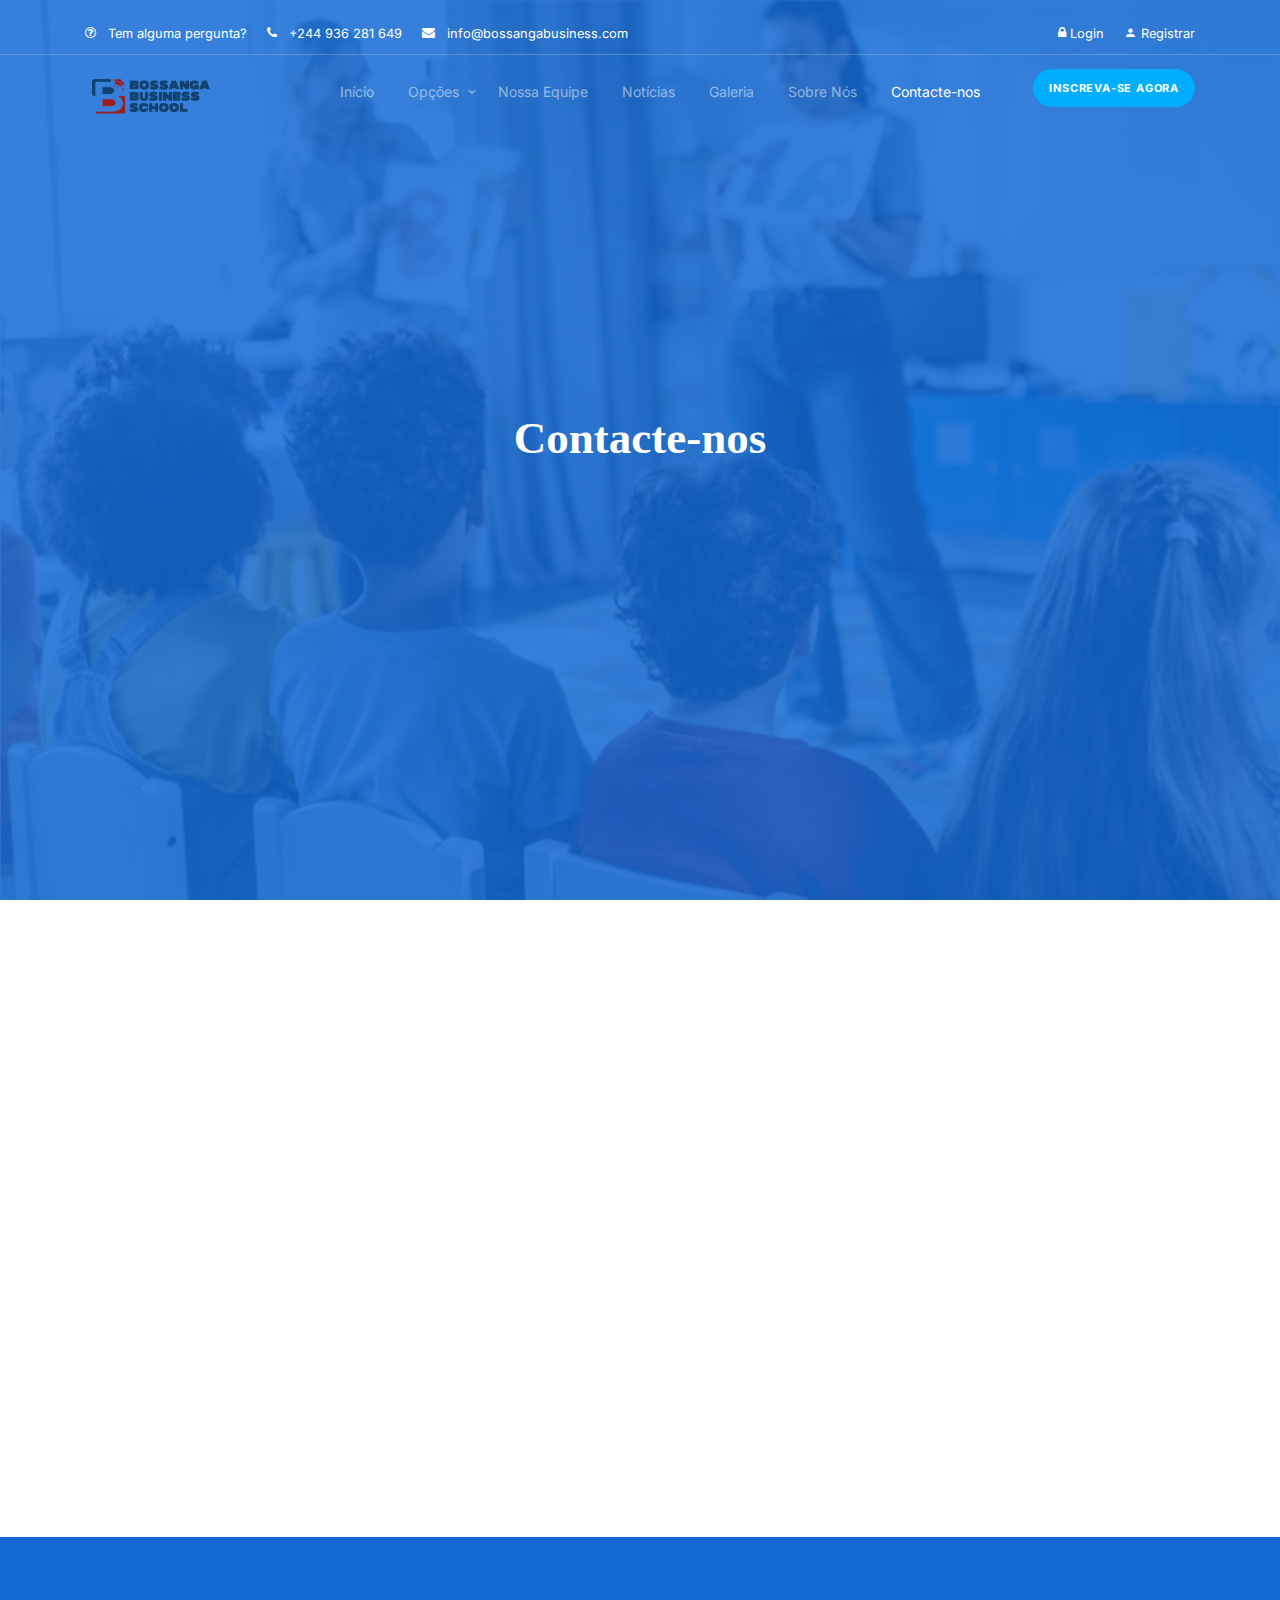
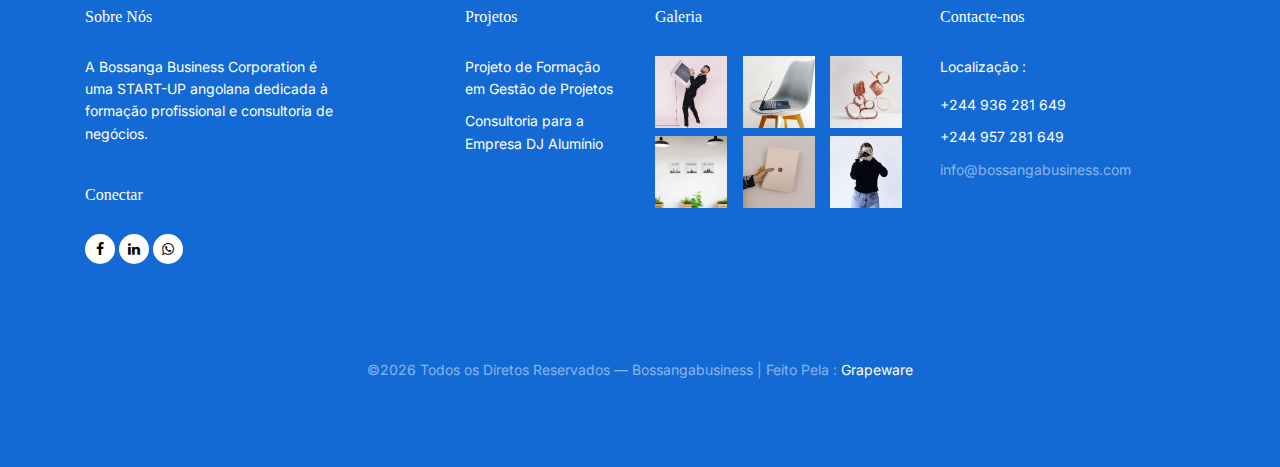
<file: contact.html>
<!doctype html>
<html lang="PT-pt">
<head>
  <meta charset="utf-8">
  <meta name="viewport" content="width=device-width, initial-scale=1, shrink-to-fit=no">
  <meta name="author" content="">
  <link rel="shortcut icon" href="images/3.png">

  <meta name="description" content="" />
  <meta name="keywords" content="bootstrap, bootstrap4" />

  <link href="https://fonts.googleapis.com/css2?family=Display+Playfair:wght@400;700&family=Inter:wght@400;700&display=swap" rel="stylesheet">


  <link rel="stylesheet" href="css/bootstrap.min.css">
  <link rel="stylesheet" href="css/animate.min.css">
  <link rel="stylesheet" href="css/owl.carousel.min.css">
  <link rel="stylesheet" href="css/owl.theme.default.min.css">
  <link rel="stylesheet" href="css/jquery.fancybox.min.css">
  <link rel="stylesheet" href="fonts/icomoon/style.css">
  <link rel="stylesheet" href="fonts/flaticon/font/flaticon.css">
  <link rel="stylesheet" href="css/aos.css">
  <link rel="stylesheet" href="css/style.css">

  <title> Bossanga Business Corporation</title>
</head>

<body>

  <div class="site-mobile-menu">
    <div class="site-mobile-menu-header">
      <div class="site-mobile-menu-close">
        <span class="icofont-close js-menu-toggle"></span>
      </div>
    </div>
    <div class="site-mobile-menu-body"></div>
  </div>


 
  <nav class="site-nav mb-5" >
    <div class="pb-2 top-bar mb-3">
      <div class="container">
        <div class="row align-items-center">

          <div class="col-6 col-lg-9">
            <a href="#" class="small mr-3"><span class="icon-question-circle-o mr-2"></span> <span class="d-none d-lg-inline-block">Tem alguma pergunta?</span></a> 
            <a href="#" class="small mr-3"><span class="icon-phone mr-2"></span> <span class="d-none d-lg-inline-block">+244 936 281 649 </span></a> 
            <a href="#" class="small mr-3"><span class="icon-envelope mr-2"></span> <span class="d-none d-lg-inline-block">info@bossangabusiness.com</span></a> 
          </div>

          <div class="col-6 col-lg-3 text-right">
            <a href="login.html" class="small mr-3">
              <span class="icon-lock"></span>
              Login
            </a>
            <a href="register.html" class="small">
              <span class="icon-person"></span>
              Registrar
            </a>
          </div>

        </div>
      </div>
    </div>
    <div class="sticky-nav js-sticky-header">
      <div class="container position-relative">
        <div class="site-navigation text-center">
          <a href="index.html" class="logo menu-absolute m-0"><img  src="images/1.png" alt="" style="height:50px"></a>

          <ul class="js-clone-nav d-none d-lg-inline-block site-menu">
            <li ><a href="index.html">Início</a></li>
            <li class="has-children">
              <a href="#">Opções</a>
              <ul class="dropdown">
                <li><a href="elements.html">Elements</a></li>
                <li class="has-children">
                  <a href="#">Menu Dois</a>
                  <ul class="dropdown">
                    <li><a href="#">Sub Menu Um</a></li>
                    <li><a href="#">Sub Menu Dois</a></li>
                    <li><a href="#">Sub Menu Três</a></li>
                  </ul>
                </li>
                <li><a href="#">Menu Três</a></li>
              </ul>
            </li>
            <li ><a href="staff.html">Nossa Equipe</a></li>
            <li ><a href="news.html">Notícias</a></li>
            <li ><a href="gallery.html">Galeria</a></li>
            <li ><a href="about.html">Sobre Nós</a></li>
            <li class="active"><a href="contact.html">Contacte-nos</a></li>
          </ul>


          <a href="#" class="btn-book btn btn-secondary btn-sm menu-absolute">INSCREVA-SE AGORA</a>

          <a href="#" class="burger ml-auto float-right site-menu-toggle js-menu-toggle d-inline-block d-lg-none light" data-toggle="collapse" data-target="#main-navbar">
            <span></span>
          </a>

        </div>
      </div>
    </div>
  </nav>
  
  <div class="untree_co-hero overlay" style="background-image: url('images/img-school-2-min.jpg');">
    <div class="container">
      <div class="row align-items-center justify-content-center">
        <div class="col-12">
          <div class="row justify-content-center ">
            <div class="col-lg-6 text-center ">
              <h1 class="mb-4 heading text-white" data-aos="fade-up" data-aos-delay="100">Contacte-nos</h1>
            </div>


          </div>

        </div>

      </div> <!-- /.row -->
    </div> <!-- /.container -->

  </div> 




  <div class="untree_co-section">
    <div class="container">

      <div class="row mb-5">
        <div class="col-lg-4 mb-5 order-2 mb-lg-0" data-aos="fade-up" data-aos-delay="100">
          <div class="contact-info">

            <div class="address mt-4">
              <i class="icon-room"></i>
              <h4 class="mb-2">
                Localização:</h4>
              <p>-------------</p>
            </div>

            <div class="open-hours mt-4">
              <i class="icon-clock-o"></i>
              <h4 class="mb-2">
                Horário de funcionamento:</h4>
              <p>
                Segunda-Sexta:<br>
                8:00 Manhã - 18:00 Noite
              </p>
            </div>

            <div class="email mt-4">
              <i class="icon-envelope"></i>
              <h4 class="mb-2">Email:</h4>
              <p>info@bossangabusiness.com</p>
            </div>

            <div class="phone mt-4">
              <i class="icon-phone"></i>
              <h4 class="mb-2">Telefone:</h4>
              <p> +244 936 281 649</p>
            </div>

          </div>
        </div>
        <div class="col-lg-7 mr-auto order-1" data-aos="fade-up" data-aos-delay="200">
          <form action="#">
            <div class="row">
              <div class="col-6 mb-3">
                <input type="text" class="form-control" placeholder="Seu Nome">
              </div>
              <div class="col-6 mb-3">
                <input type="email" class="form-control" placeholder="Seu Email">
              </div>
              <div class="col-12 mb-3">
                <input type="text" class="form-control" placeholder="Assunto">
              </div>
              <div class="col-12 mb-3">
                <textarea name="" id="" cols="30" rows="7" class="form-control" placeholder="Mensagem"></textarea>
              </div>

              <div class="col-12">
                <input type="submit" value="Enviar Mensagem" class="btn btn-primary">
              </div>
            </div>
          </form>
        </div>
      </div>

      
    </div>
  </div> 


  <div class="site-footer">


    <div class="container">

      <div class="row">
        <div class="col-lg-3 mr-auto">
          <div class="widget">
            <h3>Sobre Nós<span class="text-primary">.</span> </h3>
            <p>A Bossanga Business Corporation é uma START-UP angolana dedicada à formação profissional e consultoria de negócios.</p>
          </div> <!-- /.widget -->
          <div class="widget">
            <h3>Conectar</h3>
            <ul class="list-unstyled social">
              <li><a href="#"><span class="icon-facebook"></span></a></li>
              <li><a href="#"><span class="icon-linkedin"></span></a></li>
              <li><a href="#"><span class="icon-whatsapp"></span></a></li>
            </ul>
          </div> <!-- /.widget -->
        </div> <!-- /.col-lg-3 -->

        <div class="col-lg-2 ml-auto">
          <div class="widget">
            <h3>Projetos</h3>
            <ul class="list-unstyled float-left links">
              <li><a href="#"></a>Projeto de Formação em Gestão de Projetos</li>
              <li><a href="#"></a>Consultoria para a Empresa DJ Alumínio</li>
              <li><a href="#"></a></li>
              <li><a href="#"></a></li>
              <li><a href="#"></a></li>
            </ul>
          </div> <!-- /.widget -->
        </div> <!-- /.col-lg-3 -->

        <div class="col-lg-3">
          <div class="widget">
            <h3>Galeria</h3>
            <ul class="instafeed instagram-gallery list-unstyled">
              <li><a class="instagram-item" href="images/gal_1.jpg" data-fancybox="gal"><img src="images/gal_1.jpg" alt="" width="72" height="72"></a>
              </li>
              <li><a class="instagram-item" href="images/gal_2.jpg" data-fancybox="gal"><img src="images/gal_2.jpg" alt="" width="72" height="72"></a>
              </li>
              <li><a class="instagram-item" href="images/gal_3.jpg" data-fancybox="gal"><img src="images/gal_3.jpg" alt="" width="72" height="72"></a>
              </li>
              <li><a class="instagram-item" href="images/gal_4.jpg" data-fancybox="gal"><img src="images/gal_4.jpg" alt="" width="72" height="72"></a>
              </li>
              <li><a class="instagram-item" href="images/gal_5.jpg" data-fancybox="gal"><img src="images/gal_5.jpg" alt="" width="72" height="72"></a>
              </li>
              <li><a class="instagram-item" href="images/gal_6.jpg" data-fancybox="gal"><img src="images/gal_6.jpg" alt="" width="72" height="72"></a>
              </li>
            </ul>
          </div> <!-- /.widget -->
        </div> <!-- /.col-lg-3 -->


        <div class="col-lg-3">
          <div class="widget">
            <h3>Contacte-nos</h3>
            <address>Localização : </address>
            <ul class="list-unstyled links mb-4">
              <li>+244 936 281 649</li>
              <li>+244 957 281 649</li>
              <li><a href="mailto:info@bossangabusiness.com">info@bossangabusiness.com</a></li>
            </ul>
          </div> <!-- /.widget -->
        </div> <!-- /.col-lg-3 -->

      </div> <!-- /.row -->

      <div class="row mt-5">
        <div class="col-12 text-center">
          <p class="copyright">&copy;<script>document.write(new Date().getFullYear());</script> Todos os Diretos Reservados &mdash; Bossangabusiness | Feito Pela : <a href="#"> Grapeware</a> 
          </div>
        </div>
      </div> <!-- /.container -->
    </div> <!-- /.site-footer -->

    <div id="overlayer"></div>
    <div class="loader">
      <div class="spinner-border" role="status">
        <span class="sr-only">Loading...</span>
      </div>
    </div>

    <script src="js/jquery-3.4.1.min.js"></script>
    <script src="js/popper.min.js"></script>
    <script src="js/bootstrap.min.js"></script>
    <script src="js/owl.carousel.min.js"></script>
    <script src="js/jquery.animateNumber.min.js"></script>
    <script src="js/jquery.waypoints.min.js"></script>
    <script src="js/jquery.fancybox.min.js"></script>
    <script src="js/jquery.sticky.js"></script>
    <script src="js/aos.js"></script>
    <script src="js/custom.js"></script>

  </body>

  </html>
</file>
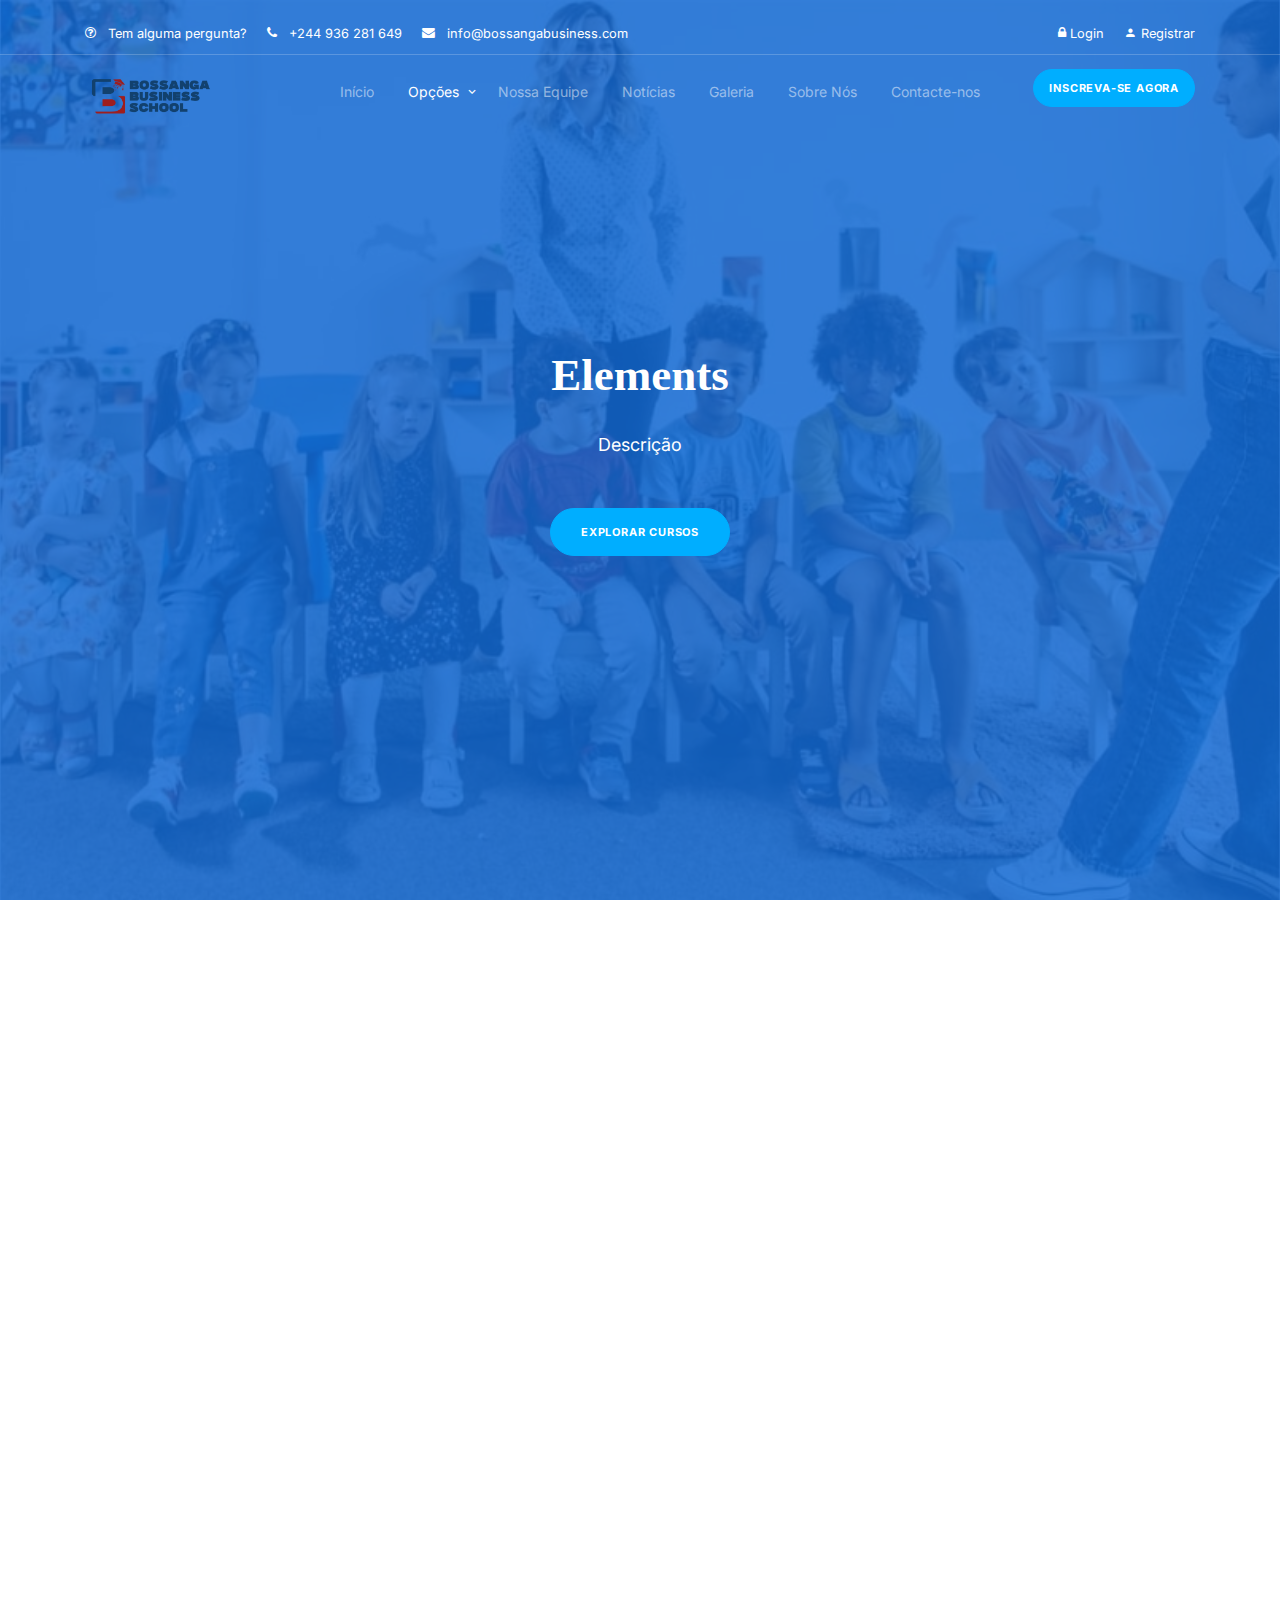
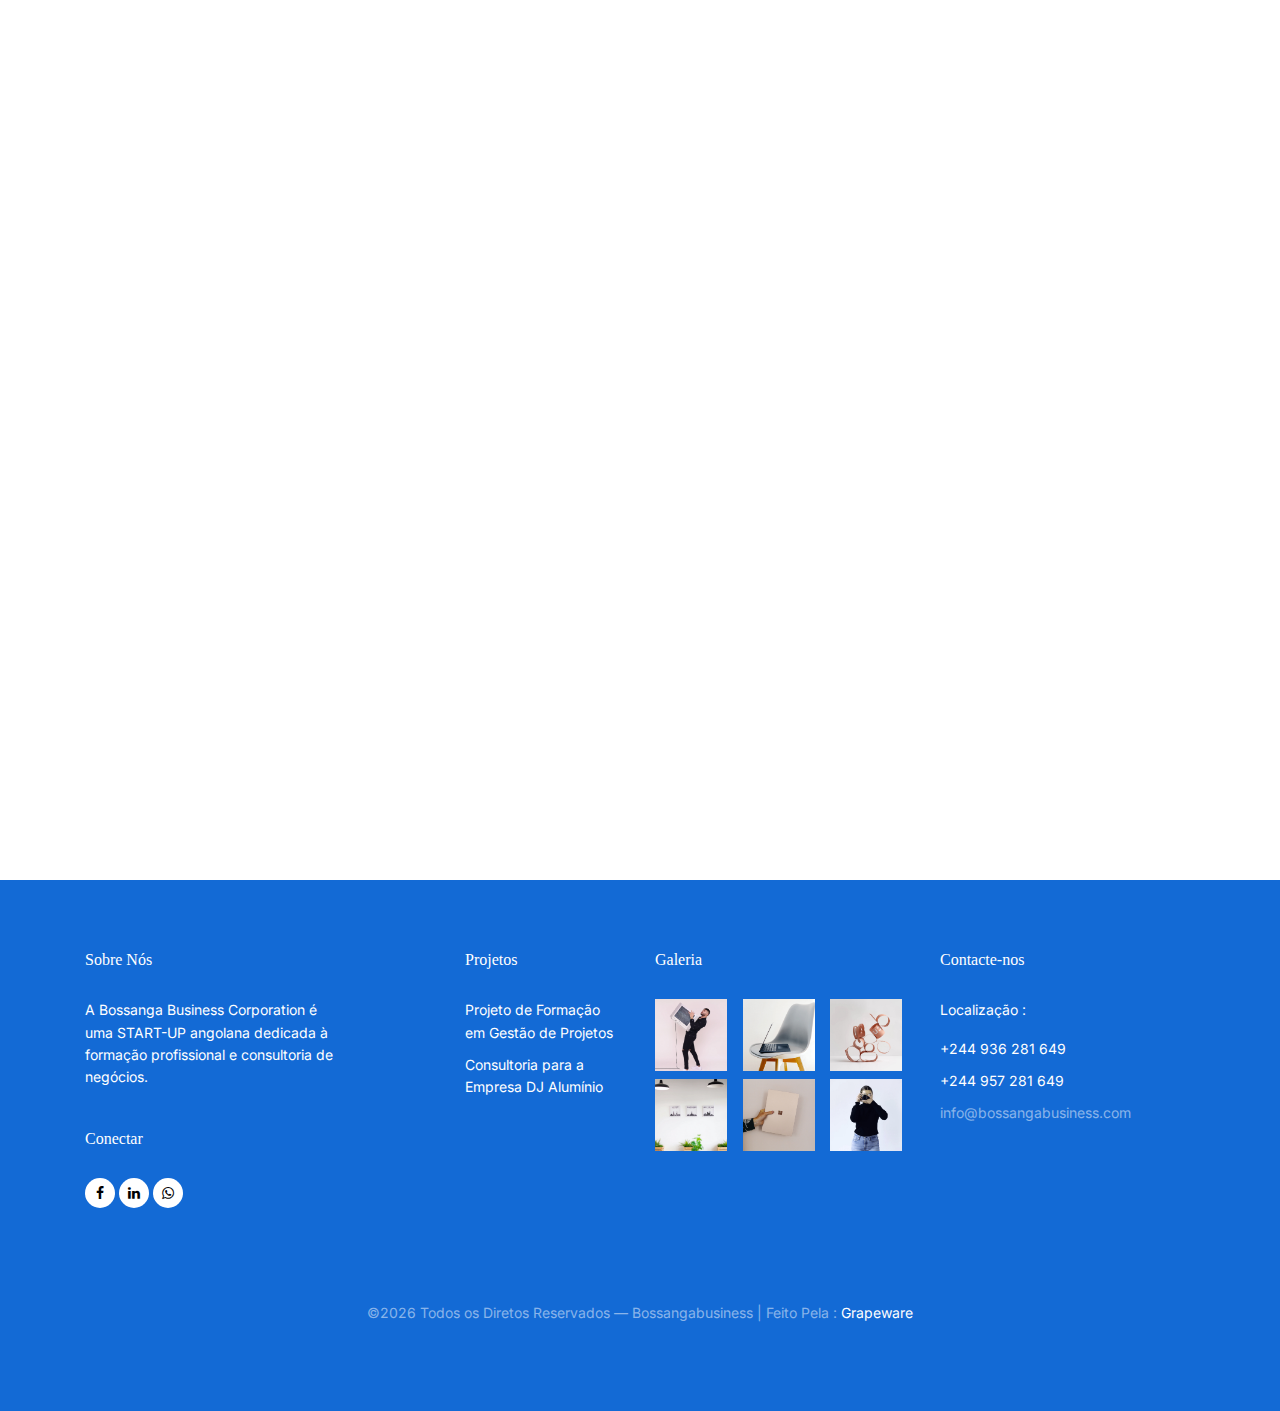
<file: elements.html>
<!doctype html>
<html lang="PT-pt">
<head>
  <meta charset="utf-8">
  <meta name="viewport" content="width=device-width, initial-scale=1, shrink-to-fit=no">
  <meta name="author" content="">
  <link rel="shortcut icon" href="images/3.png">

  <meta name="description" content="" />
  <meta name="keywords" content="bootstrap, bootstrap4" />

  <link href="https://fonts.googleapis.com/css2?family=Display+Playfair:wght@400;700&family=Inter:wght@400;700&display=swap" rel="stylesheet">


  <link rel="stylesheet" href="css/bootstrap.min.css">
  <link rel="stylesheet" href="css/animate.min.css">
  <link rel="stylesheet" href="css/owl.carousel.min.css">
  <link rel="stylesheet" href="css/owl.theme.default.min.css">
  <link rel="stylesheet" href="css/jquery.fancybox.min.css">
  <link rel="stylesheet" href="fonts/icomoon/style.css">
  <link rel="stylesheet" href="fonts/flaticon/font/flaticon.css">
  <link rel="stylesheet" href="css/aos.css">
  <link rel="stylesheet" href="css/style.css">

  <title> Bossanga Business Corporation</title>
</head>

<body>

  <div class="site-mobile-menu">
    <div class="site-mobile-menu-header">
      <div class="site-mobile-menu-close">
        <span class="icofont-close js-menu-toggle"></span>
      </div>
    </div>
    <div class="site-mobile-menu-body"></div>
  </div>


  
  <nav class="site-nav mb-5">
    <div class="pb-2 top-bar mb-3">
      <div class="container">
        <div class="row align-items-center">

          <div class="col-6 col-lg-9">
            <a href="#" class="small mr-3"><span class="icon-question-circle-o mr-2"></span> <span class="d-none d-lg-inline-block">Tem alguma pergunta?</span></a> 
            <a href="#" class="small mr-3"><span class="icon-phone mr-2"></span> <span class="d-none d-lg-inline-block">+244 936 281 649 </span></a> 
            <a href="#" class="small mr-3"><span class="icon-envelope mr-2"></span> <span class="d-none d-lg-inline-block">info@bossangabusiness.com</span></a> 
          </div>

          <div class="col-6 col-lg-3 text-right">
            <a href="login.html" class="small mr-3">
              <span class="icon-lock"></span>
              Login
            </a>
            <a href="register.html" class="small">
              <span class="icon-person"></span>
              Registrar
            </a>
          </div>

        </div>
      </div>
    </div>
    <div class="sticky-nav js-sticky-header">
      <div class="container position-relative">
        <div class="site-navigation text-center">
          <a href="index.html" class="logo menu-absolute m-0"><img  src="images/1.png" alt="" style="height:50px"></a>

          <ul class="js-clone-nav d-none d-lg-inline-block site-menu">
            <li><a href="index.html">Início</a></li>
            <li class="has-children active">
              <a href="#">Opções</a>
              <ul class="dropdown">
                <li class="active"><a href="elements.html">Elements</a></li>
                <li class="has-children">
                  <a href="#">Menu Dois</a>
                  <ul class="dropdown">
                    <li><a href="#">Sub Menu Um</a></li>
                    <li><a href="#">Sub Menu Dois</a></li>
                    <li><a href="#">Sub Menu Três</a></li>
                  </ul>
                </li>
                <li><a href="#">Menu Três</a></li>
              </ul>
            </li>
            <li><a href="staff.html">Nossa Equipe</a></li>
            <li><a href="news.html">Notícias</a></li>
            <li><a href="gallery.html">Galeria</a></li>
            <li ><a href="about.html">Sobre Nós</a></li>
            <li><a href="contact.html">Contacte-nos</a></li>
          </ul>


          <a href="#" class="btn-book btn btn-secondary btn-sm menu-absolute">INSCREVA-SE AGORA</a>

          <a href="#" class="burger ml-auto float-right site-menu-toggle js-menu-toggle d-inline-block d-lg-none light" data-toggle="collapse" data-target="#main-navbar">
            <span></span>
          </a>

        </div>
      </div>
    </div>
  </nav>
  


  <div class="untree_co-hero overlay" style="background-image: url('images/img-school-3-min.jpg');">
    <div class="container">
      <div class="row align-items-center justify-content-center">
        <div class="col-12">
          <div class="row justify-content-center ">
            <div class="col-lg-6 text-center ">
              <h1 class="mb-4 heading text-white" data-aos="fade-up" data-aos-delay="100">Elements</h1>
              <div class="mb-5 text-white desc mx-auto" data-aos="fade-up" data-aos-delay="200">
                <p>Descrição</p>
              </div>

              <p class="mb-0" data-aos="fade-up" data-aos-delay="300"><a href="#" class="btn btn-secondary">Explorar cursos</a></p>

            </div>


          </div>

        </div>

      </div> <!-- /.row -->
    </div> <!-- /.container -->

  </div> 




  <div class="untree_co-section">
    <div class="container">
      <div class="row">
        <div class="col-lg-6">
          <div class="custom-block" data-aos="fade-up">
            <h2 class="section-title">Accordion</h2>
            <div class="custom-accordion" id="accordion_1">
              <div class="accordion-item">
                <h2 class="mb-0">
                  <button class="btn btn-link" type="button" data-toggle="collapse" data-target="#collapseOne" aria-expanded="true" aria-controls="collapseOne">How to download and register?</button>
                </h2>

                <div id="collapseOne" class="collapse show" aria-labelledby="headingOne" data-parent="#accordion_1">
                  <div class="accordion-body">
                    Far far away, behind the word mountains, far from the countries Vokalia and Consonantia, there live the blind texts. Separated they live in Bookmarksgrove right at the coast of the Semantics, a large language ocean.
                  </div>
                </div>
              </div> <!-- .accordion-item -->

              <div class="accordion-item">
                <h2 class="mb-0">
                  <button class="btn btn-link collapsed" type="button" data-toggle="collapse" data-target="#collapseTwo" aria-expanded="false" aria-controls="collapseTwo">How to create your paypal account?</button>
                </h2>
                <div id="collapseTwo" class="collapse" aria-labelledby="headingTwo" data-parent="#accordion_1">
                  <div class="accordion-body">
                    A small river named Duden flows by their place and supplies it with the necessary regelialia. It is a paradisematic country, in which roasted parts of sentences fly into your mouth.
                  </div>
                </div>
              </div> <!-- .accordion-item -->
              <div class="accordion-item">
                <h2 class="mb-0">
                  <button class="btn btn-link collapsed" type="button" data-toggle="collapse" data-target="#collapseThree" aria-expanded="false" aria-controls="collapseThree">How to link your paypal and bank account?</button>
                </h2>

                <div id="collapseThree" class="collapse" aria-labelledby="headingThree" data-parent="#accordion_1">
                  <div class="accordion-body">
                    When she reached the first hills of the Italic Mountains, she had a last view back on the skyline of her hometown Bookmarksgrove, the headline of Alphabet Village and the subline of her own road, the Line Lane. Pityful a rethoric question ran over her cheek, then she continued her way.
                  </div>
                </div>

              </div> <!-- .accordion-item -->

            </div>
          </div> <!-- END .custom-block -->
          <div class="custom-block" data-aos="fade-up">
            <h2 class="section-title">Galeria</h2>
            <div class="row gutter-v2 gallery">
              <div class="col-4">
                <a href="images/gal_1.jpg" class="gal-item" data-fancybox="gal"><img src="images/gal_1.jpg" alt="Image" class="img-fluid"></a>
              </div>
              <div class="col-4">
                <a href="images/gal_2.jpg" class="gal-item" data-fancybox="gal"><img src="images/gal_2.jpg" alt="Image" class="img-fluid"></a>
              </div>
              <div class="col-4">
                <a href="images/gal_3.jpg" class="gal-item" data-fancybox="gal"><img src="images/gal_3.jpg" alt="Image" class="img-fluid"></a>
              </div>
              <div class="col-4">
                <a href="images/gal_4.jpg" class="gal-item" data-fancybox="gal"><img src="images/gal_4.jpg" alt="Image" class="img-fluid"></a>
              </div>
              <div class="col-4">
                <a href="images/gal_5.jpg" class="gal-item" data-fancybox="gal"><img src="images/gal_5.jpg" alt="Image" class="img-fluid"></a>
              </div>
              <div class="col-4">
                <a href="images/gal_6.jpg" class="gal-item" data-fancybox="gal"><img src="images/gal_6.jpg" alt="Image" class="img-fluid"></a>
              </div>
            </div>
          </div> <!-- END .custom-block -->

          <div class="custom-block" data-aos="fade-up">
            <h2 class="section-title">Video</h2>

            <a href="https://vimeo.com/342333493" data-fancybox class="video-wrap">
              <span class="play-wrap"><span class="icon-play"></span></span>
              <img src="images/hero_bg.jpg" alt="Image" class="img-fluid rounded">
            </a>
          </div> <!-- END .custom-block -->

          <div class="custom-block" data-aos="fade-up">
            <h2 class="section-title mb-3">Check Unordered List</h2>

            <ul class="list-unstyled ul-check primary">
              <li>Far far away, behind the word</li>
              <li>Far from the countries Vokalia</li>
              <li>Separated they live in Bookmarksgrove</li>
            </ul>

          </div> <!-- END .custom-block -->

        </div> <!-- /.col-lg-6 -->
        <div class="col-lg-6">
          <div class="custom-block" data-aos="fade-up" data-aos-delay="100">
            <h2 class="section-title"></h2>
            <form class="contact-form">
              <div class="row">
                <div class="col-md-6">
                  <div class="form-group">
                    <label class="" for="fname">Primeiro Nome</label>
                    <input type="text" class="form-control" id="fname" required>
                  </div>
                </div>
                <div class="col-md-6">
                  <div class="form-group">
                    <label class="" for="lname">Last Name</label>
                    <input type="text" class="form-control" id="lname" required>
                  </div>
                </div>
              </div>
              <div class="form-group">
                <label class="" for="email">Endereço do Email</label>
                <input type="email" class="form-control" id="email" aria-describedby="emailHelp" required>
                <small id="emailHelp" class="form-text text-muted">We'll never share your email with anyone else.</small>
              </div>
              <div class="form-group">
                <label class="" for="password">Palavra-Passe</label>
                <input type="password" class="form-control" id="password" required>
              </div>
              <div class="form-group">
                <label class="" for="message">Mensagem</label>
                <textarea name="" class="form-control" id="message" cols="30" rows="5" required></textarea>
              </div>
              <div class="form-group">
                <label class="" for="select">Selecionar curso</label>

                <select name="" id="select" class="custom-select">
                  <option value="">Untree.co</option>
                  <option value="">Offers high quality free template</option>
                </select>

              </div>
              <div class="form-group">
                <label class="control control--checkbox">
                  <span class="caption">Custom checkbox</span>
                  <input type="checkbox" checked="checked" />
                  <div class="control__indicator"></div>
                </label>
              </div>
              <button type="submit" class="btn btn-primary">Enviar</button>
            </form>
          </div>

          <div class="custom-block" data-aos="fade-up">
            <h2 class="section-title">Social Icons</h2>
            <ul class="list-unstyled social-icons light">
              <li><a href="#"><span class="icon-facebook"></span></a></li>
              <li><a href="#"><span class="icon-twitter"></span></a></li>
              <li><a href="#"><span class="icon-linkedin"></span></a></li>
              <li><a href="#"><span class="icon-google"></span></a></li>
              <li><a href="#"><span class="icon-play"></span></a></li>
            </ul>
          </div> <!-- END .custom-block -->

          <div class="custom-block" data-aos="fade-up" data-aos-delay="100">
            <h2 class="section-title text-center">Slider</h2>
            <div class="owl-single owl-carousel no-nav">
              <div class="testimonial mx-auto">
                <figure class="img-wrap">
                  <img src="images/person_2.jpg" alt="Image" class="img-fluid">
                </figure>
                <h3 class="name text-black">Adam Aderson</h3>
                <blockquote>
                  <p>&ldquo;There live the blind texts. Separated they live in Bookmarksgrove right at the coast of the Semantics, a large language ocean.&rdquo;</p>
                </blockquote>
              </div>

              <div class="testimonial mx-auto">
                <figure class="img-wrap">
                  <img src="images/person_3.jpg" alt="Image" class="img-fluid">
                </figure>
                <h3 class="name text-black">Lukas Devlin</h3>
                <blockquote>
                  <p>&ldquo;There live the blind texts. Separated they live in Bookmarksgrove right at the coast of the Semantics, a large language ocean.&rdquo;</p>
                </blockquote>
              </div>

              <div class="testimonial mx-auto">
                <figure class="img-wrap">
                  <img src="images/person_4.jpg" alt="Image" class="img-fluid">
                </figure>
                <h3 class="name text-black">Kayla Bryant</h3>
                <blockquote>
                  <p>&ldquo;There live the blind texts. Separated they live in Bookmarksgrove right at the coast of the Semantics, a large language ocean.&rdquo;</p>
                </blockquote>
              </div>

            </div>
          </div>
        </div> <!-- /.col-lg-6 -->
      </div> <!-- /.row -->    
    </div> <!-- /.container -->  
  </div> <!-- /.untree_co-section -->


  <div class="site-footer">


    <div class="container">

      <div class="row">
        <div class="col-lg-3 mr-auto">
          <div class="widget">
            <h3>Sobre Nós<span class="text-primary">.</span> </h3>
            <p>A Bossanga Business Corporation é uma START-UP angolana dedicada à formação profissional e consultoria de negócios.</p>
          </div> <!-- /.widget -->
          <div class="widget">
            <h3>Conectar</h3>
            <ul class="list-unstyled social">
              <li><a href="#"><span class="icon-facebook"></span></a></li>
              <li><a href="#"><span class="icon-linkedin"></span></a></li>
              <li><a href="#"><span class="icon-whatsapp"></span></a></li>
            </ul>
          </div> <!-- /.widget -->
        </div> <!-- /.col-lg-3 -->

        <div class="col-lg-2 ml-auto">
          <div class="widget">
            <h3>Projetos</h3>
            <ul class="list-unstyled float-left links">
              <li><a href="#"></a>Projeto de Formação em Gestão de Projetos</li>
              <li><a href="#"></a>Consultoria para a Empresa DJ Alumínio</li>
              <li><a href="#"></a></li>
              <li><a href="#"></a></li>
              <li><a href="#"></a></li>
            </ul>
          </div> <!-- /.widget -->
        </div> <!-- /.col-lg-3 -->

        <div class="col-lg-3">
          <div class="widget">
            <h3>Galeria</h3>
            <ul class="instafeed instagram-gallery list-unstyled">
              <li><a class="instagram-item" href="images/gal_1.jpg" data-fancybox="gal"><img src="images/gal_1.jpg" alt="" width="72" height="72"></a>
              </li>
              <li><a class="instagram-item" href="images/gal_2.jpg" data-fancybox="gal"><img src="images/gal_2.jpg" alt="" width="72" height="72"></a>
              </li>
              <li><a class="instagram-item" href="images/gal_3.jpg" data-fancybox="gal"><img src="images/gal_3.jpg" alt="" width="72" height="72"></a>
              </li>
              <li><a class="instagram-item" href="images/gal_4.jpg" data-fancybox="gal"><img src="images/gal_4.jpg" alt="" width="72" height="72"></a>
              </li>
              <li><a class="instagram-item" href="images/gal_5.jpg" data-fancybox="gal"><img src="images/gal_5.jpg" alt="" width="72" height="72"></a>
              </li>
              <li><a class="instagram-item" href="images/gal_6.jpg" data-fancybox="gal"><img src="images/gal_6.jpg" alt="" width="72" height="72"></a>
              </li>
            </ul>
          </div> <!-- /.widget -->
        </div> <!-- /.col-lg-3 -->


        <div class="col-lg-3">
          <div class="widget">
            <h3>Contacte-nos</h3>
            <address>Localização : </address>
            <ul class="list-unstyled links mb-4">
              <li>+244 936 281 649</li>
              <li>+244 957 281 649</li>
              <li><a href="mailto:info@bossangabusiness.com">info@bossangabusiness.com</a></li>
            </ul>
          </div> <!-- /.widget -->
        </div> <!-- /.col-lg-3 -->

      </div> <!-- /.row -->

      <div class="row mt-5">
        <div class="col-12 text-center">
          <p class="copyright">&copy;<script>document.write(new Date().getFullYear());</script> Todos os Diretos Reservados &mdash; Bossangabusiness | Feito Pela : <a href="#"> Grapeware</a> 
          </div>
        </div>
      </div> <!-- /.container -->
    </div> <!-- /.site-footer -->

    <div id="overlayer"></div>
    <div class="loader">
      <div class="spinner-border" role="status">
        <span class="sr-only">Loading...</span>
      </div>
    </div>

    <script src="js/jquery-3.4.1.min.js"></script>
    <script src="js/popper.min.js"></script>
    <script src="js/bootstrap.min.js"></script>
    <script src="js/owl.carousel.min.js"></script>
    <script src="js/jquery.animateNumber.min.js"></script>
    <script src="js/jquery.waypoints.min.js"></script>
    <script src="js/jquery.fancybox.min.js"></script>
    <script src="js/jquery.sticky.js"></script>
    <script src="js/aos.js"></script>
    <script src="js/custom.js"></script>

  </body>

  </html>
</file>
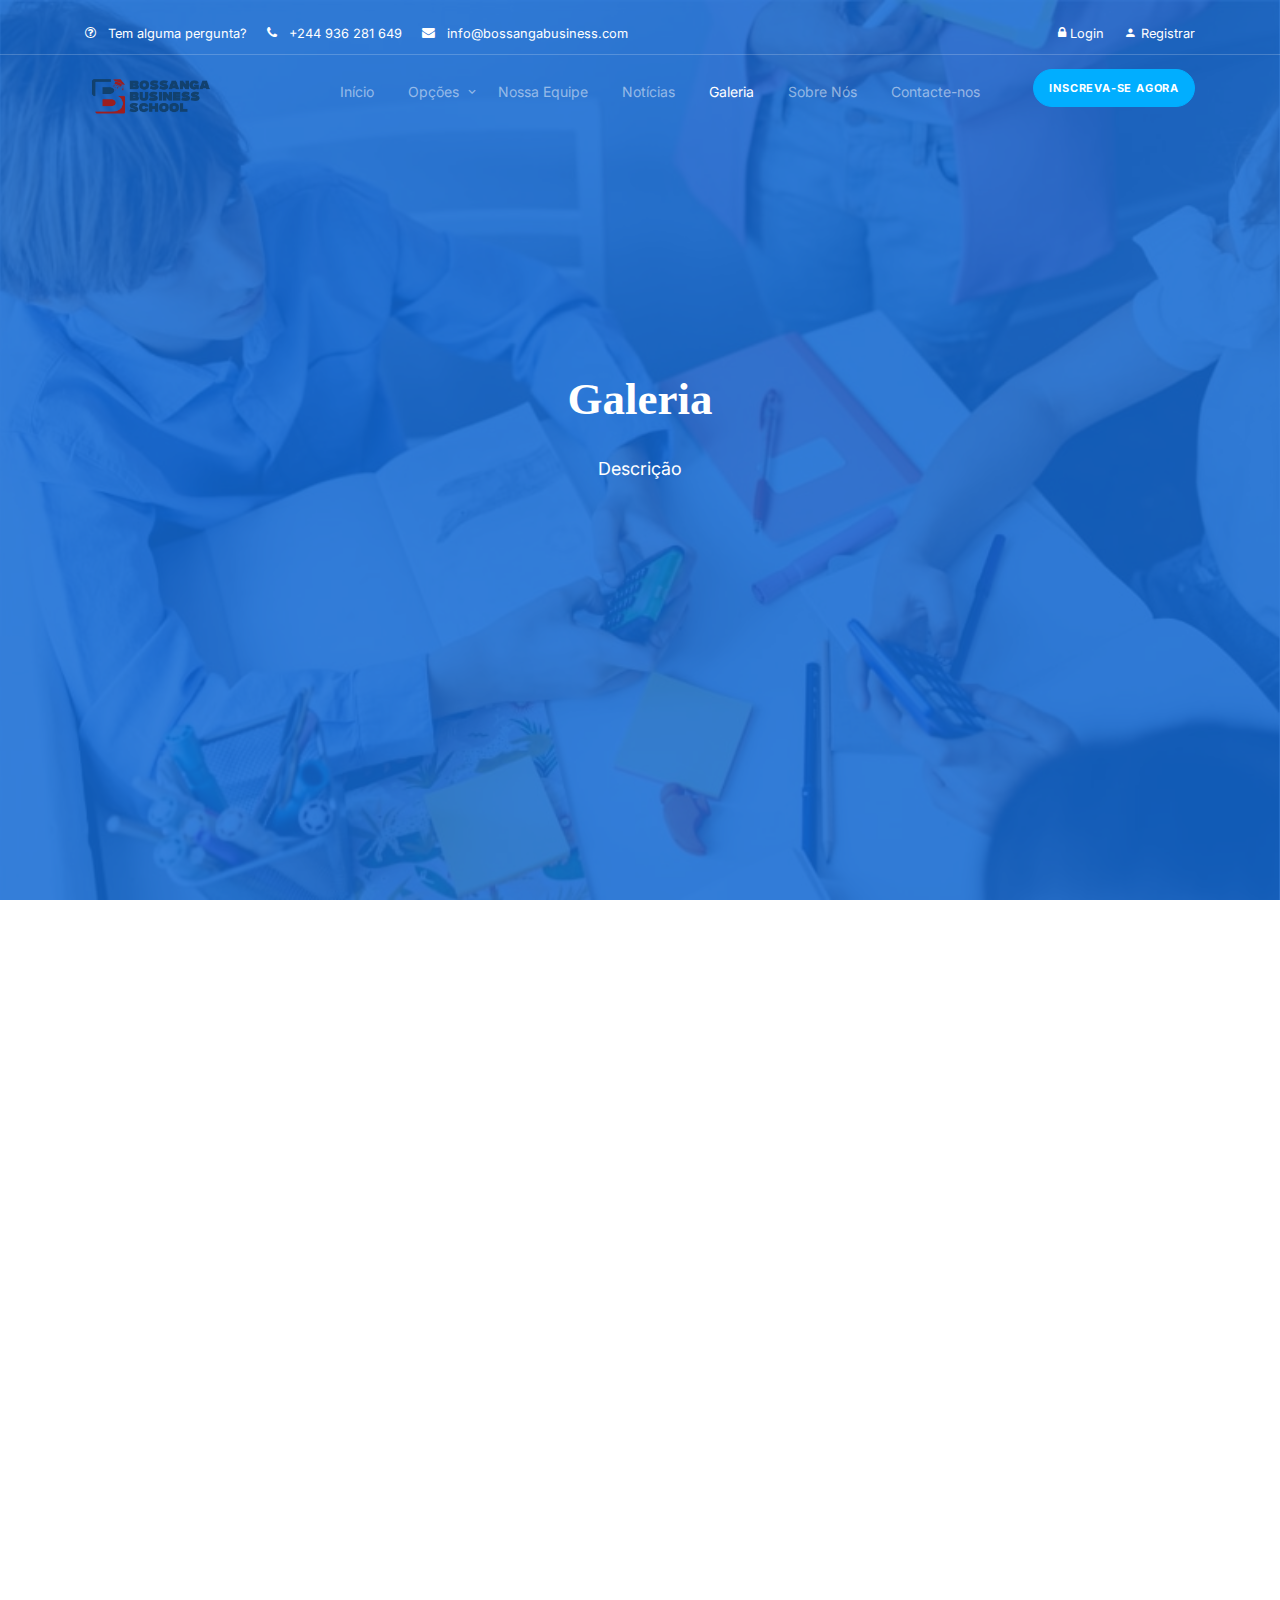
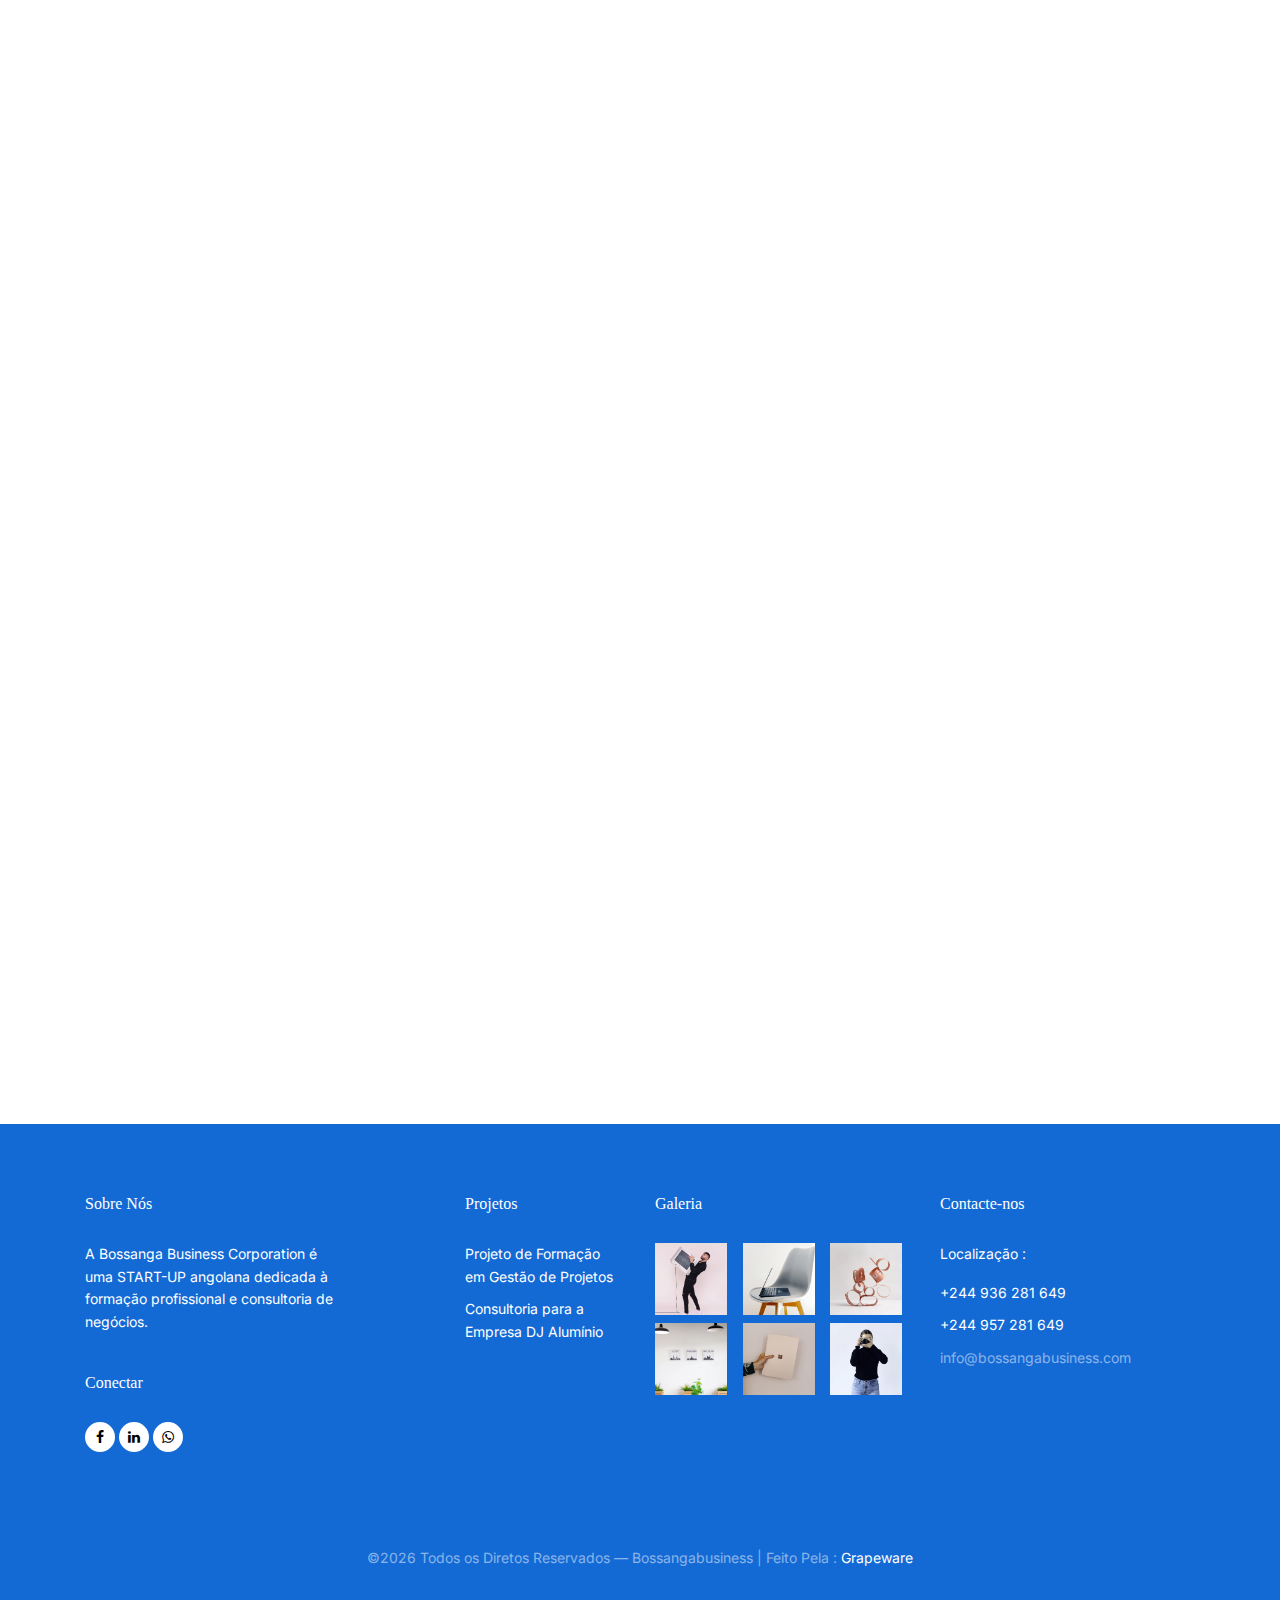
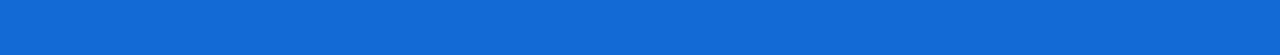
<file: gallery.html>
<!doctype html>
<html lang="PT-pt">
<head>
  <meta charset="utf-8">
  <meta name="viewport" content="width=device-width, initial-scale=1, shrink-to-fit=no">
  <meta name="author" content="">
  <link rel="shortcut icon" href="images/3.png">

  <meta name="description" content="" />
  <meta name="keywords" content="bootstrap, bootstrap4" />

  <link href="https://fonts.googleapis.com/css2?family=Display+Playfair:wght@400;700&family=Inter:wght@400;700&display=swap" rel="stylesheet">


  <link rel="stylesheet" href="css/bootstrap.min.css">
  <link rel="stylesheet" href="css/animate.min.css">
  <link rel="stylesheet" href="css/owl.carousel.min.css">
  <link rel="stylesheet" href="css/owl.theme.default.min.css">
  <link rel="stylesheet" href="css/jquery.fancybox.min.css">
  <link rel="stylesheet" href="fonts/icomoon/style.css">
  <link rel="stylesheet" href="fonts/flaticon/font/flaticon.css">
  <link rel="stylesheet" href="css/aos.css">
  <link rel="stylesheet" href="css/style.css">

  <title> Bossanga Business Corporation</title>
</head>

<body>

  <div class="site-mobile-menu">
    <div class="site-mobile-menu-header">
      <div class="site-mobile-menu-close">
        <span class="icofont-close js-menu-toggle"></span>
      </div>
    </div>
    <div class="site-mobile-menu-body"></div>
  </div>


 
  <nav class="site-nav mb-5" >
    <div class="pb-2 top-bar mb-3">
      <div class="container">
        <div class="row align-items-center">

          <div class="col-6 col-lg-9">
            <a href="#" class="small mr-3"><span class="icon-question-circle-o mr-2"></span> <span class="d-none d-lg-inline-block">Tem alguma pergunta?</span></a> 
            <a href="#" class="small mr-3"><span class="icon-phone mr-2"></span> <span class="d-none d-lg-inline-block">+244 936 281 649 </span></a> 
            <a href="#" class="small mr-3"><span class="icon-envelope mr-2"></span> <span class="d-none d-lg-inline-block">info@bossangabusiness.com</span></a> 
          </div>

          <div class="col-6 col-lg-3 text-right">
            <a href="login.html" class="small mr-3">
              <span class="icon-lock"></span>
              Login
            </a>
            <a href="register.html" class="small">
              <span class="icon-person"></span>
              Registrar
            </a>
          </div>

        </div>
      </div>
    </div>
    <div class="sticky-nav js-sticky-header">
      <div class="container position-relative">
        <div class="site-navigation text-center">
          <a href="index.html" class="logo menu-absolute m-0"><img  src="images/1.png" alt="" style="height:50px"></a>

          <ul class="js-clone-nav d-none d-lg-inline-block site-menu">
            <li ><a href="index.html">Início</a></li>
            <li class="has-children">
              <a href="#">Opções</a>
              <ul class="dropdown">
                <li><a href="elements.html">Elements</a></li>
                <li class="has-children">
                  <a href="#">Menu Dois</a>
                  <ul class="dropdown">
                    <li><a href="#">Sub Menu Um</a></li>
                    <li><a href="#">Sub Menu Dois</a></li>
                    <li><a href="#">Sub Menu Três</a></li>
                  </ul>
                </li>
                <li><a href="#">Menu Três</a></li>
              </ul>
            </li>
            <li ><a href="staff.html">Nossa Equipe</a></li>
            <li ><a href="news.html">Notícias</a></li>
            <li class="active"><a href="gallery.html">Galeria</a></li>
            <li ><a href="about.html">Sobre Nós</a></li>
            <li><a href="contact.html">Contacte-nos</a></li>
          </ul>


          <a href="#" class="btn-book btn btn-secondary btn-sm menu-absolute">INSCREVA-SE AGORA</a>

          <a href="#" class="burger ml-auto float-right site-menu-toggle js-menu-toggle d-inline-block d-lg-none light" data-toggle="collapse" data-target="#main-navbar">
            <span></span>
          </a>

        </div>
      </div>
    </div>
  </nav>
  

  <div class="untree_co-hero overlay" style="background-image: url('images/img-school-4-min.jpg');">
    <div class="container">
      <div class="row align-items-center justify-content-center">
        <div class="col-12">
          <div class="row justify-content-center ">
            <div class="col-lg-6 text-center ">
              <h1 class="mb-4 heading text-white" data-aos="fade-up" data-aos-delay="100">Galeria</h1>
              <div class="mb-5 text-white desc mx-auto" data-aos="fade-up" data-aos-delay="200">
                <p>Descrição</p>
              </div>
            </div>


          </div>

        </div>

      </div> <!-- /.row -->
    </div> <!-- /.container -->

  </div> <!-- /.untree_co-hero -->




  <div class="untree_co-section">
    <div class="container">
      <div class="row">
        <div class="col-md-6 col-lg-4 item">
          <a href="images/img-school-5-min.jpg" class="item-wrap fancybox mb-4" data-fancybox="gal" data-aos="fade-up" data-aos-delay="0">
            <span class="icon-search2"></span>
            <img class="img-fluid" src="images/img-school-5-min.jpg">
          </a>
          <a href="images/img_1.jpg" class="item-wrap fancybox mb-4" data-fancybox="gal" data-aos="fade-up" data-aos-delay="0">
            <span class="icon-search2"></span>
            <img class="img-fluid" src="images/img_1.jpg">
          </a>
          <a href="images/img_2.jpg" class="item-wrap fancybox mb-4" data-fancybox="gal" data-aos="fade-up" data-aos-delay="100">
            <span class="icon-search2"></span>
            <img class="img-fluid" src="images/img_2.jpg">
          </a>
          <a href="images/img_3.jpg" class="item-wrap fancybox mb-4" data-fancybox="gal" data-aos="fade-up" data-aos-delay="200">
            <span class="icon-search2"></span>
            <img class="img-fluid" src="images/img_3.jpg">
          </a>

        </div>
        <div class="col-md-6 col-lg-4 item">
          <a href="images/img-school-1-min.jpg" class="item-wrap fancybox mb-4" data-fancybox="gal" data-aos="fade-up" data-aos-delay="0">
            <span class="icon-search2"></span>
            <img class="img-fluid" src="images/img-school-1-min.jpg">
          </a>
          <a href="images/img_1.jpg" class="item-wrap fancybox mb-4" data-fancybox="gal" data-aos="fade-up" data-aos-delay="0">
            <span class="icon-search2"></span>
            <img class="img-fluid" src="images/img_4.jpg">
          </a>
          <a href="images/img_5.jpg" class="item-wrap fancybox mb-4" data-fancybox="gal" data-aos="fade-up" data-aos-delay="100">
            <span class="icon-search2"></span>
            <img class="img-fluid" src="images/img_5.jpg">
          </a>
          <a href="images/img_8.jpg" class="item-wrap fancybox mb-4" data-fancybox="gal" data-aos="fade-up" data-aos-delay="200">
            <span class="icon-search2"></span>
            <img class="img-fluid" src="images/img_8.jpg">
          </a>
        </div>
        <div class="col-md-6 col-lg-4 item">
          <a href="images/img-school-2-min.jpg" class="item-wrap fancybox mb-4" data-fancybox="gal" data-aos="fade-up" data-aos-delay="0">
            <span class="icon-search2"></span>
            <img class="img-fluid" src="images/img-school-2-min.jpg">
          </a>
          <a href="images/img_9.jpg" class="item-wrap fancybox mb-4" data-fancybox="gal" data-aos="fade-up" data-aos-delay="0">
            <span class="icon-search2"></span>
            <img class="img-fluid" src="images/img_9.jpg">
          </a>
          <a href="images/img_6.jpg" class="item-wrap fancybox mb-4" data-fancybox="gal" data-aos="fade-up" data-aos-delay="100">
            <span class="icon-search2"></span>
            <img class="img-fluid" src="images/img_6.jpg">
          </a>
          <a href="images/img_7.jpg" class="item-wrap fancybox mb-4" data-fancybox="gal" data-aos="fade-up" data-aos-delay="200">
            <span class="icon-search2"></span>
            <img class="img-fluid" src="images/img_7.jpg">
          </a>
          <a href="images/img_10.jpg" class="item-wrap fancybox mb-4" data-fancybox="gal" data-aos="fade-up" data-aos-delay="0">
            <span class="icon-search2"></span>
            <img class="img-fluid" src="images/img_10.jpg">
          </a>

        </div>
      </div>
    </div>
  </div> 


  <div class="site-footer">


    <div class="container">

      <div class="row">
        <div class="col-lg-3 mr-auto">
          <div class="widget">
            <h3>Sobre Nós<span class="text-primary">.</span> </h3>
            <p>A Bossanga Business Corporation é uma START-UP angolana dedicada à formação profissional e consultoria de negócios.</p>
          </div> <!-- /.widget -->
          <div class="widget">
            <h3>Conectar</h3>
            <ul class="list-unstyled social">
              <li><a href="#"><span class="icon-facebook"></span></a></li>
              <li><a href="#"><span class="icon-linkedin"></span></a></li>
              <li><a href="#"><span class="icon-whatsapp"></span></a></li>
            </ul>
          </div> <!-- /.widget -->
        </div> <!-- /.col-lg-3 -->

        <div class="col-lg-2 ml-auto">
          <div class="widget">
            <h3>Projetos</h3>
            <ul class="list-unstyled float-left links">
              <li><a href="#"></a>Projeto de Formação em Gestão de Projetos</li>
              <li><a href="#"></a>Consultoria para a Empresa DJ Alumínio</li>
              <li><a href="#"></a></li>
              <li><a href="#"></a></li>
              <li><a href="#"></a></li>
            </ul>
          </div> <!-- /.widget -->
        </div> <!-- /.col-lg-3 -->

        <div class="col-lg-3">
          <div class="widget">
            <h3>Galeria</h3>
            <ul class="instafeed instagram-gallery list-unstyled">
              <li><a class="instagram-item" href="images/gal_1.jpg" data-fancybox="gal"><img src="images/gal_1.jpg" alt="" width="72" height="72"></a>
              </li>
              <li><a class="instagram-item" href="images/gal_2.jpg" data-fancybox="gal"><img src="images/gal_2.jpg" alt="" width="72" height="72"></a>
              </li>
              <li><a class="instagram-item" href="images/gal_3.jpg" data-fancybox="gal"><img src="images/gal_3.jpg" alt="" width="72" height="72"></a>
              </li>
              <li><a class="instagram-item" href="images/gal_4.jpg" data-fancybox="gal"><img src="images/gal_4.jpg" alt="" width="72" height="72"></a>
              </li>
              <li><a class="instagram-item" href="images/gal_5.jpg" data-fancybox="gal"><img src="images/gal_5.jpg" alt="" width="72" height="72"></a>
              </li>
              <li><a class="instagram-item" href="images/gal_6.jpg" data-fancybox="gal"><img src="images/gal_6.jpg" alt="" width="72" height="72"></a>
              </li>
            </ul>
          </div> <!-- /.widget -->
        </div> <!-- /.col-lg-3 -->


        <div class="col-lg-3">
          <div class="widget">
            <h3>Contacte-nos</h3>
            <address>Localização : </address>
            <ul class="list-unstyled links mb-4">
              <li>+244 936 281 649</li>
              <li>+244 957 281 649</li>
              <li><a href="mailto:info@bossangabusiness.com">info@bossangabusiness.com</a></li>
            </ul>
          </div> <!-- /.widget -->
        </div> <!-- /.col-lg-3 -->

      </div> <!-- /.row -->

      <div class="row mt-5">
        <div class="col-12 text-center">
          <p class="copyright">&copy;<script>document.write(new Date().getFullYear());</script> Todos os Diretos Reservados &mdash; Bossangabusiness | Feito Pela : <a href="#"> Grapeware</a> 
          </div>
        </div>
      </div> <!-- /.container -->
    </div> <!-- /.site-footer -->

    <div id="overlayer"></div>
    <div class="loader">
      <div class="spinner-border" role="status">
        <span class="sr-only">Loading...</span>
      </div>
    </div>

    <script src="js/jquery-3.4.1.min.js"></script>
    <script src="js/popper.min.js"></script>
    <script src="js/bootstrap.min.js"></script>
    <script src="js/owl.carousel.min.js"></script>
    <script src="js/jquery.animateNumber.min.js"></script>
    <script src="js/jquery.waypoints.min.js"></script>
    <script src="js/jquery.fancybox.min.js"></script>
    <script src="js/jquery.sticky.js"></script>
    <script src="js/aos.js"></script>
    <script src="js/custom.js"></script>

  </body>

  </html>
</file>
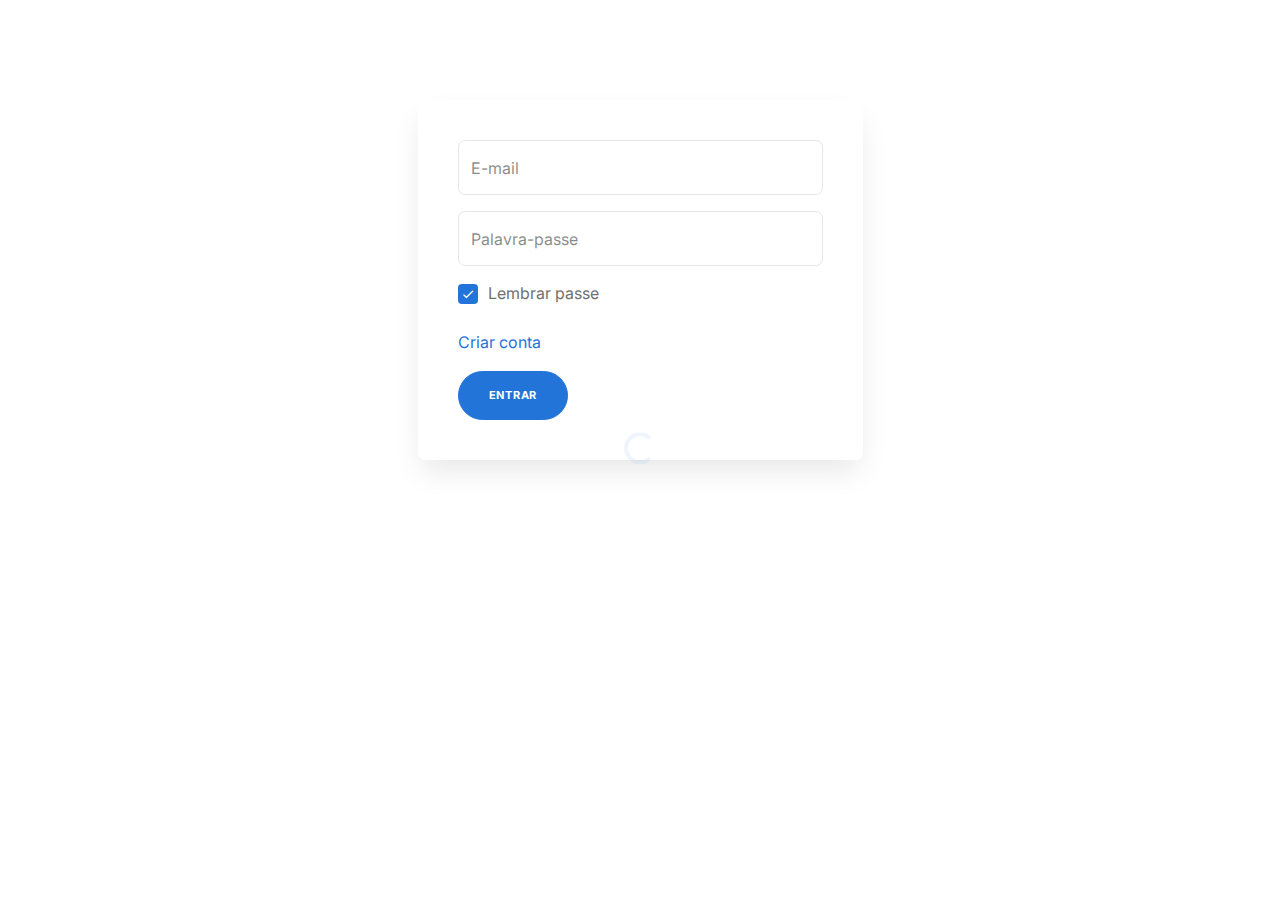
<file: login.html>
<!doctype html>
<html lang="PT-pt">
<head>
  <meta charset="utf-8">
  <meta name="viewport" content="width=device-width, initial-scale=1, shrink-to-fit=no">
  <meta name="author" content="Untree.co">
  <link rel="shortcut icon" href="favicon.png">

  <meta name="description" content="" />
  <meta name="keywords" content="bootstrap, bootstrap4" />

  <link href="https://fonts.googleapis.com/css2?family=Display+Playfair:wght@400;700&family=Inter:wght@400;700&display=swap" rel="stylesheet">


  <link rel="stylesheet" href="https://unicons.iconscout.com/release/v4.0.0/css/line.css">

  <link rel="stylesheet" href="css/bootstrap.min.css">
  <link rel="stylesheet" href="css/animate.min.css">
  <link rel="stylesheet" href="css/owl.carousel.min.css">
  <link rel="stylesheet" href="css/owl.theme.default.min.css">
  <link rel="stylesheet" href="css/jquery.fancybox.min.css">
  <link rel="stylesheet" href="fonts/icomoon/style.css">
  <link rel="stylesheet" href="fonts/flaticon/font/flaticon.css">
  <link rel="stylesheet" href="css/aos.css">
  <link rel="stylesheet" href="css/style.css">

  <title> Bossanga Business Corporation</title>
</head>

<body>

  <div class="untree_co-section" id="center-form">
    <div class="container">

      <div class="row mb-5 ">
        <div class="col-lg-5 mx-auto order-1" data-aos="fade-up" data-aos-delay="200">
          <form action="#" class="form-box">
            <div class="row">
              <div class="col-12 mb-3">
                <input type="text" class="form-control" placeholder="E-mail">
              </div>
              <div class="col-12 mb-3">
                <input type="password" class="form-control" placeholder="Palavra-passe">
              </div>

              <div class="col-12 mb-1">
                <label class="control control--checkbox">
                  <span class="caption">Lembrar passe</span>
                  <input type="checkbox" checked="checked" />
                  <div class="control__indicator"></div>
                </label>
              </div>

              <div class="col-12 mb-3">
                  <span class="caption"><a href="register.html">Criar conta</a></span>
              </div>

              <div class="col-12">
                <input type="submit" value="Entrar" class="btn btn-primary">
              </div>
            </div>
          </form>
        </div>
      </div>

      
    </div>
  </div> <!-- /.untree_co-section -->


    <div id="overlayer"></div>
    <div class="loader">
      <div class="spinner-border" role="status">
        <span class="sr-only">Loading...</span>
      </div>
    </div>

    <script src="js/jquery-3.4.1.min.js"></script>
    <script src="js/popper.min.js"></script>
    <script src="js/bootstrap.min.js"></script>
    <script src="js/owl.carousel.min.js"></script>
    <script src="js/jquery.animateNumber.min.js"></script>
    <script src="js/jquery.waypoints.min.js"></script>
    <script src="js/jquery.fancybox.min.js"></script>
    <script src="js/jquery.sticky.js"></script>
    <script src="js/aos.js"></script>
    <script src="js/custom.js"></script>

  </body>

  </html>
</file>
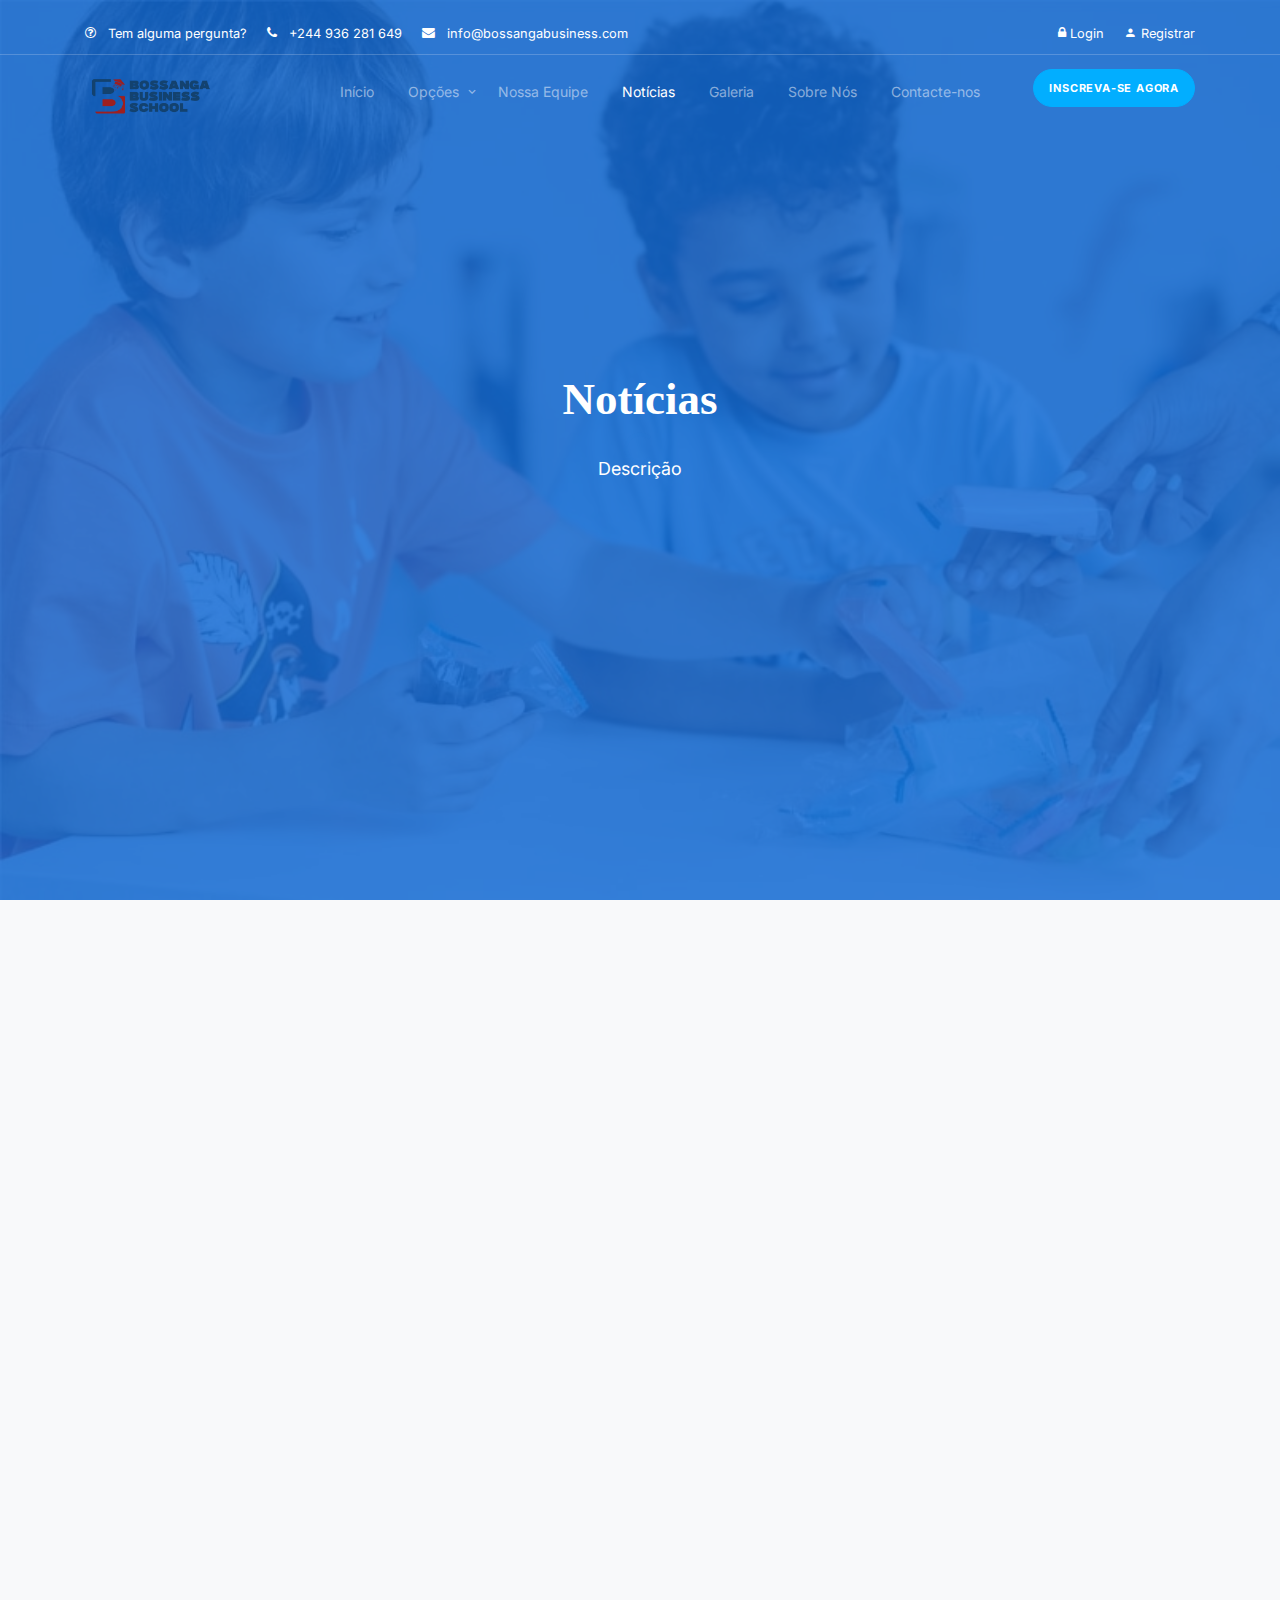
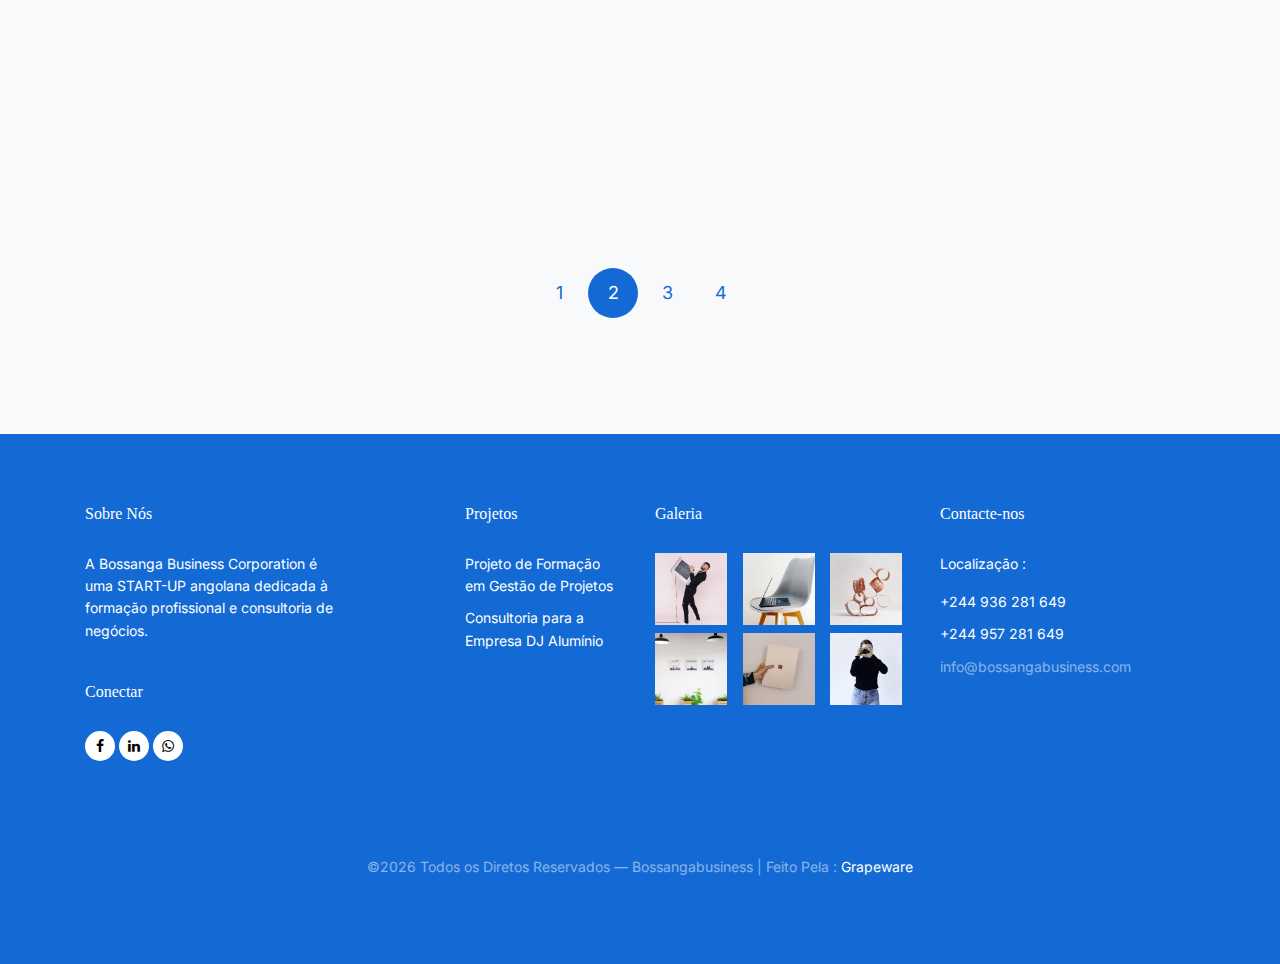
<file: news.html>
<!doctype html>
<html lang="PT-pt">
<head>
  <meta charset="utf-8">
  <meta name="viewport" content="width=device-width, initial-scale=1, shrink-to-fit=no">
  <meta name="author" content="">
  <link rel="shortcut icon" href="images/3.png">

  <meta name="description" content="" />
  <meta name="keywords" content="bootstrap, bootstrap4" />

  <link href="https://fonts.googleapis.com/css2?family=Display+Playfair:wght@400;700&family=Inter:wght@400;700&display=swap" rel="stylesheet">


  <link rel="stylesheet" href="css/bootstrap.min.css">
  <link rel="stylesheet" href="css/animate.min.css">
  <link rel="stylesheet" href="css/owl.carousel.min.css">
  <link rel="stylesheet" href="css/owl.theme.default.min.css">
  <link rel="stylesheet" href="css/jquery.fancybox.min.css">
  <link rel="stylesheet" href="fonts/icomoon/style.css">
  <link rel="stylesheet" href="fonts/flaticon/font/flaticon.css">
  <link rel="stylesheet" href="css/aos.css">
  <link rel="stylesheet" href="css/style.css">

  <title> Bossanga Business Corporation</title>
</head>

<body>

  <div class="site-mobile-menu">
    <div class="site-mobile-menu-header">
      <div class="site-mobile-menu-close">
        <span class="icofont-close js-menu-toggle"></span>
      </div>
    </div>
    <div class="site-mobile-menu-body"></div>
  </div>


 
  <nav class="site-nav mb-5" >
    <div class="pb-2 top-bar mb-3">
      <div class="container">
        <div class="row align-items-center">

          <div class="col-6 col-lg-9">
            <a href="#" class="small mr-3"><span class="icon-question-circle-o mr-2"></span> <span class="d-none d-lg-inline-block">Tem alguma pergunta?</span></a> 
            <a href="#" class="small mr-3"><span class="icon-phone mr-2"></span> <span class="d-none d-lg-inline-block">+244 936 281 649 </span></a> 
            <a href="#" class="small mr-3"><span class="icon-envelope mr-2"></span> <span class="d-none d-lg-inline-block">info@bossangabusiness.com</span></a> 
          </div>

          <div class="col-6 col-lg-3 text-right">
            <a href="login.html" class="small mr-3">
              <span class="icon-lock"></span>
              Login
            </a>
            <a href="register.html" class="small">
              <span class="icon-person"></span>
              Registrar
            </a>
          </div>

        </div>
      </div>
    </div>
    <div class="sticky-nav js-sticky-header">
      <div class="container position-relative">
        <div class="site-navigation text-center">
          <a href="index.html" class="logo menu-absolute m-0"><img  src="images/1.png" alt="" style="height:50px"></a>

          <ul class="js-clone-nav d-none d-lg-inline-block site-menu">
            <li ><a href="index.html">Início</a></li>
            <li class="has-children">
              <a href="#">Opções</a>
              <ul class="dropdown">
                <li><a href="elements.html">Elements</a></li>
                <li class="has-children">
                  <a href="#">Menu Dois</a>
                  <ul class="dropdown">
                    <li><a href="#">Sub Menu Um</a></li>
                    <li><a href="#">Sub Menu Dois</a></li>
                    <li><a href="#">Sub Menu Três</a></li>
                  </ul>
                </li>
                <li><a href="#">Menu Três</a></li>
              </ul>
            </li>
            <li ><a href="staff.html">Nossa Equipe</a></li>
            <li class="active"><a href="news.html">Notícias</a></li>
            <li><a href="gallery.html">Galeria</a></li>
            <li ><a href="about.html">Sobre Nós</a></li>
            <li><a href="contact.html">Contacte-nos</a></li>
          </ul>


          <a href="#" class="btn-book btn btn-secondary btn-sm menu-absolute">INSCREVA-SE AGORA</a>

          <a href="#" class="burger ml-auto float-right site-menu-toggle js-menu-toggle d-inline-block d-lg-none light" data-toggle="collapse" data-target="#main-navbar">
            <span></span>
          </a>

        </div>
      </div>
    </div>
  </nav>
  


  <div class="untree_co-hero overlay" style="background-image: url('images/img-school-6-min.jpg');">
    <div class="container">
      <div class="row align-items-center justify-content-center">
        <div class="col-12">
          <div class="row justify-content-center ">
            <div class="col-lg-6 text-center ">
              <h1 class="mb-4 heading text-white" data-aos="fade-up" data-aos-delay="100">Notícias</h1>
              <div class="mb-5 text-white desc mx-auto" data-aos="fade-up" data-aos-delay="200">
                <p>Descrição</p>
              </div>
            </div>


          </div>

        </div>

      </div> <!-- /.row -->
    </div> <!-- /.container -->

  </div> <!-- /.untree_co-hero -->




  <div class="untree_co-section bg-light">
    <div class="container">
      <div class="row align-items-stretch">
        <div class="col-lg-6 mb-4"  data-aos="fade-up" data-aos-delay="100">
          <div class="media-h d-flex h-100">
            <figure>
              <img src="images/img-school-4-min.jpg" alt="Image">
            </figure>
            <div class="media-h-body">
              <h2 class="mb-3"><a href="#">Education for Tomorrow's Leaders</a></h2>
              <div class="meta "><span class="icon-calendar mr-2"></span><span>June 22, 2020</span>  <span class="icon-person mr-2"></span>Untree.co</div>
              <p>Far far away, behind the word mountains, far from the countries Vokalia and Consonantia, there live the blind texts.</p>
            </div>
          </div>
        </div>
        <div class="col-lg-6 mb-4"  data-aos="fade-up" data-aos-delay="200">
          <div class="media-h d-flex h-100">
            <figure>
              <img src="images/img-school-3-min.jpg" alt="Image">
            </figure>
            <div class="media-h-body">
              <h2 class="mb-3"><a href="#">Enroll Your Kids This Summer to get 30% off</a></h2>
              <div class="meta "><span class="icon-calendar mr-2"></span><span>June 22, 2020</span>  <span class="icon-person mr-2"></span>Untree.co</div>
              <p>Far far away, behind the word mountains, far from the countries Vokalia and Consonantia, there live the blind texts.</p>
            </div>
          </div>
        </div>

        <div class="col-lg-6 mb-4"  data-aos="fade-up" data-aos-delay="100">
          <div class="media-h d-flex h-100">
            <figure>
              <img src="images/img-school-2-min.jpg" alt="Image">
            </figure>
            <div class="media-h-body">
              <h2 class="mb-3"><a href="#">Education for Tomorrow's Leaders</a></h2>
              <div class="meta "><span class="icon-calendar mr-2"></span><span>June 22, 2020</span>  <span class="icon-person mr-2"></span>Untree.co</div>
              <p>Far far away, behind the word mountains, far from the countries Vokalia and Consonantia, there live the blind texts.</p>
            </div>
          </div>
        </div>
        <div class="col-lg-6 mb-4"  data-aos="fade-up" data-aos-delay="200">
          <div class="media-h d-flex h-100">
            <figure>
              <img src="images/img-school-1-min.jpg" alt="Image">
            </figure>
            <div class="media-h-body">
              <h2 class="mb-3"><a href="#">Enroll Your Kids This Summer to get 30% off</a></h2>
              <div class="meta "><span class="icon-calendar mr-2"></span><span>June 22, 2020</span>  <span class="icon-person mr-2"></span>Untree.co</div>
              <p>Far far away, behind the word mountains, far from the countries Vokalia and Consonantia, there live the blind texts.</p>
            </div>
          </div>
        </div>


        <div class="col-lg-6 mb-4"  data-aos="fade-up" data-aos-delay="100">
          <div class="media-h d-flex h-100">
            <figure>
              <img src="images/img-school-5-min.jpg" alt="Image">
            </figure>
            <div class="media-h-body">
              <h2 class="mb-3"><a href="#">Education for Tomorrow's Leaders</a></h2>
              <div class="meta "><span class="icon-calendar mr-2"></span><span>June 22, 2020</span>  <span class="icon-person mr-2"></span>Untree.co</div>
              <p>Far far away, behind the word mountains, far from the countries Vokalia and Consonantia, there live the blind texts.</p>
            </div>
          </div>
        </div>
        <div class="col-lg-6 mb-4"  data-aos="fade-up" data-aos-delay="200">
          <div class="media-h d-flex h-100">
            <figure>
              <img src="images/img-school-6-min.jpg" alt="Image">
            </figure>
            <div class="media-h-body">
              <h2 class="mb-3"><a href="#">Enroll Your Kids This Summer to get 30% off</a></h2>
              <div class="meta "><span class="icon-calendar mr-2"></span><span>June 22, 2020</span>  <span class="icon-person mr-2"></span>Untree.co</div>
              <p>Far far away, behind the word mountains, far from the countries Vokalia and Consonantia, there live the blind texts.</p>
            </div>
          </div>
        </div>

      </div>

      <div class="row mt-5">
        <div class="col-12 text-center">
          <ul class="list-unstyled custom-pagination">
            <li><a href="#">1</a></li>
            <li class="active"><a href="#">2</a></li>
            <li><a href="#">3</a></li>
            <li><a href="#">4</a></li>
          </ul>
        </div>
      </div>
    </div>
  </div> 


  <div class="site-footer">


    <div class="container">

      <div class="row">
        <div class="col-lg-3 mr-auto">
          <div class="widget">
            <h3>Sobre Nós<span class="text-primary">.</span> </h3>
            <p>A Bossanga Business Corporation é uma START-UP angolana dedicada à formação profissional e consultoria de negócios.</p>
          </div> <!-- /.widget -->
          <div class="widget">
            <h3>Conectar</h3>
            <ul class="list-unstyled social">
              <li><a href="#"><span class="icon-facebook"></span></a></li>
              <li><a href="#"><span class="icon-linkedin"></span></a></li>
              <li><a href="#"><span class="icon-whatsapp"></span></a></li>
            </ul>
          </div> <!-- /.widget -->
        </div> <!-- /.col-lg-3 -->

        <div class="col-lg-2 ml-auto">
          <div class="widget">
            <h3>Projetos</h3>
            <ul class="list-unstyled float-left links">
              <li><a href="#"></a>Projeto de Formação em Gestão de Projetos</li>
              <li><a href="#"></a>Consultoria para a Empresa DJ Alumínio</li>
              <li><a href="#"></a></li>
              <li><a href="#"></a></li>
              <li><a href="#"></a></li>
            </ul>
          </div> <!-- /.widget -->
        </div> <!-- /.col-lg-3 -->

        <div class="col-lg-3">
          <div class="widget">
            <h3>Galeria</h3>
            <ul class="instafeed instagram-gallery list-unstyled">
              <li><a class="instagram-item" href="images/gal_1.jpg" data-fancybox="gal"><img src="images/gal_1.jpg" alt="" width="72" height="72"></a>
              </li>
              <li><a class="instagram-item" href="images/gal_2.jpg" data-fancybox="gal"><img src="images/gal_2.jpg" alt="" width="72" height="72"></a>
              </li>
              <li><a class="instagram-item" href="images/gal_3.jpg" data-fancybox="gal"><img src="images/gal_3.jpg" alt="" width="72" height="72"></a>
              </li>
              <li><a class="instagram-item" href="images/gal_4.jpg" data-fancybox="gal"><img src="images/gal_4.jpg" alt="" width="72" height="72"></a>
              </li>
              <li><a class="instagram-item" href="images/gal_5.jpg" data-fancybox="gal"><img src="images/gal_5.jpg" alt="" width="72" height="72"></a>
              </li>
              <li><a class="instagram-item" href="images/gal_6.jpg" data-fancybox="gal"><img src="images/gal_6.jpg" alt="" width="72" height="72"></a>
              </li>
            </ul>
          </div> <!-- /.widget -->
        </div> <!-- /.col-lg-3 -->


        <div class="col-lg-3">
          <div class="widget">
            <h3>Contacte-nos</h3>
            <address>Localização : </address>
            <ul class="list-unstyled links mb-4">
              <li>+244 936 281 649</li>
              <li>+244 957 281 649</li>
              <li><a href="mailto:info@bossangabusiness.com">info@bossangabusiness.com</a></li>
            </ul>
          </div> <!-- /.widget -->
        </div> <!-- /.col-lg-3 -->

      </div> <!-- /.row -->

      <div class="row mt-5">
        <div class="col-12 text-center">
          <p class="copyright">&copy;<script>document.write(new Date().getFullYear());</script> Todos os Diretos Reservados &mdash; Bossangabusiness | Feito Pela : <a href="#"> Grapeware</a> 
          </div>
        </div>
      </div> <!-- /.container -->
    </div> <!-- /.site-footer -->

    <div id="overlayer"></div>
    <div class="loader">
      <div class="spinner-border" role="status">
        <span class="sr-only">Loading...</span>
      </div>
    </div>

    <script src="js/jquery-3.4.1.min.js"></script>
    <script src="js/popper.min.js"></script>
    <script src="js/bootstrap.min.js"></script>
    <script src="js/owl.carousel.min.js"></script>
    <script src="js/jquery.animateNumber.min.js"></script>
    <script src="js/jquery.waypoints.min.js"></script>
    <script src="js/jquery.fancybox.min.js"></script>
    <script src="js/jquery.sticky.js"></script>
    <script src="js/aos.js"></script>
    <script src="js/custom.js"></script>

  </body>

  </html>
</file>
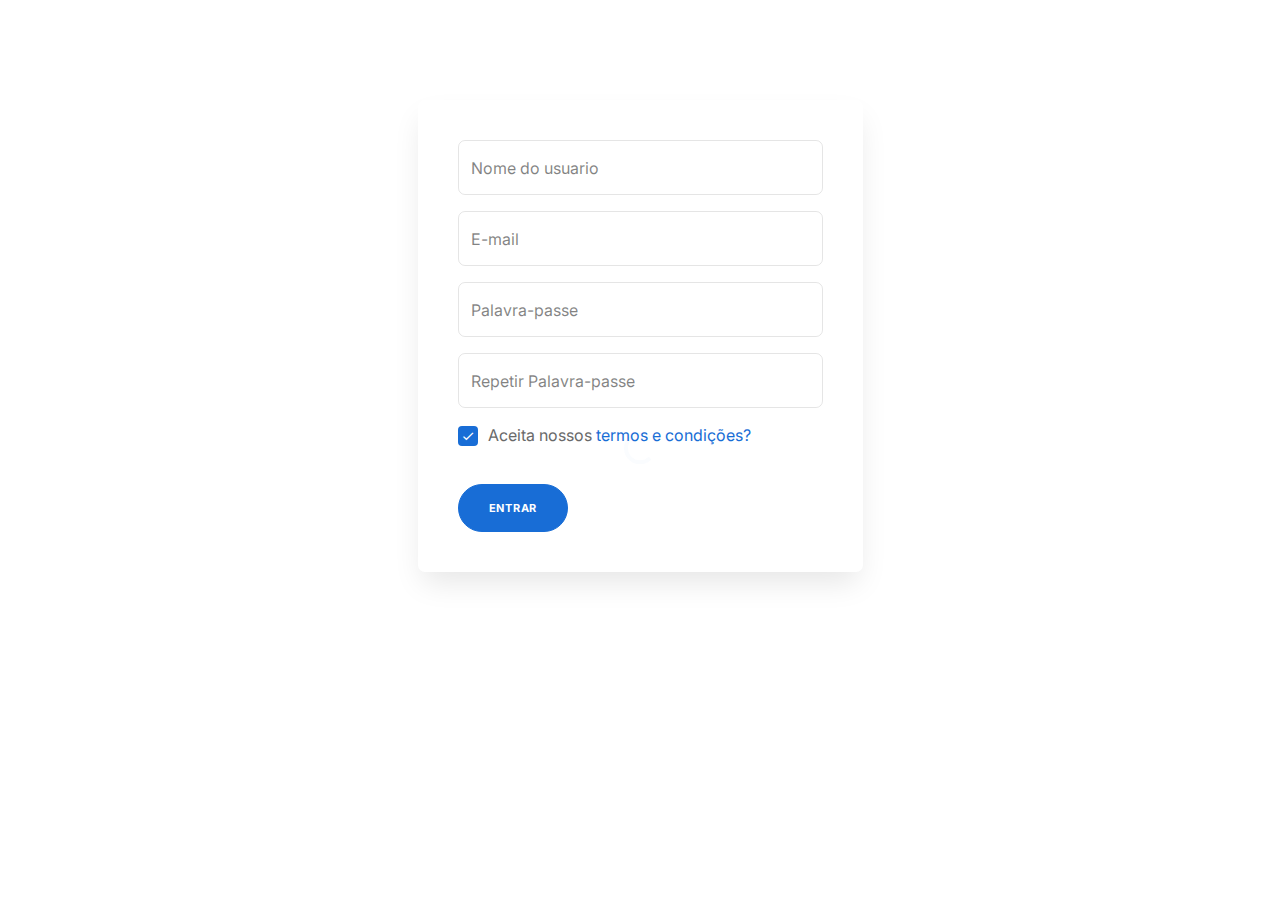
<file: register.html>
<!doctype html>
<html lang="PT-pt">
<head>
  <meta charset="utf-8">
  <meta name="viewport" content="width=device-width, initial-scale=1, shrink-to-fit=no">
  <meta name="author" content="Untree.co">
  <link rel="shortcut icon" href="favicon.png">

  <meta name="description" content="" />
  <meta name="keywords" content="bootstrap, bootstrap4" />

  <link href="https://fonts.googleapis.com/css2?family=Display+Playfair:wght@400;700&family=Inter:wght@400;700&display=swap" rel="stylesheet">


  <link rel="stylesheet" href="https://unicons.iconscout.com/release/v4.0.0/css/line.css">

  <link rel="stylesheet" href="css/bootstrap.min.css">
  <link rel="stylesheet" href="css/animate.min.css">
  <link rel="stylesheet" href="css/owl.carousel.min.css">
  <link rel="stylesheet" href="css/owl.theme.default.min.css">
  <link rel="stylesheet" href="css/jquery.fancybox.min.css">
  <link rel="stylesheet" href="fonts/icomoon/style.css">
  <link rel="stylesheet" href="fonts/flaticon/font/flaticon.css">
  <link rel="stylesheet" href="css/aos.css">
  <link rel="stylesheet" href="css/style.css">

  <title> Bossanga Business Corporation</title>
</head>

<body>

  <div class="site-mobile-menu">
    <div class="site-mobile-menu-header">
      <div class="site-mobile-menu-close">
        <span class="icofont-close js-menu-toggle"></span>
      </div>
    </div>
    <div class="site-mobile-menu-body"></div>
  </div>



  <div class="untree_co-section" id="center-form">
    <div class="container">

      <div class="row mb-5 justify-content-center">
        <div class="col-lg-5 mx-auto order-1" data-aos="fade-up" data-aos-delay="200">
          <form action="#" class="form-box">
            <div class="row">
              <div class="col-12 mb-3">
                <input type="text" class="form-control" placeholder="Nome do usuario">
              </div>
              <div class="col-12 mb-3">
                <input type="text" class="form-control" placeholder="E-mail">
              </div>
              <div class="col-12 mb-3">
                <input type="password" class="form-control" placeholder="Palavra-passe">
              </div>
              <div class="col-12 mb-3">
                <input type="password" class="form-control" placeholder="Repetir Palavra-passe">
              </div>

              <div class="col-12 mb-3">
                <label class="control control--checkbox">
                  <span class="caption">Aceita nossos <a href="#">termos e condições?</a></span>
                  <input type="checkbox" checked="checked" />
                  <div class="control__indicator"></div>
                </label>
              </div>

              <div class="col-12">
                <input type="submit" value="Entrar" class="btn btn-primary">
              </div>
            </div>
          </form>
        </div>
      </div>

      
    </div>
  </div> <!-- /.untree_co-section -->

    <div id="overlayer"></div>
    <div class="loader">
      <div class="spinner-border" role="status">
        <span class="sr-only">Loading...</span>
      </div>
    </div>

    <script src="js/jquery-3.4.1.min.js"></script>
    <script src="js/popper.min.js"></script>
    <script src="js/bootstrap.min.js"></script>
    <script src="js/owl.carousel.min.js"></script>
    <script src="js/jquery.animateNumber.min.js"></script>
    <script src="js/jquery.waypoints.min.js"></script>
    <script src="js/jquery.fancybox.min.js"></script>
    <script src="js/jquery.sticky.js"></script>
    <script src="js/aos.js"></script>
    <script src="js/custom.js"></script>

  </body>

  </html>
</file>
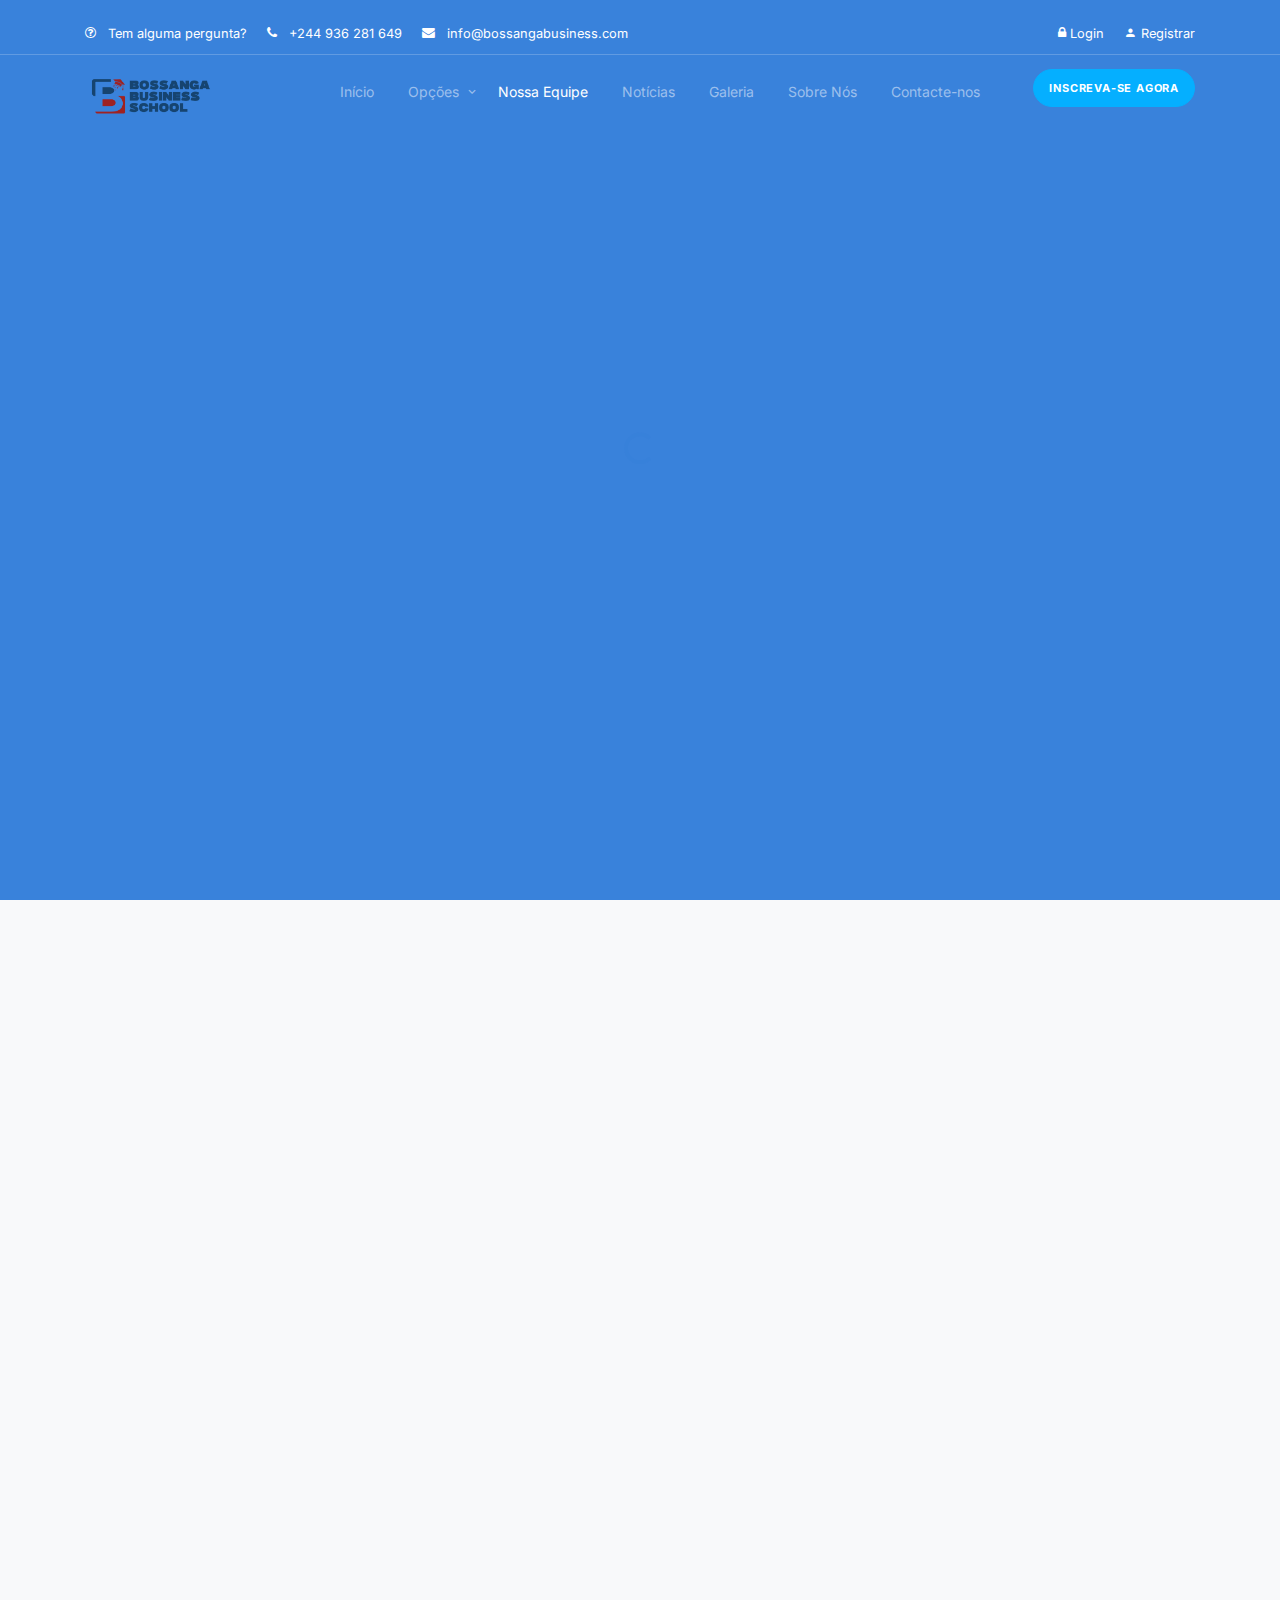
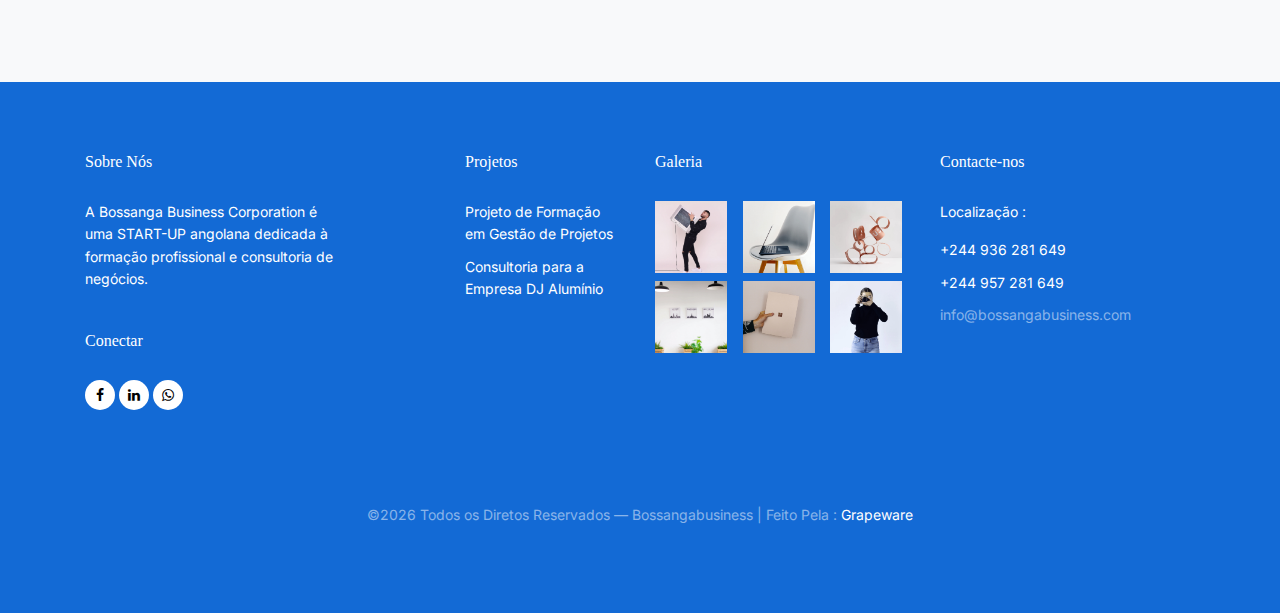
<file: staff.html>
<!doctype html>
<html lang="PT-pt">
<head>
  <meta charset="utf-8">
  <meta name="viewport" content="width=device-width, initial-scale=1, shrink-to-fit=no">
  <meta name="author" content="">
  <link rel="shortcut icon" href="images/3.png">

  <meta name="description" content="" />
  <meta name="keywords" content="bootstrap, bootstrap4" />

  <link href="https://fonts.googleapis.com/css2?family=Display+Playfair:wght@400;700&family=Inter:wght@400;700&display=swap" rel="stylesheet">


  <link rel="stylesheet" href="css/bootstrap.min.css">
  <link rel="stylesheet" href="css/animate.min.css">
  <link rel="stylesheet" href="css/owl.carousel.min.css">
  <link rel="stylesheet" href="css/owl.theme.default.min.css">
  <link rel="stylesheet" href="css/jquery.fancybox.min.css">
  <link rel="stylesheet" href="fonts/icomoon/style.css">
  <link rel="stylesheet" href="fonts/flaticon/font/flaticon.css">
  <link rel="stylesheet" href="css/aos.css">
  <link rel="stylesheet" href="css/style.css">

  <title> Bossanga Business Corporation</title>
</head>

<body>

  <div class="site-mobile-menu">
    <div class="site-mobile-menu-header">
      <div class="site-mobile-menu-close">
        <span class="icofont-close js-menu-toggle"></span>
      </div>
    </div>
    <div class="site-mobile-menu-body"></div>
  </div>


 
  <nav class="site-nav mb-5" >
    <div class="pb-2 top-bar mb-3">
      <div class="container">
        <div class="row align-items-center">

          <div class="col-6 col-lg-9">
            <a href="#" class="small mr-3"><span class="icon-question-circle-o mr-2"></span> <span class="d-none d-lg-inline-block">Tem alguma pergunta?</span></a> 
            <a href="#" class="small mr-3"><span class="icon-phone mr-2"></span> <span class="d-none d-lg-inline-block">+244 936 281 649 </span></a> 
            <a href="#" class="small mr-3"><span class="icon-envelope mr-2"></span> <span class="d-none d-lg-inline-block">info@bossangabusiness.com</span></a> 
          </div>

          <div class="col-6 col-lg-3 text-right">
            <a href="login.html" class="small mr-3">
              <span class="icon-lock"></span>
              Login
            </a>
            <a href="register.html" class="small">
              <span class="icon-person"></span>
              Registrar
            </a>
          </div>

        </div>
      </div>
    </div>
    <div class="sticky-nav js-sticky-header">
      <div class="container position-relative">
        <div class="site-navigation text-center">
          <a href="index.html" class="logo menu-absolute m-0"><img  src="images/1.png" alt="" style="height:50px"></a>

          <ul class="js-clone-nav d-none d-lg-inline-block site-menu">
            <li ><a href="index.html">Início</a></li>
            <li class="has-children">
              <a href="#">Opções</a>
              <ul class="dropdown">
                <li><a href="elements.html">Elements</a></li>
                <li class="has-children">
                  <a href="#">Menu Dois</a>
                  <ul class="dropdown">
                    <li><a href="#">Sub Menu Um</a></li>
                    <li><a href="#">Sub Menu Dois</a></li>
                    <li><a href="#">Sub Menu Três</a></li>
                  </ul>
                </li>
                <li><a href="#">Menu Três</a></li>
              </ul>
            </li>
            <li class="active"><a href="staff.html">Nossa Equipe</a></li>
            <li><a href="news.html">Notícias</a></li>
            <li><a href="gallery.html">Galeria</a></li>
            <li ><a href="about.html">Sobre Nós</a></li>
            <li><a href="contact.html">Contacte-nos</a></li>
          </ul>


          <a href="#" class="btn-book btn btn-secondary btn-sm menu-absolute">INSCREVA-SE AGORA</a>

          <a href="#" class="burger ml-auto float-right site-menu-toggle js-menu-toggle d-inline-block d-lg-none light" data-toggle="collapse" data-target="#main-navbar">
            <span></span>
          </a>

        </div>
      </div>
    </div>
  </nav>
  

  <div class="untree_co-hero overlay" >
    <div class="container" >
      <div class="row align-items-center justify-content-center">
        <div class="col-12">

        </div>

      </div> <!-- /.row -->
    </div> <!-- /.container -->

  </div> 

  <div class="untree_co-section bg-light">
    <div class="container">
      <div class="row justify-content-center mb-5">
        <div class="col-lg-7 text-center" data-aos="fade-up" data-aos-delay="0">
          <h2 class="line-bottom text-center mb-4">Nossa Equipe</h2>
          <p></p>
        </div>
      </div>
      <div class="row">
        <div class="col-12 col-sm-6 col-md-6 mb-4 mb-lg-0 col-lg-4" data-aos="fade-up" data-aos-delay="0">
          <div class="staff text-center">
            <div class="mb-4"><img src="images/staff_1.jpg" alt="Image" class="img-fluid"></div>
            <div class="staff-body">
              <h3 class="staff-name">Lectícia Lopes</h3>
              <span class="d-block position mb-4">Cargo: Diretora Geral</span>
              <p class="mb-4">Experiência: 3 anos em gestão de empresa.</p>
              <div class="social">
                <a href="#" class="mx-2"><span class="icon-facebook"></span></a>
                <a href="#" class="mx-2"><span class="icon-twitter"></span></a>
                <a href="#" class="mx-2"><span class="icon-linkedin"></span></a>
              </div>
            </div>
          </div>
        </div>
        <div class="col-12 col-sm-6 col-md-6 mb-4 mb-lg-0 col-lg-4" data-aos="fade-up" data-aos-delay="100">
          <div class="staff text-center">
            <div class="mb-4"><img src="images/staff_3.jpg" alt="Image" class="img-fluid"></div>
            <div class="staff-body">
              <h3 class="staff-name">Adelina Domingos </h3>
              <span class="d-block position mb-4">Cargo: Assistente Administrativa</span>
              <p class="mb-4">Experiência: 10 anos em consultoria estratégica.</p>
              <div class="social">
                <a href="#" class="mx-2"><span class="icon-facebook"></span></a>
                <a href="#" class="mx-2"><span class="icon-twitter"></span></a>
                <a href="#" class="mx-2"><span class="icon-linkedin"></span></a>
              </div>
            </div>
          </div>
        </div>
        <div class="col-12 col-sm-6 col-md-6 mb-4 mb-lg-0 col-lg-4" data-aos="fade-up" data-aos-delay="200">
          <div class="staff text-center">
            <div class="mb-4"><img src="images/staff_2.jpg" alt="Image" class="img-fluid"></div>
            <div class="staff-body">
              <h3 class="staff-name">Yuri Quiala</h3>
              <span class="d-block position mb-4">Cargo: Formador, Consultor e Idealizador de Negócios
              </span>
              <p class="mb-4">Experiência: 12 anos em formação profissional e consultoria estratégica.</p>
              <div class="social">
                <a href="#" class="mx-2"><span class="icon-facebook"></span></a>
                <a href="#" class="mx-2"><span class="icon-twitter"></span></a>
                <a href="#" class="mx-2"><span class="icon-linkedin"></span></a>
              </div>
            </div>
          </div>
        </div>
      </div>
    </div>
  </div> 


  <div class="site-footer">


    <div class="container">

      <div class="row">
        <div class="col-lg-3 mr-auto">
          <div class="widget">
            <h3>Sobre Nós<span class="text-primary">.</span> </h3>
            <p>A Bossanga Business Corporation é uma START-UP angolana dedicada à formação profissional e consultoria de negócios.</p>
          </div> <!-- /.widget -->
          <div class="widget">
            <h3>Conectar</h3>
            <ul class="list-unstyled social">
              <li><a href="#"><span class="icon-facebook"></span></a></li>
              <li><a href="#"><span class="icon-linkedin"></span></a></li>
              <li><a href="#"><span class="icon-whatsapp"></span></a></li>
            </ul>
          </div> <!-- /.widget -->
        </div> <!-- /.col-lg-3 -->

        <div class="col-lg-2 ml-auto">
          <div class="widget">
            <h3>Projetos</h3>
            <ul class="list-unstyled float-left links">
              <li><a href="#"></a>Projeto de Formação em Gestão de Projetos</li>
              <li><a href="#"></a>Consultoria para a Empresa DJ Alumínio</li>
              <li><a href="#"></a></li>
              <li><a href="#"></a></li>
              <li><a href="#"></a></li>
            </ul>
          </div> <!-- /.widget -->
        </div> <!-- /.col-lg-3 -->

        <div class="col-lg-3">
          <div class="widget">
            <h3>Galeria</h3>
            <ul class="instafeed instagram-gallery list-unstyled">
              <li><a class="instagram-item" href="images/gal_1.jpg" data-fancybox="gal"><img src="images/gal_1.jpg" alt="" width="72" height="72"></a>
              </li>
              <li><a class="instagram-item" href="images/gal_2.jpg" data-fancybox="gal"><img src="images/gal_2.jpg" alt="" width="72" height="72"></a>
              </li>
              <li><a class="instagram-item" href="images/gal_3.jpg" data-fancybox="gal"><img src="images/gal_3.jpg" alt="" width="72" height="72"></a>
              </li>
              <li><a class="instagram-item" href="images/gal_4.jpg" data-fancybox="gal"><img src="images/gal_4.jpg" alt="" width="72" height="72"></a>
              </li>
              <li><a class="instagram-item" href="images/gal_5.jpg" data-fancybox="gal"><img src="images/gal_5.jpg" alt="" width="72" height="72"></a>
              </li>
              <li><a class="instagram-item" href="images/gal_6.jpg" data-fancybox="gal"><img src="images/gal_6.jpg" alt="" width="72" height="72"></a>
              </li>
            </ul>
          </div> <!-- /.widget -->
        </div> <!-- /.col-lg-3 -->


        <div class="col-lg-3">
          <div class="widget">
            <h3>Contacte-nos</h3>
            <address>Localização : </address>
            <ul class="list-unstyled links mb-4">
              <li>+244 936 281 649</li>
              <li>+244 957 281 649</li>
              <li><a href="mailto:info@bossangabusiness.com">info@bossangabusiness.com</a></li>
            </ul>
          </div> <!-- /.widget -->
        </div> <!-- /.col-lg-3 -->

      </div> <!-- /.row -->

      <div class="row mt-5">
        <div class="col-12 text-center">
          <p class="copyright">&copy;<script>document.write(new Date().getFullYear());</script> Todos os Diretos Reservados &mdash; Bossangabusiness | Feito Pela : <a href="#"> Grapeware</a> 
          </div>
        </div>
      </div> <!-- /.container -->
    </div> <!-- /.site-footer -->

    <div id="overlayer"></div>
    <div class="loader">
      <div class="spinner-border" role="status">
        <span class="sr-only">Loading...</span>
      </div>
    </div>

    <script src="js/jquery-3.4.1.min.js"></script>
    <script src="js/popper.min.js"></script>
    <script src="js/bootstrap.min.js"></script>
    <script src="js/owl.carousel.min.js"></script>
    <script src="js/jquery.animateNumber.min.js"></script>
    <script src="js/jquery.waypoints.min.js"></script>
    <script src="js/jquery.fancybox.min.js"></script>
    <script src="js/jquery.sticky.js"></script>
    <script src="js/aos.js"></script>
    <script src="js/custom.js"></script>

  </body>

  </html>
</file>
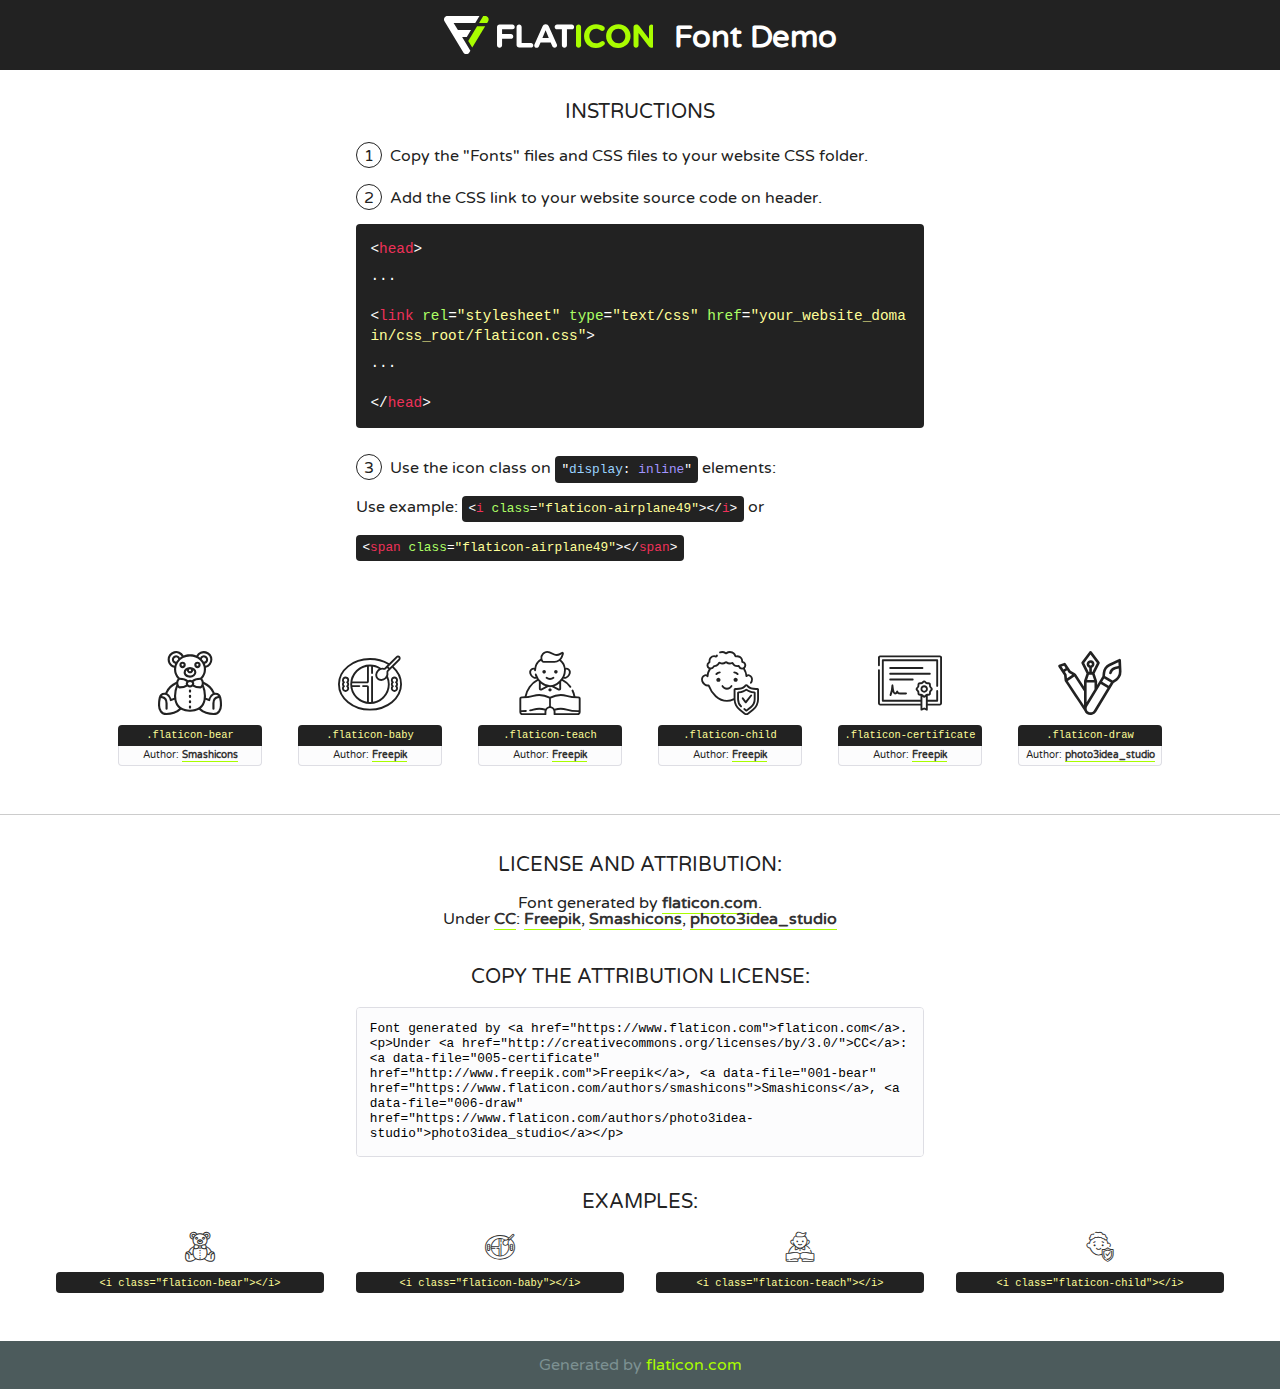
<file: fonts/flaticon/font/flaticon.html>
<!DOCTYPE html>
<!--
  Flaticon icon font: Flaticon
  Creation date: 22/06/2020 05:16
-->
<html>
<!DOCTYPE html>
<html>

<head>
    <title>Flaticon WebFont</title>
    <link href="http://fonts.googleapis.com/css?family=Varela+Round" rel="stylesheet" type="text/css" />
    <link rel="stylesheet" type="text/css" href="flaticon.css">
    <meta charset="UTF-8">
    <style>
    html, body, div, span, applet, object, iframe,
    h1, h2, h3, h4, h5, h6, p, blockquote, pre,
    a, abbr, acronym, address, big, cite, code,
    del, dfn, em, img, ins, kbd, q, s, samp,
    small, strike, strong, sub, sup, tt, var,
    b, u, i, center,
    dl, dt, dd, ol, ul, li,
    fieldset, form, label, legend,
    table, caption, tbody, tfoot, thead, tr, th, td,
    article, aside, canvas, details, embed, 
    figure, figcaption, footer, header, hgroup, 
    menu, nav, output, ruby, section, summary,
    time, mark, audio, video {
        margin: 0;
        padding: 0;
        border: 0;
        font-size: 100%;
        font: inherit;
        vertical-align: baseline;
    }
    /* HTML5 display-role reset for older browsers */
    article, aside, details, figcaption, figure, 
    footer, header, hgroup, menu, nav, section {
        display: block;
    }
    body {
        line-height: 1;
    }
    ol, ul {
        list-style: none;
    }
    blockquote, q {
        quotes: none;
    }
    blockquote:before, blockquote:after,
    q:before, q:after {
        content: '';
        content: none;
    }
    table {
        border-collapse: collapse;
        border-spacing: 0;
    }
    body {
        font-family: 'Varela Round', Helvetica, Arial, sans-serif;
        font-size: 16px;
        color: #222;
    }
    a {
        color: #333;
        border-bottom: 1px solid #a9fd00;
        font-weight: bold;
        text-decoration: none;
    }
    * {
        -moz-box-sizing: border-box;
        -webkit-box-sizing: border-box;
        box-sizing: border-box;
        margin: 0;
        padding: 0;
    }
    [class^="flaticon-"]:before, [class*=" flaticon-"]:before, [class^="flaticon-"]:after, [class*=" flaticon-"]:after {
        font-family: Flaticon;
        font-size: 30px;
        font-style: normal;
        margin-left: 20px;
        color: #333;
    }
    .wrapper {
        max-width: 600px;
        margin: auto;
        padding: 0 1em;
    }
    .title {
        font-size: 1.25em;
        text-align: center;
        margin-bottom: 1em;
        text-transform: uppercase;
    }
    header {
        text-align: center;
        background-color: #222;
        color: #fff;
        padding: 1em;
    }
    header .logo {
        width: 210px;
        height: 38px;
        display: inline-block;
        vertical-align: middle;
        margin-right: 1em;
        border: none;
    }
    header strong {
        font-size: 1.95em;
        font-weight: bold;
        vertical-align: middle;
        margin-top: 5px;
        display: inline-block;
    }
    .demo {
        margin: 2em auto;
        line-height: 1.25em;
    }
    .demo ul li {
        margin-bottom: 1em;
    }
    .demo ul li .num {
        color: #222;
        border-radius: 20px;
        display: inline-block;
        width: 26px;
        padding: 3px;
        height: 26px;
        text-align: center;
        margin-right: 0.5em;
        border: 1px solid #222;
    }
    .demo ul li code {
        background-color: #222;
        border-radius: 4px;
        padding: 0.25em 0.5em;
        display: inline-block;
        color: #fff;
        font-family: Consolas,Monaco,Lucida Console,Liberation Mono,DejaVu Sans Mono,Bitstream Vera Sans Mono,Courier New, monospace;
        font-weight: lighter;
        margin-top: 1em;
        font-size: 0.8em;
        word-break: break-all;
    }
    .demo ul li code.big {
        padding: 1em;
        font-size: 0.9em;
    }
    .demo ul li code .red {
        color: #EF3159;
    }
    .demo ul li code .green {
        color: #ACFF65;
    }
    .demo ul li code .yellow {
        color: #FFFF99;
    }
    .demo ul li code .blue {
        color: #99D3FF;
    }
    .demo ul li code .purple {
        color: #A295FF;
    }
    .demo ul li code .dots {
        margin-top: 0.5em;
        display: block;
    }
    #glyphs {
        border-bottom: 1px solid #ccc;
        padding: 2em 0;
        text-align: center;
    }
    .glyph {
        display: inline-block;
        width: 9em;
        margin: 1em;
        text-align: center;
        vertical-align: top;
        background: #FFF;
    }
    .glyph .glyph-icon {
        padding: 10px;
        display: block;
        font-family:"Flaticon";
        font-size: 64px;
        line-height: 1;
    }
    .glyph .glyph-icon:before {
        font-size: 64px;
        color: #222;
        margin-left: 0;
    }
    .class-name {
        font-size: 0.65em;
        background-color: #222;
        color: #fff;
        border-radius: 4px 4px 0 0;
        padding: 0.5em;
        color: #FFFF99;
        font-family: Consolas,Monaco,Lucida Console,Liberation Mono,DejaVu Sans Mono,Bitstream Vera Sans Mono,Courier New, monospace;
    }
    .author-name {
        font-size: 0.6em;
        background-color: #fcfcfd;
        border: 1px solid #DEDEE4;
        border-top: 0;
        border-radius: 0 0 4px 4px;
        padding: 0.5em;
    }
    .class-name:last-child {
        font-size: 10px;
        color:#888;
    }
    .class-name:last-child a {
        font-size: 10px;
        color:#555;
    }
    .class-name:last-child a:hover {
        color:#a9fd00;
    }
    .glyph > input {
        display: block;
        width: 100px;
        margin: 5px auto;
        text-align: center;
        font-size: 12px;
        cursor: text;
    }
    .glyph > input.icon-input {
        font-family:"Flaticon";
        font-size: 16px;
        margin-bottom: 10px;
    }
    .attribution .title {
        margin-top: 2em;
    }
    .attribution textarea {
        background-color: #fcfcfd;
        padding: 1em;
        border: none;
        box-shadow: none;
        border: 1px solid #DEDEE4;
        border-radius: 4px;
        resize: none;
        width: 100%;
        height: 150px;
        font-size: 0.8em;
        font-family: Consolas,Monaco,Lucida Console,Liberation Mono,DejaVu Sans Mono,Bitstream Vera Sans Mono,Courier New, monospace;
        -webkit-appearance: none;
    }
    .iconsuse {
        margin: 2em auto;
        text-align: center;
        max-width: 1200px;
    }
    .iconsuse:after {
        content: '';
        display: table;
        clear: both;
    }
    .iconsuse .image {
        float: left;
        width: 25%;
        padding: 0 1em;
    }
    .iconsuse .image p {
        margin-bottom: 1em;
    }
    .iconsuse .image span {
        display: block;
        font-size: 0.65em;
        background-color: #222;
        color: #fff;
        border-radius: 4px;
        padding: 0.5em;
        color: #FFFF99;
        margin-top: 1em;
        font-family: Consolas,Monaco,Lucida Console,Liberation Mono,DejaVu Sans Mono,Bitstream Vera Sans Mono,Courier New, monospace;
    }
    #footer {
        text-align: center;
        background-color: #4C5B5C;
        color: #7c9192;
        padding: 1em;
    }
    #footer a {
        border: none;
        color: #a9fd00;
        font-weight: normal;
    }
    @media (max-width: 960px) {
        .iconsuse .image {
            width: 50%;
        }
    }
    @media (max-width: 560px) {
        .iconsuse .image {
            width: 100%;
        }
    }
    </style>
</head>

<body class="characters-off">

    <header>
        <a href="https://www.flaticon.com" target="_blank" class="logo">
            <svg version="1.1" xmlns="http://www.w3.org/2000/svg" xmlns:xlink="http://www.w3.org/1999/xlink" xmlns:a="http://ns.adobe.com/AdobeSVGViewerExtensions/3.0/" viewBox="0 0 560.875 102.036" enable-background="new 0 0 560.875 102.036" xml:space="preserve">
                <defs>
                </defs>
                <g>
                    <g class="letters">
                        <path fill="#ffffff" d="M141.596,29.675c0-3.777,2.985-6.767,6.764-6.767h34.438c3.426,0,6.15,2.728,6.15,6.15
                        c0,3.43-2.724,6.149-6.15,6.149h-27.674v13.091h23.719c3.429,0,6.151,2.724,6.151,6.15c0,3.43-2.723,6.149-6.151,6.149h-23.719
                        v17.574c0,3.773-2.986,6.761-6.764,6.761c-3.779,0-6.764-2.989-6.764-6.761V29.675z"></path>
                        <path fill="#ffffff" d="M193.844,29.149c0-3.781,2.985-6.767,6.764-6.767c3.776,0,6.763,2.985,6.763,6.767v42.957h25.039
                        c3.426,0,6.149,2.726,6.149,6.153c0,3.425-2.723,6.15-6.149,6.15h-31.802c-3.779,0-6.764-2.986-6.764-6.768V29.149z"></path>
                        <path fill="#ffffff" d="M241.891,75.71l21.438-48.407c1.492-3.341,4.215-5.357,7.906-5.357h0.792
                        c3.686,0,6.323,2.017,7.815,5.357l21.439,48.407c0.436,0.967,0.701,1.845,0.701,2.723c0,3.602-2.809,6.501-6.414,6.501
                        c-3.161,0-5.269-1.845-6.499-4.655l-4.132-9.661h-27.059l-4.301,10.102c-1.144,2.631-3.426,4.214-6.237,4.214
                        c-3.517,0-6.24-2.81-6.24-6.325C241.1,77.64,241.451,76.677,241.891,75.71z M279.932,58.666l-8.521-20.297l-8.526,20.297H279.932
                        z"></path>
                        <path fill="#ffffff" d="M314.864,35.387H301.86c-3.429,0-6.239-2.813-6.239-6.238c0-3.429,2.811-6.24,6.239-6.24h39.533
                        c3.426,0,6.237,2.811,6.237,6.24c0,3.425-2.811,6.238-6.237,6.238h-13.001v42.785c0,3.773-2.99,6.761-6.764,6.761
                        c-3.779,0-6.764-2.989-6.764-6.761V35.387z"></path>
                        <path fill="#A9FD00" d="M352.615,29.149c0-3.781,2.985-6.767,6.767-6.767c3.774,0,6.761,2.985,6.761,6.767v49.024
                        c0,3.773-2.987,6.761-6.761,6.761c-3.781,0-6.767-2.989-6.767-6.761V29.149z"></path>
                        <path fill="#A9FD00" d="M374.132,53.836v-0.179c0-17.481,13.178-31.801,32.065-31.801c9.22,0,15.459,2.458,20.557,6.238
                        c1.402,1.054,2.637,2.985,2.637,5.357c0,3.692-2.985,6.59-6.681,6.59c-1.845,0-3.071-0.702-4.044-1.319
                        c-3.776-2.813-7.729-4.393-12.562-4.393c-10.364,0-17.831,8.611-17.831,19.154v0.173c0,10.542,7.291,19.329,17.831,19.329
                        c5.715,0,9.492-1.756,13.359-4.834c1.049-0.874,2.458-1.491,4.039-1.491c3.429,0,6.325,2.813,6.325,6.236
                        c0,2.106-1.056,3.78-2.282,4.834c-5.539,4.834-12.036,7.733-21.878,7.733C387.572,85.464,374.132,71.493,374.132,53.836z"></path>
                        <path fill="#A9FD00" d="M433.009,53.836v-0.179c0-17.481,13.79-31.801,32.766-31.801c18.981,0,32.592,14.143,32.592,31.628v0.173
                        c0,17.483-13.785,31.807-32.769,31.807C446.625,85.464,433.009,71.32,433.009,53.836z M484.224,53.836v-0.179
                        c0-10.539-7.725-19.326-18.626-19.326c-10.893,0-18.449,8.611-18.449,19.154v0.173c0,10.542,7.73,19.329,18.626,19.329
                        C476.676,72.986,484.224,64.378,484.224,53.836z"></path>
                        <path fill="#A9FD00" d="M506.233,29.321c0-3.774,2.99-6.763,6.767-6.763h1.401c3.252,0,5.183,1.583,7.029,3.953l26.093,34.265
                        V29.059c0-3.692,2.99-6.677,6.681-6.677c3.683,0,6.671,2.985,6.671,6.677v48.934c0,3.78-2.987,6.765-6.764,6.765h-0.436
                        c-3.257,0-5.188-1.581-7.034-3.953l-27.056-35.492v32.944c0,3.687-2.985,6.676-6.678,6.676c-3.683,0-6.673-2.989-6.673-6.676
                        V29.321z"></path>
                    </g>
                    <g class="insignia">
                        <path fill="#ffffff" d="M48.372,56.137h12.517l11.156-18.537H37.186L25.688,18.539h57.825L94.668,0H9.271
                        C5.925,0,2.842,1.801,1.198,4.716c-1.644,2.907-1.593,6.482,0.134,9.343l50.38,83.501c1.678,2.781,4.689,4.476,7.938,4.476
                        c3.246,0,6.257-1.695,7.935-4.476l2.898-4.804L48.372,56.137z"></path>
                        <g class="i">
                            <path fill="#A9FD00" d="M93.575,18.539h0.031v0.004l21.652,0.004l2.705-4.488c1.727-2.861,1.778-6.436,0.133-9.343
                            C116.454,1.801,113.371,0,110.026,0h-5.294L93.575,18.539z"></path>
                            <polygon fill="#A9FD00" points="88.291,27.356 64.725,66.486 75.519,84.404 109.942,27.356"></polygon>
                        </g>
                    </g>
                </g>
            </svg>
        </a>
        <strong>Font Demo</strong>
    </header>


    <section class="demo wrapper">

        <p class="title">Instructions</p>

        <ul>
            <li>
                <span class="num">1</span>Copy the "Fonts" files and CSS files to your website CSS folder.
            </li>
            <li>
                <span class="num">2</span>Add the CSS link to your website source code on header.
                <code class="big">
                    &lt;<span class="red">head</span>&gt;
                    <br/><span class="dots">...</span>
                    <br/>&lt;<span class="red">link</span> <span class="green">rel</span>=<span class="yellow">"stylesheet"</span> <span class="green">type</span>=<span class="yellow">"text/css"</span> <span class="green">href</span>=<span class="yellow">"your_website_domain/css_root/flaticon.css"</span>&gt;
                    <br/><span class="dots">...</span>
                    <br/>&lt;/<span class="red">head</span>&gt;
                </code>
            </li>

            <li>
                <p>
                    <span class="num">3</span>Use the icon class on <code>"<span class="blue">display</span>:<span class="purple"> inline</span>"</code> elements:
                    <br />
                    Use example: <code>&lt;<span class="red">i</span> <span class="green">class</span>=<span class="yellow">&quot;flaticon-airplane49&quot;</span>&gt;&lt;/<span class="red">i</span>&gt;</code> or <code>&lt;<span class="red">span</span> <span class="green">class</span>=<span class="yellow">&quot;flaticon-airplane49&quot;</span>&gt;&lt;/<span class="red">span</span>&gt;</code>
            </li>
        </ul>

    </section>




   <section id="glyphs">          
    
      
        <div class="glyph"><div class="glyph-icon flaticon-bear"></div>
            <div class="class-name">.flaticon-bear</div>
            <div class="author-name">Author: <a data-file="001-bear" href="https://www.flaticon.com/authors/smashicons">Smashicons</a> </div> 
        </div>        
        
        <div class="glyph"><div class="glyph-icon flaticon-baby"></div>
            <div class="class-name">.flaticon-baby</div>
            <div class="author-name">Author: <a data-file="002-baby" href="http://www.freepik.com">Freepik</a> </div> 
        </div>        
        
        <div class="glyph"><div class="glyph-icon flaticon-teach"></div>
            <div class="class-name">.flaticon-teach</div>
            <div class="author-name">Author: <a data-file="003-teach" href="http://www.freepik.com">Freepik</a> </div> 
        </div>        
        
        <div class="glyph"><div class="glyph-icon flaticon-child"></div>
            <div class="class-name">.flaticon-child</div>
            <div class="author-name">Author: <a data-file="004-child" href="http://www.freepik.com">Freepik</a> </div> 
        </div>        
        
        <div class="glyph"><div class="glyph-icon flaticon-certificate"></div>
            <div class="class-name">.flaticon-certificate</div>
            <div class="author-name">Author: <a data-file="005-certificate" href="http://www.freepik.com">Freepik</a> </div> 
        </div>        
        
        <div class="glyph"><div class="glyph-icon flaticon-draw"></div>
            <div class="class-name">.flaticon-draw</div>
            <div class="author-name">Author: <a data-file="006-draw" href="https://www.flaticon.com/authors/photo3idea-studio">photo3idea_studio</a> </div> 
        </div>        
        

    </section>



    <section class="attribution wrapper"   style="text-align:center;">

      <div class="title">License and attribution:</div><div class="attrDiv">Font generated by <a href="https://www.flaticon.com">flaticon.com</a>. <div><p>Under <a href="http://creativecommons.org/licenses/by/3.0/">CC</a>: <a data-file="005-certificate" href="http://www.freepik.com">Freepik</a>, <a data-file="001-bear" href="https://www.flaticon.com/authors/smashicons">Smashicons</a>, <a data-file="006-draw" href="https://www.flaticon.com/authors/photo3idea-studio">photo3idea_studio</a></p>  </div>
      </div>
      <div class="title">Copy the Attribution License:</div>

    <textarea onclick="this.focus();this.select();">Font generated by &lt;a href=&quot;https://www.flaticon.com&quot;&gt;flaticon.com&lt;/a&gt;. <p>Under <a href="http://creativecommons.org/licenses/by/3.0/">CC</a>: <a data-file="005-certificate" href="http://www.freepik.com">Freepik</a>, <a data-file="001-bear" href="https://www.flaticon.com/authors/smashicons">Smashicons</a>, <a data-file="006-draw" href="https://www.flaticon.com/authors/photo3idea-studio">photo3idea_studio</a></p>  
     </textarea>

    </section>

    <section class="iconsuse">

          <div class="title">Examples:</div>            
             
            <div class="image">
                <p>
                    <i class="glyph-icon flaticon-bear"></i> 
                    <span>&lt;i class=&quot;flaticon-bear&quot;&gt;&lt;/i&gt;</span>
                </p>
            </div>
            
            <div class="image">
                <p>
                    <i class="glyph-icon flaticon-baby"></i> 
                    <span>&lt;i class=&quot;flaticon-baby&quot;&gt;&lt;/i&gt;</span>
                </p>
            </div>
            
            <div class="image">
                <p>
                    <i class="glyph-icon flaticon-teach"></i> 
                    <span>&lt;i class=&quot;flaticon-teach&quot;&gt;&lt;/i&gt;</span>
                </p>
            </div>
            
            <div class="image">
                <p>
                    <i class="glyph-icon flaticon-child"></i> 
                    <span>&lt;i class=&quot;flaticon-child&quot;&gt;&lt;/i&gt;</span>
                </p>
            </div>
                       
        </div>
                            
    </section>

<div id="footer">
    <div>Generated by <a href="https://www.flaticon.com">flaticon.com</a>
    </div>
</div>



</body>
</html>
</file>
<file: fonts/icomoon/style.css>
@font-face {
  font-family: 'icomoon';
  src:  url('fonts/icomoon.eot?10si43');
  src:  url('fonts/icomoon.eot?10si43#iefix') format('embedded-opentype'),
    url('fonts/icomoon.ttf?10si43') format('truetype'),
    url('fonts/icomoon.woff?10si43') format('woff'),
    url('fonts/icomoon.svg?10si43#icomoon') format('svg');
  font-weight: normal;
  font-style: normal;
}

[class^="icon-"], [class*=" icon-"] {
  /* use !important to prevent issues with browser extensions that change fonts */
  font-family: 'icomoon' !important;
  speak: none;
  font-style: normal;
  font-weight: normal;
  font-variant: normal;
  text-transform: none;
  line-height: 1;

  /* Better Font Rendering =========== */
  -webkit-font-smoothing: antialiased;
  -moz-osx-font-smoothing: grayscale;
}

.icon-asterisk:before {
  content: "\f069";
}
.icon-plus:before {
  content: "\f067";
}
.icon-question:before {
  content: "\f128";
}
.icon-minus:before {
  content: "\f068";
}
.icon-glass:before {
  content: "\f000";
}
.icon-music:before {
  content: "\f001";
}
.icon-search:before {
  content: "\f002";
}
.icon-envelope-o:before {
  content: "\f003";
}
.icon-heart:before {
  content: "\f004";
}
.icon-star:before {
  content: "\f005";
}
.icon-star-o:before {
  content: "\f006";
}
.icon-user:before {
  content: "\f007";
}
.icon-film:before {
  content: "\f008";
}
.icon-th-large:before {
  content: "\f009";
}
.icon-th:before {
  content: "\f00a";
}
.icon-th-list:before {
  content: "\f00b";
}
.icon-check:before {
  content: "\f00c";
}
.icon-close:before {
  content: "\f00d";
}
.icon-remove:before {
  content: "\f00d";
}
.icon-times:before {
  content: "\f00d";
}
.icon-search-plus:before {
  content: "\f00e";
}
.icon-search-minus:before {
  content: "\f010";
}
.icon-power-off:before {
  content: "\f011";
}
.icon-signal:before {
  content: "\f012";
}
.icon-cog:before {
  content: "\f013";
}
.icon-gear:before {
  content: "\f013";
}
.icon-trash-o:before {
  content: "\f014";
}
.icon-home:before {
  content: "\f015";
}
.icon-file-o:before {
  content: "\f016";
}
.icon-clock-o:before {
  content: "\f017";
}
.icon-road:before {
  content: "\f018";
}
.icon-download:before {
  content: "\f019";
}
.icon-arrow-circle-o-down:before {
  content: "\f01a";
}
.icon-arrow-circle-o-up:before {
  content: "\f01b";
}
.icon-inbox:before {
  content: "\f01c";
}
.icon-play-circle-o:before {
  content: "\f01d";
}
.icon-repeat:before {
  content: "\f01e";
}
.icon-rotate-right:before {
  content: "\f01e";
}
.icon-refresh:before {
  content: "\f021";
}
.icon-list-alt:before {
  content: "\f022";
}
.icon-lock:before {
  content: "\f023";
}
.icon-flag:before {
  content: "\f024";
}
.icon-headphones:before {
  content: "\f025";
}
.icon-volume-off:before {
  content: "\f026";
}
.icon-volume-down:before {
  content: "\f027";
}
.icon-volume-up:before {
  content: "\f028";
}
.icon-qrcode:before {
  content: "\f029";
}
.icon-barcode:before {
  content: "\f02a";
}
.icon-tag:before {
  content: "\f02b";
}
.icon-tags:before {
  content: "\f02c";
}
.icon-book:before {
  content: "\f02d";
}
.icon-bookmark:before {
  content: "\f02e";
}
.icon-print:before {
  content: "\f02f";
}
.icon-camera:before {
  content: "\f030";
}
.icon-font:before {
  content: "\f031";
}
.icon-bold:before {
  content: "\f032";
}
.icon-italic:before {
  content: "\f033";
}
.icon-text-height:before {
  content: "\f034";
}
.icon-text-width:before {
  content: "\f035";
}
.icon-align-left:before {
  content: "\f036";
}
.icon-align-center:before {
  content: "\f037";
}
.icon-align-right:before {
  content: "\f038";
}
.icon-align-justify:before {
  content: "\f039";
}
.icon-list:before {
  content: "\f03a";
}
.icon-dedent:before {
  content: "\f03b";
}
.icon-outdent:before {
  content: "\f03b";
}
.icon-indent:before {
  content: "\f03c";
}
.icon-video-camera:before {
  content: "\f03d";
}
.icon-image:before {
  content: "\f03e";
}
.icon-photo:before {
  content: "\f03e";
}
.icon-picture-o:before {
  content: "\f03e";
}
.icon-pencil:before {
  content: "\f040";
}
.icon-map-marker:before {
  content: "\f041";
}
.icon-adjust:before {
  content: "\f042";
}
.icon-tint:before {
  content: "\f043";
}
.icon-edit:before {
  content: "\f044";
}
.icon-pencil-square-o:before {
  content: "\f044";
}
.icon-share-square-o:before {
  content: "\f045";
}
.icon-check-square-o:before {
  content: "\f046";
}
.icon-arrows:before {
  content: "\f047";
}
.icon-step-backward:before {
  content: "\f048";
}
.icon-fast-backward:before {
  content: "\f049";
}
.icon-backward:before {
  content: "\f04a";
}
.icon-play:before {
  content: "\f04b";
}
.icon-pause:before {
  content: "\f04c";
}
.icon-stop:before {
  content: "\f04d";
}
.icon-forward:before {
  content: "\f04e";
}
.icon-fast-forward:before {
  content: "\f050";
}
.icon-step-forward:before {
  content: "\f051";
}
.icon-eject:before {
  content: "\f052";
}
.icon-chevron-left:before {
  content: "\f053";
}
.icon-chevron-right:before {
  content: "\f054";
}
.icon-plus-circle:before {
  content: "\f055";
}
.icon-minus-circle:before {
  content: "\f056";
}
.icon-times-circle:before {
  content: "\f057";
}
.icon-check-circle:before {
  content: "\f058";
}
.icon-question-circle:before {
  content: "\f059";
}
.icon-info-circle:before {
  content: "\f05a";
}
.icon-crosshairs:before {
  content: "\f05b";
}
.icon-times-circle-o:before {
  content: "\f05c";
}
.icon-check-circle-o:before {
  content: "\f05d";
}
.icon-ban:before {
  content: "\f05e";
}
.icon-arrow-left:before {
  content: "\f060";
}
.icon-arrow-right:before {
  content: "\f061";
}
.icon-arrow-up:before {
  content: "\f062";
}
.icon-arrow-down:before {
  content: "\f063";
}
.icon-mail-forward:before {
  content: "\f064";
}
.icon-share:before {
  content: "\f064";
}
.icon-expand:before {
  content: "\f065";
}
.icon-compress:before {
  content: "\f066";
}
.icon-exclamation-circle:before {
  content: "\f06a";
}
.icon-gift:before {
  content: "\f06b";
}
.icon-leaf:before {
  content: "\f06c";
}
.icon-fire:before {
  content: "\f06d";
}
.icon-eye:before {
  content: "\f06e";
}
.icon-eye-slash:before {
  content: "\f070";
}
.icon-exclamation-triangle:before {
  content: "\f071";
}
.icon-warning:before {
  content: "\f071";
}
.icon-plane:before {
  content: "\f072";
}
.icon-calendar:before {
  content: "\f073";
}
.icon-random:before {
  content: "\f074";
}
.icon-comment:before {
  content: "\f075";
}
.icon-magnet:before {
  content: "\f076";
}
.icon-chevron-up:before {
  content: "\f077";
}
.icon-chevron-down:before {
  content: "\f078";
}
.icon-retweet:before {
  content: "\f079";
}
.icon-shopping-cart:before {
  content: "\f07a";
}
.icon-folder:before {
  content: "\f07b";
}
.icon-folder-open:before {
  content: "\f07c";
}
.icon-arrows-v:before {
  content: "\f07d";
}
.icon-arrows-h:before {
  content: "\f07e";
}
.icon-bar-chart:before {
  content: "\f080";
}
.icon-bar-chart-o:before {
  content: "\f080";
}
.icon-twitter-square:before {
  content: "\f081";
}
.icon-facebook-square:before {
  content: "\f082";
}
.icon-camera-retro:before {
  content: "\f083";
}
.icon-key:before {
  content: "\f084";
}
.icon-cogs:before {
  content: "\f085";
}
.icon-gears:before {
  content: "\f085";
}
.icon-comments:before {
  content: "\f086";
}
.icon-thumbs-o-up:before {
  content: "\f087";
}
.icon-thumbs-o-down:before {
  content: "\f088";
}
.icon-star-half:before {
  content: "\f089";
}
.icon-heart-o:before {
  content: "\f08a";
}
.icon-sign-out:before {
  content: "\f08b";
}
.icon-linkedin-square:before {
  content: "\f08c";
}
.icon-thumb-tack:before {
  content: "\f08d";
}
.icon-external-link:before {
  content: "\f08e";
}
.icon-sign-in:before {
  content: "\f090";
}
.icon-trophy:before {
  content: "\f091";
}
.icon-github-square:before {
  content: "\f092";
}
.icon-upload:before {
  content: "\f093";
}
.icon-lemon-o:before {
  content: "\f094";
}
.icon-phone:before {
  content: "\f095";
}
.icon-square-o:before {
  content: "\f096";
}
.icon-bookmark-o:before {
  content: "\f097";
}
.icon-phone-square:before {
  content: "\f098";
}
.icon-twitter:before {
  content: "\f099";
}
.icon-facebook:before {
  content: "\f09a";
}
.icon-facebook-f:before {
  content: "\f09a";
}
.icon-github:before {
  content: "\f09b";
}
.icon-unlock:before {
  content: "\f09c";
}
.icon-credit-card:before {
  content: "\f09d";
}
.icon-feed:before {
  content: "\f09e";
}
.icon-rss:before {
  content: "\f09e";
}
.icon-hdd-o:before {
  content: "\f0a0";
}
.icon-bullhorn:before {
  content: "\f0a1";
}
.icon-bell-o:before {
  content: "\f0a2";
}
.icon-certificate:before {
  content: "\f0a3";
}
.icon-hand-o-right:before {
  content: "\f0a4";
}
.icon-hand-o-left:before {
  content: "\f0a5";
}
.icon-hand-o-up:before {
  content: "\f0a6";
}
.icon-hand-o-down:before {
  content: "\f0a7";
}
.icon-arrow-circle-left:before {
  content: "\f0a8";
}
.icon-arrow-circle-right:before {
  content: "\f0a9";
}
.icon-arrow-circle-up:before {
  content: "\f0aa";
}
.icon-arrow-circle-down:before {
  content: "\f0ab";
}
.icon-globe:before {
  content: "\f0ac";
}
.icon-wrench:before {
  content: "\f0ad";
}
.icon-tasks:before {
  content: "\f0ae";
}
.icon-filter:before {
  content: "\f0b0";
}
.icon-briefcase:before {
  content: "\f0b1";
}
.icon-arrows-alt:before {
  content: "\f0b2";
}
.icon-group:before {
  content: "\f0c0";
}
.icon-users:before {
  content: "\f0c0";
}
.icon-chain:before {
  content: "\f0c1";
}
.icon-link:before {
  content: "\f0c1";
}
.icon-cloud:before {
  content: "\f0c2";
}
.icon-flask:before {
  content: "\f0c3";
}
.icon-cut:before {
  content: "\f0c4";
}
.icon-scissors:before {
  content: "\f0c4";
}
.icon-copy:before {
  content: "\f0c5";
}
.icon-files-o:before {
  content: "\f0c5";
}
.icon-paperclip:before {
  content: "\f0c6";
}
.icon-floppy-o:before {
  content: "\f0c7";
}
.icon-save:before {
  content: "\f0c7";
}
.icon-square:before {
  content: "\f0c8";
}
.icon-bars:before {
  content: "\f0c9";
}
.icon-navicon:before {
  content: "\f0c9";
}
.icon-reorder:before {
  content: "\f0c9";
}
.icon-list-ul:before {
  content: "\f0ca";
}
.icon-list-ol:before {
  content: "\f0cb";
}
.icon-strikethrough:before {
  content: "\f0cc";
}
.icon-underline:before {
  content: "\f0cd";
}
.icon-table:before {
  content: "\f0ce";
}
.icon-magic:before {
  content: "\f0d0";
}
.icon-truck:before {
  content: "\f0d1";
}
.icon-pinterest:before {
  content: "\f0d2";
}
.icon-pinterest-square:before {
  content: "\f0d3";
}
.icon-google-plus-square:before {
  content: "\f0d4";
}
.icon-google-plus:before {
  content: "\f0d5";
}
.icon-money:before {
  content: "\f0d6";
}
.icon-caret-down:before {
  content: "\f0d7";
}
.icon-caret-up:before {
  content: "\f0d8";
}
.icon-caret-left:before {
  content: "\f0d9";
}
.icon-caret-right:before {
  content: "\f0da";
}
.icon-columns:before {
  content: "\f0db";
}
.icon-sort:before {
  content: "\f0dc";
}
.icon-unsorted:before {
  content: "\f0dc";
}
.icon-sort-desc:before {
  content: "\f0dd";
}
.icon-sort-down:before {
  content: "\f0dd";
}
.icon-sort-asc:before {
  content: "\f0de";
}
.icon-sort-up:before {
  content: "\f0de";
}
.icon-envelope:before {
  content: "\f0e0";
}
.icon-linkedin:before {
  content: "\f0e1";
}
.icon-rotate-left:before {
  content: "\f0e2";
}
.icon-undo:before {
  content: "\f0e2";
}
.icon-gavel:before {
  content: "\f0e3";
}
.icon-legal:before {
  content: "\f0e3";
}
.icon-dashboard:before {
  content: "\f0e4";
}
.icon-tachometer:before {
  content: "\f0e4";
}
.icon-comment-o:before {
  content: "\f0e5";
}
.icon-comments-o:before {
  content: "\f0e6";
}
.icon-bolt:before {
  content: "\f0e7";
}
.icon-flash:before {
  content: "\f0e7";
}
.icon-sitemap:before {
  content: "\f0e8";
}
.icon-umbrella:before {
  content: "\f0e9";
}
.icon-clipboard:before {
  content: "\f0ea";
}
.icon-paste:before {
  content: "\f0ea";
}
.icon-lightbulb-o:before {
  content: "\f0eb";
}
.icon-exchange:before {
  content: "\f0ec";
}
.icon-cloud-download:before {
  content: "\f0ed";
}
.icon-cloud-upload:before {
  content: "\f0ee";
}
.icon-user-md:before {
  content: "\f0f0";
}
.icon-stethoscope:before {
  content: "\f0f1";
}
.icon-suitcase:before {
  content: "\f0f2";
}
.icon-bell:before {
  content: "\f0f3";
}
.icon-coffee:before {
  content: "\f0f4";
}
.icon-cutlery:before {
  content: "\f0f5";
}
.icon-file-text-o:before {
  content: "\f0f6";
}
.icon-building-o:before {
  content: "\f0f7";
}
.icon-hospital-o:before {
  content: "\f0f8";
}
.icon-ambulance:before {
  content: "\f0f9";
}
.icon-medkit:before {
  content: "\f0fa";
}
.icon-fighter-jet:before {
  content: "\f0fb";
}
.icon-beer:before {
  content: "\f0fc";
}
.icon-h-square:before {
  content: "\f0fd";
}
.icon-plus-square:before {
  content: "\f0fe";
}
.icon-angle-double-left:before {
  content: "\f100";
}
.icon-angle-double-right:before {
  content: "\f101";
}
.icon-angle-double-up:before {
  content: "\f102";
}
.icon-angle-double-down:before {
  content: "\f103";
}
.icon-angle-left:before {
  content: "\f104";
}
.icon-angle-right:before {
  content: "\f105";
}
.icon-angle-up:before {
  content: "\f106";
}
.icon-angle-down:before {
  content: "\f107";
}
.icon-desktop:before {
  content: "\f108";
}
.icon-laptop:before {
  content: "\f109";
}
.icon-tablet:before {
  content: "\f10a";
}
.icon-mobile:before {
  content: "\f10b";
}
.icon-mobile-phone:before {
  content: "\f10b";
}
.icon-circle-o:before {
  content: "\f10c";
}
.icon-quote-left:before {
  content: "\f10d";
}
.icon-quote-right:before {
  content: "\f10e";
}
.icon-spinner:before {
  content: "\f110";
}
.icon-circle:before {
  content: "\f111";
}
.icon-mail-reply:before {
  content: "\f112";
}
.icon-reply:before {
  content: "\f112";
}
.icon-github-alt:before {
  content: "\f113";
}
.icon-folder-o:before {
  content: "\f114";
}
.icon-folder-open-o:before {
  content: "\f115";
}
.icon-smile-o:before {
  content: "\f118";
}
.icon-frown-o:before {
  content: "\f119";
}
.icon-meh-o:before {
  content: "\f11a";
}
.icon-gamepad:before {
  content: "\f11b";
}
.icon-keyboard-o:before {
  content: "\f11c";
}
.icon-flag-o:before {
  content: "\f11d";
}
.icon-flag-checkered:before {
  content: "\f11e";
}
.icon-terminal:before {
  content: "\f120";
}
.icon-code:before {
  content: "\f121";
}
.icon-mail-reply-all:before {
  content: "\f122";
}
.icon-reply-all:before {
  content: "\f122";
}
.icon-star-half-empty:before {
  content: "\f123";
}
.icon-star-half-full:before {
  content: "\f123";
}
.icon-star-half-o:before {
  content: "\f123";
}
.icon-location-arrow:before {
  content: "\f124";
}
.icon-crop:before {
  content: "\f125";
}
.icon-code-fork:before {
  content: "\f126";
}
.icon-chain-broken:before {
  content: "\f127";
}
.icon-unlink:before {
  content: "\f127";
}
.icon-info:before {
  content: "\f129";
}
.icon-exclamation:before {
  content: "\f12a";
}
.icon-superscript:before {
  content: "\f12b";
}
.icon-subscript:before {
  content: "\f12c";
}
.icon-eraser:before {
  content: "\f12d";
}
.icon-puzzle-piece:before {
  content: "\f12e";
}
.icon-microphone:before {
  content: "\f130";
}
.icon-microphone-slash:before {
  content: "\f131";
}
.icon-shield:before {
  content: "\f132";
}
.icon-calendar-o:before {
  content: "\f133";
}
.icon-fire-extinguisher:before {
  content: "\f134";
}
.icon-rocket:before {
  content: "\f135";
}
.icon-maxcdn:before {
  content: "\f136";
}
.icon-chevron-circle-left:before {
  content: "\f137";
}
.icon-chevron-circle-right:before {
  content: "\f138";
}
.icon-chevron-circle-up:before {
  content: "\f139";
}
.icon-chevron-circle-down:before {
  content: "\f13a";
}
.icon-html5:before {
  content: "\f13b";
}
.icon-css3:before {
  content: "\f13c";
}
.icon-anchor:before {
  content: "\f13d";
}
.icon-unlock-alt:before {
  content: "\f13e";
}
.icon-bullseye:before {
  content: "\f140";
}
.icon-ellipsis-h:before {
  content: "\f141";
}
.icon-ellipsis-v:before {
  content: "\f142";
}
.icon-rss-square:before {
  content: "\f143";
}
.icon-play-circle:before {
  content: "\f144";
}
.icon-ticket:before {
  content: "\f145";
}
.icon-minus-square:before {
  content: "\f146";
}
.icon-minus-square-o:before {
  content: "\f147";
}
.icon-level-up:before {
  content: "\f148";
}
.icon-level-down:before {
  content: "\f149";
}
.icon-check-square:before {
  content: "\f14a";
}
.icon-pencil-square:before {
  content: "\f14b";
}
.icon-external-link-square:before {
  content: "\f14c";
}
.icon-share-square:before {
  content: "\f14d";
}
.icon-compass:before {
  content: "\f14e";
}
.icon-caret-square-o-down:before {
  content: "\f150";
}
.icon-toggle-down:before {
  content: "\f150";
}
.icon-caret-square-o-up:before {
  content: "\f151";
}
.icon-toggle-up:before {
  content: "\f151";
}
.icon-caret-square-o-right:before {
  content: "\f152";
}
.icon-toggle-right:before {
  content: "\f152";
}
.icon-eur:before {
  content: "\f153";
}
.icon-euro:before {
  content: "\f153";
}
.icon-gbp:before {
  content: "\f154";
}
.icon-dollar:before {
  content: "\f155";
}
.icon-usd:before {
  content: "\f155";
}
.icon-inr:before {
  content: "\f156";
}
.icon-rupee:before {
  content: "\f156";
}
.icon-cny:before {
  content: "\f157";
}
.icon-jpy:before {
  content: "\f157";
}
.icon-rmb:before {
  content: "\f157";
}
.icon-yen:before {
  content: "\f157";
}
.icon-rouble:before {
  content: "\f158";
}
.icon-rub:before {
  content: "\f158";
}
.icon-ruble:before {
  content: "\f158";
}
.icon-krw:before {
  content: "\f159";
}
.icon-won:before {
  content: "\f159";
}
.icon-bitcoin:before {
  content: "\f15a";
}
.icon-btc:before {
  content: "\f15a";
}
.icon-file:before {
  content: "\f15b";
}
.icon-file-text:before {
  content: "\f15c";
}
.icon-sort-alpha-asc:before {
  content: "\f15d";
}
.icon-sort-alpha-desc:before {
  content: "\f15e";
}
.icon-sort-amount-asc:before {
  content: "\f160";
}
.icon-sort-amount-desc:before {
  content: "\f161";
}
.icon-sort-numeric-asc:before {
  content: "\f162";
}
.icon-sort-numeric-desc:before {
  content: "\f163";
}
.icon-thumbs-up:before {
  content: "\f164";
}
.icon-thumbs-down:before {
  content: "\f165";
}
.icon-youtube-square:before {
  content: "\f166";
}
.icon-youtube:before {
  content: "\f167";
}
.icon-xing:before {
  content: "\f168";
}
.icon-xing-square:before {
  content: "\f169";
}
.icon-youtube-play:before {
  content: "\f16a";
}
.icon-dropbox:before {
  content: "\f16b";
}
.icon-stack-overflow:before {
  content: "\f16c";
}
.icon-instagram:before {
  content: "\f16d";
}
.icon-flickr:before {
  content: "\f16e";
}
.icon-adn:before {
  content: "\f170";
}
.icon-bitbucket:before {
  content: "\f171";
}
.icon-bitbucket-square:before {
  content: "\f172";
}
.icon-tumblr:before {
  content: "\f173";
}
.icon-tumblr-square:before {
  content: "\f174";
}
.icon-long-arrow-down:before {
  content: "\f175";
}
.icon-long-arrow-up:before {
  content: "\f176";
}
.icon-long-arrow-left:before {
  content: "\f177";
}
.icon-long-arrow-right:before {
  content: "\f178";
}
.icon-apple:before {
  content: "\f179";
}
.icon-windows:before {
  content: "\f17a";
}
.icon-android:before {
  content: "\f17b";
}
.icon-linux:before {
  content: "\f17c";
}
.icon-dribbble:before {
  content: "\f17d";
}
.icon-skype:before {
  content: "\f17e";
}
.icon-foursquare:before {
  content: "\f180";
}
.icon-trello:before {
  content: "\f181";
}
.icon-female:before {
  content: "\f182";
}
.icon-male:before {
  content: "\f183";
}
.icon-gittip:before {
  content: "\f184";
}
.icon-gratipay:before {
  content: "\f184";
}
.icon-sun-o:before {
  content: "\f185";
}
.icon-moon-o:before {
  content: "\f186";
}
.icon-archive:before {
  content: "\f187";
}
.icon-bug:before {
  content: "\f188";
}
.icon-vk:before {
  content: "\f189";
}
.icon-weibo:before {
  content: "\f18a";
}
.icon-renren:before {
  content: "\f18b";
}
.icon-pagelines:before {
  content: "\f18c";
}
.icon-stack-exchange:before {
  content: "\f18d";
}
.icon-arrow-circle-o-right:before {
  content: "\f18e";
}
.icon-arrow-circle-o-left:before {
  content: "\f190";
}
.icon-caret-square-o-left:before {
  content: "\f191";
}
.icon-toggle-left:before {
  content: "\f191";
}
.icon-dot-circle-o:before {
  content: "\f192";
}
.icon-wheelchair:before {
  content: "\f193";
}
.icon-vimeo-square:before {
  content: "\f194";
}
.icon-try:before {
  content: "\f195";
}
.icon-turkish-lira:before {
  content: "\f195";
}
.icon-plus-square-o:before {
  content: "\f196";
}
.icon-space-shuttle:before {
  content: "\f197";
}
.icon-slack:before {
  content: "\f198";
}
.icon-envelope-square:before {
  content: "\f199";
}
.icon-wordpress:before {
  content: "\f19a";
}
.icon-openid:before {
  content: "\f19b";
}
.icon-bank:before {
  content: "\f19c";
}
.icon-institution:before {
  content: "\f19c";
}
.icon-university:before {
  content: "\f19c";
}
.icon-graduation-cap:before {
  content: "\f19d";
}
.icon-mortar-board:before {
  content: "\f19d";
}
.icon-yahoo:before {
  content: "\f19e";
}
.icon-google:before {
  content: "\f1a0";
}
.icon-reddit:before {
  content: "\f1a1";
}
.icon-reddit-square:before {
  content: "\f1a2";
}
.icon-stumbleupon-circle:before {
  content: "\f1a3";
}
.icon-stumbleupon:before {
  content: "\f1a4";
}
.icon-delicious:before {
  content: "\f1a5";
}
.icon-digg:before {
  content: "\f1a6";
}
.icon-pied-piper-pp:before {
  content: "\f1a7";
}
.icon-pied-piper-alt:before {
  content: "\f1a8";
}
.icon-drupal:before {
  content: "\f1a9";
}
.icon-joomla:before {
  content: "\f1aa";
}
.icon-language:before {
  content: "\f1ab";
}
.icon-fax:before {
  content: "\f1ac";
}
.icon-building:before {
  content: "\f1ad";
}
.icon-child:before {
  content: "\f1ae";
}
.icon-paw:before {
  content: "\f1b0";
}
.icon-spoon:before {
  content: "\f1b1";
}
.icon-cube:before {
  content: "\f1b2";
}
.icon-cubes:before {
  content: "\f1b3";
}
.icon-behance:before {
  content: "\f1b4";
}
.icon-behance-square:before {
  content: "\f1b5";
}
.icon-steam:before {
  content: "\f1b6";
}
.icon-steam-square:before {
  content: "\f1b7";
}
.icon-recycle:before {
  content: "\f1b8";
}
.icon-automobile:before {
  content: "\f1b9";
}
.icon-car:before {
  content: "\f1b9";
}
.icon-cab:before {
  content: "\f1ba";
}
.icon-taxi:before {
  content: "\f1ba";
}
.icon-tree:before {
  content: "\f1bb";
}
.icon-spotify:before {
  content: "\f1bc";
}
.icon-deviantart:before {
  content: "\f1bd";
}
.icon-soundcloud:before {
  content: "\f1be";
}
.icon-database:before {
  content: "\f1c0";
}
.icon-file-pdf-o:before {
  content: "\f1c1";
}
.icon-file-word-o:before {
  content: "\f1c2";
}
.icon-file-excel-o:before {
  content: "\f1c3";
}
.icon-file-powerpoint-o:before {
  content: "\f1c4";
}
.icon-file-image-o:before {
  content: "\f1c5";
}
.icon-file-photo-o:before {
  content: "\f1c5";
}
.icon-file-picture-o:before {
  content: "\f1c5";
}
.icon-file-archive-o:before {
  content: "\f1c6";
}
.icon-file-zip-o:before {
  content: "\f1c6";
}
.icon-file-audio-o:before {
  content: "\f1c7";
}
.icon-file-sound-o:before {
  content: "\f1c7";
}
.icon-file-movie-o:before {
  content: "\f1c8";
}
.icon-file-video-o:before {
  content: "\f1c8";
}
.icon-file-code-o:before {
  content: "\f1c9";
}
.icon-vine:before {
  content: "\f1ca";
}
.icon-codepen:before {
  content: "\f1cb";
}
.icon-jsfiddle:before {
  content: "\f1cc";
}
.icon-life-bouy:before {
  content: "\f1cd";
}
.icon-life-buoy:before {
  content: "\f1cd";
}
.icon-life-ring:before {
  content: "\f1cd";
}
.icon-life-saver:before {
  content: "\f1cd";
}
.icon-support:before {
  content: "\f1cd";
}
.icon-circle-o-notch:before {
  content: "\f1ce";
}
.icon-ra:before {
  content: "\f1d0";
}
.icon-rebel:before {
  content: "\f1d0";
}
.icon-resistance:before {
  content: "\f1d0";
}
.icon-empire:before {
  content: "\f1d1";
}
.icon-ge:before {
  content: "\f1d1";
}
.icon-git-square:before {
  content: "\f1d2";
}
.icon-git:before {
  content: "\f1d3";
}
.icon-hacker-news:before {
  content: "\f1d4";
}
.icon-y-combinator-square:before {
  content: "\f1d4";
}
.icon-yc-square:before {
  content: "\f1d4";
}
.icon-tencent-weibo:before {
  content: "\f1d5";
}
.icon-qq:before {
  content: "\f1d6";
}
.icon-wechat:before {
  content: "\f1d7";
}
.icon-weixin:before {
  content: "\f1d7";
}
.icon-paper-plane:before {
  content: "\f1d8";
}
.icon-send:before {
  content: "\f1d8";
}
.icon-paper-plane-o:before {
  content: "\f1d9";
}
.icon-send-o:before {
  content: "\f1d9";
}
.icon-history:before {
  content: "\f1da";
}
.icon-circle-thin:before {
  content: "\f1db";
}
.icon-header:before {
  content: "\f1dc";
}
.icon-paragraph:before {
  content: "\f1dd";
}
.icon-sliders:before {
  content: "\f1de";
}
.icon-share-alt:before {
  content: "\f1e0";
}
.icon-share-alt-square:before {
  content: "\f1e1";
}
.icon-bomb:before {
  content: "\f1e2";
}
.icon-futbol-o:before {
  content: "\f1e3";
}
.icon-soccer-ball-o:before {
  content: "\f1e3";
}
.icon-tty:before {
  content: "\f1e4";
}
.icon-binoculars:before {
  content: "\f1e5";
}
.icon-plug:before {
  content: "\f1e6";
}
.icon-slideshare:before {
  content: "\f1e7";
}
.icon-twitch:before {
  content: "\f1e8";
}
.icon-yelp:before {
  content: "\f1e9";
}
.icon-newspaper-o:before {
  content: "\f1ea";
}
.icon-wifi:before {
  content: "\f1eb";
}
.icon-calculator:before {
  content: "\f1ec";
}
.icon-paypal:before {
  content: "\f1ed";
}
.icon-google-wallet:before {
  content: "\f1ee";
}
.icon-cc-visa:before {
  content: "\f1f0";
}
.icon-cc-mastercard:before {
  content: "\f1f1";
}
.icon-cc-discover:before {
  content: "\f1f2";
}
.icon-cc-amex:before {
  content: "\f1f3";
}
.icon-cc-paypal:before {
  content: "\f1f4";
}
.icon-cc-stripe:before {
  content: "\f1f5";
}
.icon-bell-slash:before {
  content: "\f1f6";
}
.icon-bell-slash-o:before {
  content: "\f1f7";
}
.icon-trash:before {
  content: "\f1f8";
}
.icon-copyright:before {
  content: "\f1f9";
}
.icon-at:before {
  content: "\f1fa";
}
.icon-eyedropper:before {
  content: "\f1fb";
}
.icon-paint-brush:before {
  content: "\f1fc";
}
.icon-birthday-cake:before {
  content: "\f1fd";
}
.icon-area-chart:before {
  content: "\f1fe";
}
.icon-pie-chart:before {
  content: "\f200";
}
.icon-line-chart:before {
  content: "\f201";
}
.icon-lastfm:before {
  content: "\f202";
}
.icon-lastfm-square:before {
  content: "\f203";
}
.icon-toggle-off:before {
  content: "\f204";
}
.icon-toggle-on:before {
  content: "\f205";
}
.icon-bicycle:before {
  content: "\f206";
}
.icon-bus:before {
  content: "\f207";
}
.icon-ioxhost:before {
  content: "\f208";
}
.icon-angellist:before {
  content: "\f209";
}
.icon-cc:before {
  content: "\f20a";
}
.icon-ils:before {
  content: "\f20b";
}
.icon-shekel:before {
  content: "\f20b";
}
.icon-sheqel:before {
  content: "\f20b";
}
.icon-meanpath:before {
  content: "\f20c";
}
.icon-buysellads:before {
  content: "\f20d";
}
.icon-connectdevelop:before {
  content: "\f20e";
}
.icon-dashcube:before {
  content: "\f210";
}
.icon-forumbee:before {
  content: "\f211";
}
.icon-leanpub:before {
  content: "\f212";
}
.icon-sellsy:before {
  content: "\f213";
}
.icon-shirtsinbulk:before {
  content: "\f214";
}
.icon-simplybuilt:before {
  content: "\f215";
}
.icon-skyatlas:before {
  content: "\f216";
}
.icon-cart-plus:before {
  content: "\f217";
}
.icon-cart-arrow-down:before {
  content: "\f218";
}
.icon-diamond:before {
  content: "\f219";
}
.icon-ship:before {
  content: "\f21a";
}
.icon-user-secret:before {
  content: "\f21b";
}
.icon-motorcycle:before {
  content: "\f21c";
}
.icon-street-view:before {
  content: "\f21d";
}
.icon-heartbeat:before {
  content: "\f21e";
}
.icon-venus:before {
  content: "\f221";
}
.icon-mars:before {
  content: "\f222";
}
.icon-mercury:before {
  content: "\f223";
}
.icon-intersex:before {
  content: "\f224";
}
.icon-transgender:before {
  content: "\f224";
}
.icon-transgender-alt:before {
  content: "\f225";
}
.icon-venus-double:before {
  content: "\f226";
}
.icon-mars-double:before {
  content: "\f227";
}
.icon-venus-mars:before {
  content: "\f228";
}
.icon-mars-stroke:before {
  content: "\f229";
}
.icon-mars-stroke-v:before {
  content: "\f22a";
}
.icon-mars-stroke-h:before {
  content: "\f22b";
}
.icon-neuter:before {
  content: "\f22c";
}
.icon-genderless:before {
  content: "\f22d";
}
.icon-facebook-official:before {
  content: "\f230";
}
.icon-pinterest-p:before {
  content: "\f231";
}
.icon-whatsapp:before {
  content: "\f232";
}
.icon-server:before {
  content: "\f233";
}
.icon-user-plus:before {
  content: "\f234";
}
.icon-user-times:before {
  content: "\f235";
}
.icon-bed:before {
  content: "\f236";
}
.icon-hotel:before {
  content: "\f236";
}
.icon-viacoin:before {
  content: "\f237";
}
.icon-train:before {
  content: "\f238";
}
.icon-subway:before {
  content: "\f239";
}
.icon-medium:before {
  content: "\f23a";
}
.icon-y-combinator:before {
  content: "\f23b";
}
.icon-yc:before {
  content: "\f23b";
}
.icon-optin-monster:before {
  content: "\f23c";
}
.icon-opencart:before {
  content: "\f23d";
}
.icon-expeditedssl:before {
  content: "\f23e";
}
.icon-battery:before {
  content: "\f240";
}
.icon-battery-4:before {
  content: "\f240";
}
.icon-battery-full:before {
  content: "\f240";
}
.icon-battery-3:before {
  content: "\f241";
}
.icon-battery-three-quarters:before {
  content: "\f241";
}
.icon-battery-2:before {
  content: "\f242";
}
.icon-battery-half:before {
  content: "\f242";
}
.icon-battery-1:before {
  content: "\f243";
}
.icon-battery-quarter:before {
  content: "\f243";
}
.icon-battery-0:before {
  content: "\f244";
}
.icon-battery-empty:before {
  content: "\f244";
}
.icon-mouse-pointer:before {
  content: "\f245";
}
.icon-i-cursor:before {
  content: "\f246";
}
.icon-object-group:before {
  content: "\f247";
}
.icon-object-ungroup:before {
  content: "\f248";
}
.icon-sticky-note:before {
  content: "\f249";
}
.icon-sticky-note-o:before {
  content: "\f24a";
}
.icon-cc-jcb:before {
  content: "\f24b";
}
.icon-cc-diners-club:before {
  content: "\f24c";
}
.icon-clone:before {
  content: "\f24d";
}
.icon-balance-scale:before {
  content: "\f24e";
}
.icon-hourglass-o:before {
  content: "\f250";
}
.icon-hourglass-1:before {
  content: "\f251";
}
.icon-hourglass-start:before {
  content: "\f251";
}
.icon-hourglass-2:before {
  content: "\f252";
}
.icon-hourglass-half:before {
  content: "\f252";
}
.icon-hourglass-3:before {
  content: "\f253";
}
.icon-hourglass-end:before {
  content: "\f253";
}
.icon-hourglass:before {
  content: "\f254";
}
.icon-hand-grab-o:before {
  content: "\f255";
}
.icon-hand-rock-o:before {
  content: "\f255";
}
.icon-hand-paper-o:before {
  content: "\f256";
}
.icon-hand-stop-o:before {
  content: "\f256";
}
.icon-hand-scissors-o:before {
  content: "\f257";
}
.icon-hand-lizard-o:before {
  content: "\f258";
}
.icon-hand-spock-o:before {
  content: "\f259";
}
.icon-hand-pointer-o:before {
  content: "\f25a";
}
.icon-hand-peace-o:before {
  content: "\f25b";
}
.icon-trademark:before {
  content: "\f25c";
}
.icon-registered:before {
  content: "\f25d";
}
.icon-creative-commons:before {
  content: "\f25e";
}
.icon-gg:before {
  content: "\f260";
}
.icon-gg-circle:before {
  content: "\f261";
}
.icon-tripadvisor:before {
  content: "\f262";
}
.icon-odnoklassniki:before {
  content: "\f263";
}
.icon-odnoklassniki-square:before {
  content: "\f264";
}
.icon-get-pocket:before {
  content: "\f265";
}
.icon-wikipedia-w:before {
  content: "\f266";
}
.icon-safari:before {
  content: "\f267";
}
.icon-chrome:before {
  content: "\f268";
}
.icon-firefox:before {
  content: "\f269";
}
.icon-opera:before {
  content: "\f26a";
}
.icon-internet-explorer:before {
  content: "\f26b";
}
.icon-television:before {
  content: "\f26c";
}
.icon-tv:before {
  content: "\f26c";
}
.icon-contao:before {
  content: "\f26d";
}
.icon-500px:before {
  content: "\f26e";
}
.icon-amazon:before {
  content: "\f270";
}
.icon-calendar-plus-o:before {
  content: "\f271";
}
.icon-calendar-minus-o:before {
  content: "\f272";
}
.icon-calendar-times-o:before {
  content: "\f273";
}
.icon-calendar-check-o:before {
  content: "\f274";
}
.icon-industry:before {
  content: "\f275";
}
.icon-map-pin:before {
  content: "\f276";
}
.icon-map-signs:before {
  content: "\f277";
}
.icon-map-o:before {
  content: "\f278";
}
.icon-map:before {
  content: "\f279";
}
.icon-commenting:before {
  content: "\f27a";
}
.icon-commenting-o:before {
  content: "\f27b";
}
.icon-houzz:before {
  content: "\f27c";
}
.icon-vimeo:before {
  content: "\f27d";
}
.icon-black-tie:before {
  content: "\f27e";
}
.icon-fonticons:before {
  content: "\f280";
}
.icon-reddit-alien:before {
  content: "\f281";
}
.icon-edge:before {
  content: "\f282";
}
.icon-credit-card-alt:before {
  content: "\f283";
}
.icon-codiepie:before {
  content: "\f284";
}
.icon-modx:before {
  content: "\f285";
}
.icon-fort-awesome:before {
  content: "\f286";
}
.icon-usb:before {
  content: "\f287";
}
.icon-product-hunt:before {
  content: "\f288";
}
.icon-mixcloud:before {
  content: "\f289";
}
.icon-scribd:before {
  content: "\f28a";
}
.icon-pause-circle:before {
  content: "\f28b";
}
.icon-pause-circle-o:before {
  content: "\f28c";
}
.icon-stop-circle:before {
  content: "\f28d";
}
.icon-stop-circle-o:before {
  content: "\f28e";
}
.icon-shopping-bag:before {
  content: "\f290";
}
.icon-shopping-basket:before {
  content: "\f291";
}
.icon-hashtag:before {
  content: "\f292";
}
.icon-bluetooth:before {
  content: "\f293";
}
.icon-bluetooth-b:before {
  content: "\f294";
}
.icon-percent:before {
  content: "\f295";
}
.icon-gitlab:before {
  content: "\f296";
}
.icon-wpbeginner:before {
  content: "\f297";
}
.icon-wpforms:before {
  content: "\f298";
}
.icon-envira:before {
  content: "\f299";
}
.icon-universal-access:before {
  content: "\f29a";
}
.icon-wheelchair-alt:before {
  content: "\f29b";
}
.icon-question-circle-o:before {
  content: "\f29c";
}
.icon-blind:before {
  content: "\f29d";
}
.icon-audio-description:before {
  content: "\f29e";
}
.icon-volume-control-phone:before {
  content: "\f2a0";
}
.icon-braille:before {
  content: "\f2a1";
}
.icon-assistive-listening-systems:before {
  content: "\f2a2";
}
.icon-american-sign-language-interpreting:before {
  content: "\f2a3";
}
.icon-asl-interpreting:before {
  content: "\f2a3";
}
.icon-deaf:before {
  content: "\f2a4";
}
.icon-deafness:before {
  content: "\f2a4";
}
.icon-hard-of-hearing:before {
  content: "\f2a4";
}
.icon-glide:before {
  content: "\f2a5";
}
.icon-glide-g:before {
  content: "\f2a6";
}
.icon-sign-language:before {
  content: "\f2a7";
}
.icon-signing:before {
  content: "\f2a7";
}
.icon-low-vision:before {
  content: "\f2a8";
}
.icon-viadeo:before {
  content: "\f2a9";
}
.icon-viadeo-square:before {
  content: "\f2aa";
}
.icon-snapchat:before {
  content: "\f2ab";
}
.icon-snapchat-ghost:before {
  content: "\f2ac";
}
.icon-snapchat-square:before {
  content: "\f2ad";
}
.icon-pied-piper:before {
  content: "\f2ae";
}
.icon-first-order:before {
  content: "\f2b0";
}
.icon-yoast:before {
  content: "\f2b1";
}
.icon-themeisle:before {
  content: "\f2b2";
}
.icon-google-plus-circle:before {
  content: "\f2b3";
}
.icon-google-plus-official:before {
  content: "\f2b3";
}
.icon-fa:before {
  content: "\f2b4";
}
.icon-font-awesome:before {
  content: "\f2b4";
}
.icon-handshake-o:before {
  content: "\f2b5";
}
.icon-envelope-open:before {
  content: "\f2b6";
}
.icon-envelope-open-o:before {
  content: "\f2b7";
}
.icon-linode:before {
  content: "\f2b8";
}
.icon-address-book:before {
  content: "\f2b9";
}
.icon-address-book-o:before {
  content: "\f2ba";
}
.icon-address-card:before {
  content: "\f2bb";
}
.icon-vcard:before {
  content: "\f2bb";
}
.icon-address-card-o:before {
  content: "\f2bc";
}
.icon-vcard-o:before {
  content: "\f2bc";
}
.icon-user-circle:before {
  content: "\f2bd";
}
.icon-user-circle-o:before {
  content: "\f2be";
}
.icon-user-o:before {
  content: "\f2c0";
}
.icon-id-badge:before {
  content: "\f2c1";
}
.icon-drivers-license:before {
  content: "\f2c2";
}
.icon-id-card:before {
  content: "\f2c2";
}
.icon-drivers-license-o:before {
  content: "\f2c3";
}
.icon-id-card-o:before {
  content: "\f2c3";
}
.icon-quora:before {
  content: "\f2c4";
}
.icon-free-code-camp:before {
  content: "\f2c5";
}
.icon-telegram:before {
  content: "\f2c6";
}
.icon-thermometer:before {
  content: "\f2c7";
}
.icon-thermometer-4:before {
  content: "\f2c7";
}
.icon-thermometer-full:before {
  content: "\f2c7";
}
.icon-thermometer-3:before {
  content: "\f2c8";
}
.icon-thermometer-three-quarters:before {
  content: "\f2c8";
}
.icon-thermometer-2:before {
  content: "\f2c9";
}
.icon-thermometer-half:before {
  content: "\f2c9";
}
.icon-thermometer-1:before {
  content: "\f2ca";
}
.icon-thermometer-quarter:before {
  content: "\f2ca";
}
.icon-thermometer-0:before {
  content: "\f2cb";
}
.icon-thermometer-empty:before {
  content: "\f2cb";
}
.icon-shower:before {
  content: "\f2cc";
}
.icon-bath:before {
  content: "\f2cd";
}
.icon-bathtub:before {
  content: "\f2cd";
}
.icon-s15:before {
  content: "\f2cd";
}
.icon-podcast:before {
  content: "\f2ce";
}
.icon-window-maximize:before {
  content: "\f2d0";
}
.icon-window-minimize:before {
  content: "\f2d1";
}
.icon-window-restore:before {
  content: "\f2d2";
}
.icon-times-rectangle:before {
  content: "\f2d3";
}
.icon-window-close:before {
  content: "\f2d3";
}
.icon-times-rectangle-o:before {
  content: "\f2d4";
}
.icon-window-close-o:before {
  content: "\f2d4";
}
.icon-bandcamp:before {
  content: "\f2d5";
}
.icon-grav:before {
  content: "\f2d6";
}
.icon-etsy:before {
  content: "\f2d7";
}
.icon-imdb:before {
  content: "\f2d8";
}
.icon-ravelry:before {
  content: "\f2d9";
}
.icon-eercast:before {
  content: "\f2da";
}
.icon-microchip:before {
  content: "\f2db";
}
.icon-snowflake-o:before {
  content: "\f2dc";
}
.icon-superpowers:before {
  content: "\f2dd";
}
.icon-wpexplorer:before {
  content: "\f2de";
}
.icon-meetup:before {
  content: "\f2e0";
}
.icon-3d_rotation:before {
  content: "\e84d";
}
.icon-ac_unit:before {
  content: "\eb3b";
}
.icon-alarm:before {
  content: "\e855";
}
.icon-access_alarms:before {
  content: "\e191";
}
.icon-schedule:before {
  content: "\e8b5";
}
.icon-accessibility:before {
  content: "\e84e";
}
.icon-accessible:before {
  content: "\e914";
}
.icon-account_balance:before {
  content: "\e84f";
}
.icon-account_balance_wallet:before {
  content: "\e850";
}
.icon-account_box:before {
  content: "\e851";
}
.icon-account_circle:before {
  content: "\e853";
}
.icon-adb:before {
  content: "\e60e";
}
.icon-add:before {
  content: "\e145";
}
.icon-add_a_photo:before {
  content: "\e439";
}
.icon-alarm_add:before {
  content: "\e856";
}
.icon-add_alert:before {
  content: "\e003";
}
.icon-add_box:before {
  content: "\e146";
}
.icon-add_circle:before {
  content: "\e147";
}
.icon-control_point:before {
  content: "\e3ba";
}
.icon-add_location:before {
  content: "\e567";
}
.icon-add_shopping_cart:before {
  content: "\e854";
}
.icon-queue:before {
  content: "\e03c";
}
.icon-add_to_queue:before {
  content: "\e05c";
}
.icon-adjust2:before {
  content: "\e39e";
}
.icon-airline_seat_flat:before {
  content: "\e630";
}
.icon-airline_seat_flat_angled:before {
  content: "\e631";
}
.icon-airline_seat_individual_suite:before {
  content: "\e632";
}
.icon-airline_seat_legroom_extra:before {
  content: "\e633";
}
.icon-airline_seat_legroom_normal:before {
  content: "\e634";
}
.icon-airline_seat_legroom_reduced:before {
  content: "\e635";
}
.icon-airline_seat_recline_extra:before {
  content: "\e636";
}
.icon-airline_seat_recline_normal:before {
  content: "\e637";
}
.icon-flight:before {
  content: "\e539";
}
.icon-airplanemode_inactive:before {
  content: "\e194";
}
.icon-airplay:before {
  content: "\e055";
}
.icon-airport_shuttle:before {
  content: "\eb3c";
}
.icon-alarm_off:before {
  content: "\e857";
}
.icon-alarm_on:before {
  content: "\e858";
}
.icon-album:before {
  content: "\e019";
}
.icon-all_inclusive:before {
  content: "\eb3d";
}
.icon-all_out:before {
  content: "\e90b";
}
.icon-android2:before {
  content: "\e859";
}
.icon-announcement:before {
  content: "\e85a";
}
.icon-apps:before {
  content: "\e5c3";
}
.icon-archive2:before {
  content: "\e149";
}
.icon-arrow_back:before {
  content: "\e5c4";
}
.icon-arrow_downward:before {
  content: "\e5db";
}
.icon-arrow_drop_down:before {
  content: "\e5c5";
}
.icon-arrow_drop_down_circle:before {
  content: "\e5c6";
}
.icon-arrow_drop_up:before {
  content: "\e5c7";
}
.icon-arrow_forward:before {
  content: "\e5c8";
}
.icon-arrow_upward:before {
  content: "\e5d8";
}
.icon-art_track:before {
  content: "\e060";
}
.icon-aspect_ratio:before {
  content: "\e85b";
}
.icon-poll:before {
  content: "\e801";
}
.icon-assignment:before {
  content: "\e85d";
}
.icon-assignment_ind:before {
  content: "\e85e";
}
.icon-assignment_late:before {
  content: "\e85f";
}
.icon-assignment_return:before {
  content: "\e860";
}
.icon-assignment_returned:before {
  content: "\e861";
}
.icon-assignment_turned_in:before {
  content: "\e862";
}
.icon-assistant:before {
  content: "\e39f";
}
.icon-flag2:before {
  content: "\e153";
}
.icon-attach_file:before {
  content: "\e226";
}
.icon-attach_money:before {
  content: "\e227";
}
.icon-attachment:before {
  content: "\e2bc";
}
.icon-audiotrack:before {
  content: "\e3a1";
}
.icon-autorenew:before {
  content: "\e863";
}
.icon-av_timer:before {
  content: "\e01b";
}
.icon-backspace:before {
  content: "\e14a";
}
.icon-cloud_upload:before {
  content: "\e2c3";
}
.icon-battery_alert:before {
  content: "\e19c";
}
.icon-battery_charging_full:before {
  content: "\e1a3";
}
.icon-battery_std:before {
  content: "\e1a5";
}
.icon-battery_unknown:before {
  content: "\e1a6";
}
.icon-beach_access:before {
  content: "\eb3e";
}
.icon-beenhere:before {
  content: "\e52d";
}
.icon-block:before {
  content: "\e14b";
}
.icon-bluetooth2:before {
  content: "\e1a7";
}
.icon-bluetooth_searching:before {
  content: "\e1aa";
}
.icon-bluetooth_connected:before {
  content: "\e1a8";
}
.icon-bluetooth_disabled:before {
  content: "\e1a9";
}
.icon-blur_circular:before {
  content: "\e3a2";
}
.icon-blur_linear:before {
  content: "\e3a3";
}
.icon-blur_off:before {
  content: "\e3a4";
}
.icon-blur_on:before {
  content: "\e3a5";
}
.icon-class:before {
  content: "\e86e";
}
.icon-turned_in:before {
  content: "\e8e6";
}
.icon-turned_in_not:before {
  content: "\e8e7";
}
.icon-border_all:before {
  content: "\e228";
}
.icon-border_bottom:before {
  content: "\e229";
}
.icon-border_clear:before {
  content: "\e22a";
}
.icon-border_color:before {
  content: "\e22b";
}
.icon-border_horizontal:before {
  content: "\e22c";
}
.icon-border_inner:before {
  content: "\e22d";
}
.icon-border_left:before {
  content: "\e22e";
}
.icon-border_outer:before {
  content: "\e22f";
}
.icon-border_right:before {
  content: "\e230";
}
.icon-border_style:before {
  content: "\e231";
}
.icon-border_top:before {
  content: "\e232";
}
.icon-border_vertical:before {
  content: "\e233";
}
.icon-branding_watermark:before {
  content: "\e06b";
}
.icon-brightness_1:before {
  content: "\e3a6";
}
.icon-brightness_2:before {
  content: "\e3a7";
}
.icon-brightness_3:before {
  content: "\e3a8";
}
.icon-brightness_4:before {
  content: "\e3a9";
}
.icon-brightness_low:before {
  content: "\e1ad";
}
.icon-brightness_medium:before {
  content: "\e1ae";
}
.icon-brightness_high:before {
  content: "\e1ac";
}
.icon-brightness_auto:before {
  content: "\e1ab";
}
.icon-broken_image:before {
  content: "\e3ad";
}
.icon-brush:before {
  content: "\e3ae";
}
.icon-bubble_chart:before {
  content: "\e6dd";
}
.icon-bug_report:before {
  content: "\e868";
}
.icon-build:before {
  content: "\e869";
}
.icon-burst_mode:before {
  content: "\e43c";
}
.icon-domain:before {
  content: "\e7ee";
}
.icon-business_center:before {
  content: "\eb3f";
}
.icon-cached:before {
  content: "\e86a";
}
.icon-cake:before {
  content: "\e7e9";
}
.icon-phone2:before {
  content: "\e0cd";
}
.icon-call_end:before {
  content: "\e0b1";
}
.icon-call_made:before {
  content: "\e0b2";
}
.icon-merge_type:before {
  content: "\e252";
}
.icon-call_missed:before {
  content: "\e0b4";
}
.icon-call_missed_outgoing:before {
  content: "\e0e4";
}
.icon-call_received:before {
  content: "\e0b5";
}
.icon-call_split:before {
  content: "\e0b6";
}
.icon-call_to_action:before {
  content: "\e06c";
}
.icon-camera2:before {
  content: "\e3af";
}
.icon-photo_camera:before {
  content: "\e412";
}
.icon-camera_enhance:before {
  content: "\e8fc";
}
.icon-camera_front:before {
  content: "\e3b1";
}
.icon-camera_rear:before {
  content: "\e3b2";
}
.icon-camera_roll:before {
  content: "\e3b3";
}
.icon-cancel:before {
  content: "\e5c9";
}
.icon-redeem:before {
  content: "\e8b1";
}
.icon-card_membership:before {
  content: "\e8f7";
}
.icon-card_travel:before {
  content: "\e8f8";
}
.icon-casino:before {
  content: "\eb40";
}
.icon-cast:before {
  content: "\e307";
}
.icon-cast_connected:before {
  content: "\e308";
}
.icon-center_focus_strong:before {
  content: "\e3b4";
}
.icon-center_focus_weak:before {
  content: "\e3b5";
}
.icon-change_history:before {
  content: "\e86b";
}
.icon-chat:before {
  content: "\e0b7";
}
.icon-chat_bubble:before {
  content: "\e0ca";
}
.icon-chat_bubble_outline:before {
  content: "\e0cb";
}
.icon-check2:before {
  content: "\e5ca";
}
.icon-check_box:before {
  content: "\e834";
}
.icon-check_box_outline_blank:before {
  content: "\e835";
}
.icon-check_circle:before {
  content: "\e86c";
}
.icon-navigate_before:before {
  content: "\e408";
}
.icon-navigate_next:before {
  content: "\e409";
}
.icon-child_care:before {
  content: "\eb41";
}
.icon-child_friendly:before {
  content: "\eb42";
}
.icon-chrome_reader_mode:before {
  content: "\e86d";
}
.icon-close2:before {
  content: "\e5cd";
}
.icon-clear_all:before {
  content: "\e0b8";
}
.icon-closed_caption:before {
  content: "\e01c";
}
.icon-wb_cloudy:before {
  content: "\e42d";
}
.icon-cloud_circle:before {
  content: "\e2be";
}
.icon-cloud_done:before {
  content: "\e2bf";
}
.icon-cloud_download:before {
  content: "\e2c0";
}
.icon-cloud_off:before {
  content: "\e2c1";
}
.icon-cloud_queue:before {
  content: "\e2c2";
}
.icon-code2:before {
  content: "\e86f";
}
.icon-photo_library:before {
  content: "\e413";
}
.icon-collections_bookmark:before {
  content: "\e431";
}
.icon-palette:before {
  content: "\e40a";
}
.icon-colorize:before {
  content: "\e3b8";
}
.icon-comment2:before {
  content: "\e0b9";
}
.icon-compare:before {
  content: "\e3b9";
}
.icon-compare_arrows:before {
  content: "\e915";
}
.icon-laptop2:before {
  content: "\e31e";
}
.icon-confirmation_number:before {
  content: "\e638";
}
.icon-contact_mail:before {
  content: "\e0d0";
}
.icon-contact_phone:before {
  content: "\e0cf";
}
.icon-contacts:before {
  content: "\e0ba";
}
.icon-content_copy:before {
  content: "\e14d";
}
.icon-content_cut:before {
  content: "\e14e";
}
.icon-content_paste:before {
  content: "\e14f";
}
.icon-control_point_duplicate:before {
  content: "\e3bb";
}
.icon-copyright2:before {
  content: "\e90c";
}
.icon-mode_edit:before {
  content: "\e254";
}
.icon-create_new_folder:before {
  content: "\e2cc";
}
.icon-payment:before {
  content: "\e8a1";
}
.icon-crop2:before {
  content: "\e3be";
}
.icon-crop_16_9:before {
  content: "\e3bc";
}
.icon-crop_3_2:before {
  content: "\e3bd";
}
.icon-crop_landscape:before {
  content: "\e3c3";
}
.icon-crop_7_5:before {
  content: "\e3c0";
}
.icon-crop_din:before {
  content: "\e3c1";
}
.icon-crop_free:before {
  content: "\e3c2";
}
.icon-crop_original:before {
  content: "\e3c4";
}
.icon-crop_portrait:before {
  content: "\e3c5";
}
.icon-crop_rotate:before {
  content: "\e437";
}
.icon-crop_square:before {
  content: "\e3c6";
}
.icon-dashboard2:before {
  content: "\e871";
}
.icon-data_usage:before {
  content: "\e1af";
}
.icon-date_range:before {
  content: "\e916";
}
.icon-dehaze:before {
  content: "\e3c7";
}
.icon-delete:before {
  content: "\e872";
}
.icon-delete_forever:before {
  content: "\e92b";
}
.icon-delete_sweep:before {
  content: "\e16c";
}
.icon-description:before {
  content: "\e873";
}
.icon-desktop_mac:before {
  content: "\e30b";
}
.icon-desktop_windows:before {
  content: "\e30c";
}
.icon-details:before {
  content: "\e3c8";
}
.icon-developer_board:before {
  content: "\e30d";
}
.icon-developer_mode:before {
  content: "\e1b0";
}
.icon-device_hub:before {
  content: "\e335";
}
.icon-phonelink:before {
  content: "\e326";
}
.icon-devices_other:before {
  content: "\e337";
}
.icon-dialer_sip:before {
  content: "\e0bb";
}
.icon-dialpad:before {
  content: "\e0bc";
}
.icon-directions:before {
  content: "\e52e";
}
.icon-directions_bike:before {
  content: "\e52f";
}
.icon-directions_boat:before {
  content: "\e532";
}
.icon-directions_bus:before {
  content: "\e530";
}
.icon-directions_car:before {
  content: "\e531";
}
.icon-directions_railway:before {
  content: "\e534";
}
.icon-directions_run:before {
  content: "\e566";
}
.icon-directions_transit:before {
  content: "\e535";
}
.icon-directions_walk:before {
  content: "\e536";
}
.icon-disc_full:before {
  content: "\e610";
}
.icon-dns:before {
  content: "\e875";
}
.icon-not_interested:before {
  content: "\e033";
}
.icon-do_not_disturb_alt:before {
  content: "\e611";
}
.icon-do_not_disturb_off:before {
  content: "\e643";
}
.icon-remove_circle:before {
  content: "\e15c";
}
.icon-dock:before {
  content: "\e30e";
}
.icon-done:before {
  content: "\e876";
}
.icon-done_all:before {
  content: "\e877";
}
.icon-donut_large:before {
  content: "\e917";
}
.icon-donut_small:before {
  content: "\e918";
}
.icon-drafts:before {
  content: "\e151";
}
.icon-drag_handle:before {
  content: "\e25d";
}
.icon-time_to_leave:before {
  content: "\e62c";
}
.icon-dvr:before {
  content: "\e1b2";
}
.icon-edit_location:before {
  content: "\e568";
}
.icon-eject2:before {
  content: "\e8fb";
}
.icon-markunread:before {
  content: "\e159";
}
.icon-enhanced_encryption:before {
  content: "\e63f";
}
.icon-equalizer:before {
  content: "\e01d";
}
.icon-error:before {
  content: "\e000";
}
.icon-error_outline:before {
  content: "\e001";
}
.icon-euro_symbol:before {
  content: "\e926";
}
.icon-ev_station:before {
  content: "\e56d";
}
.icon-insert_invitation:before {
  content: "\e24f";
}
.icon-event_available:before {
  content: "\e614";
}
.icon-event_busy:before {
  content: "\e615";
}
.icon-event_note:before {
  content: "\e616";
}
.icon-event_seat:before {
  content: "\e903";
}
.icon-exit_to_app:before {
  content: "\e879";
}
.icon-expand_less:before {
  content: "\e5ce";
}
.icon-expand_more:before {
  content: "\e5cf";
}
.icon-explicit:before {
  content: "\e01e";
}
.icon-explore:before {
  content: "\e87a";
}
.icon-exposure:before {
  content: "\e3ca";
}
.icon-exposure_neg_1:before {
  content: "\e3cb";
}
.icon-exposure_neg_2:before {
  content: "\e3cc";
}
.icon-exposure_plus_1:before {
  content: "\e3cd";
}
.icon-exposure_plus_2:before {
  content: "\e3ce";
}
.icon-exposure_zero:before {
  content: "\e3cf";
}
.icon-extension:before {
  content: "\e87b";
}
.icon-face:before {
  content: "\e87c";
}
.icon-fast_forward:before {
  content: "\e01f";
}
.icon-fast_rewind:before {
  content: "\e020";
}
.icon-favorite:before {
  content: "\e87d";
}
.icon-favorite_border:before {
  content: "\e87e";
}
.icon-featured_play_list:before {
  content: "\e06d";
}
.icon-featured_video:before {
  content: "\e06e";
}
.icon-sms_failed:before {
  content: "\e626";
}
.icon-fiber_dvr:before {
  content: "\e05d";
}
.icon-fiber_manual_record:before {
  content: "\e061";
}
.icon-fiber_new:before {
  content: "\e05e";
}
.icon-fiber_pin:before {
  content: "\e06a";
}
.icon-fiber_smart_record:before {
  content: "\e062";
}
.icon-get_app:before {
  content: "\e884";
}
.icon-file_upload:before {
  content: "\e2c6";
}
.icon-filter2:before {
  content: "\e3d3";
}
.icon-filter_1:before {
  content: "\e3d0";
}
.icon-filter_2:before {
  content: "\e3d1";
}
.icon-filter_3:before {
  content: "\e3d2";
}
.icon-filter_4:before {
  content: "\e3d4";
}
.icon-filter_5:before {
  content: "\e3d5";
}
.icon-filter_6:before {
  content: "\e3d6";
}
.icon-filter_7:before {
  content: "\e3d7";
}
.icon-filter_8:before {
  content: "\e3d8";
}
.icon-filter_9:before {
  content: "\e3d9";
}
.icon-filter_9_plus:before {
  content: "\e3da";
}
.icon-filter_b_and_w:before {
  content: "\e3db";
}
.icon-filter_center_focus:before {
  content: "\e3dc";
}
.icon-filter_drama:before {
  content: "\e3dd";
}
.icon-filter_frames:before {
  content: "\e3de";
}
.icon-terrain:before {
  content: "\e564";
}
.icon-filter_list:before {
  content: "\e152";
}
.icon-filter_none:before {
  content: "\e3e0";
}
.icon-filter_tilt_shift:before {
  content: "\e3e2";
}
.icon-filter_vintage:before {
  content: "\e3e3";
}
.icon-find_in_page:before {
  content: "\e880";
}
.icon-find_replace:before {
  content: "\e881";
}
.icon-fingerprint:before {
  content: "\e90d";
}
.icon-first_page:before {
  content: "\e5dc";
}
.icon-fitness_center:before {
  content: "\eb43";
}
.icon-flare:before {
  content: "\e3e4";
}
.icon-flash_auto:before {
  content: "\e3e5";
}
.icon-flash_off:before {
  content: "\e3e6";
}
.icon-flash_on:before {
  content: "\e3e7";
}
.icon-flight_land:before {
  content: "\e904";
}
.icon-flight_takeoff:before {
  content: "\e905";
}
.icon-flip:before {
  content: "\e3e8";
}
.icon-flip_to_back:before {
  content: "\e882";
}
.icon-flip_to_front:before {
  content: "\e883";
}
.icon-folder2:before {
  content: "\e2c7";
}
.icon-folder_open:before {
  content: "\e2c8";
}
.icon-folder_shared:before {
  content: "\e2c9";
}
.icon-folder_special:before {
  content: "\e617";
}
.icon-font_download:before {
  content: "\e167";
}
.icon-format_align_center:before {
  content: "\e234";
}
.icon-format_align_justify:before {
  content: "\e235";
}
.icon-format_align_left:before {
  content: "\e236";
}
.icon-format_align_right:before {
  content: "\e237";
}
.icon-format_bold:before {
  content: "\e238";
}
.icon-format_clear:before {
  content: "\e239";
}
.icon-format_color_fill:before {
  content: "\e23a";
}
.icon-format_color_reset:before {
  content: "\e23b";
}
.icon-format_color_text:before {
  content: "\e23c";
}
.icon-format_indent_decrease:before {
  content: "\e23d";
}
.icon-format_indent_increase:before {
  content: "\e23e";
}
.icon-format_italic:before {
  content: "\e23f";
}
.icon-format_line_spacing:before {
  content: "\e240";
}
.icon-format_list_bulleted:before {
  content: "\e241";
}
.icon-format_list_numbered:before {
  content: "\e242";
}
.icon-format_paint:before {
  content: "\e243";
}
.icon-format_quote:before {
  content: "\e244";
}
.icon-format_shapes:before {
  content: "\e25e";
}
.icon-format_size:before {
  content: "\e245";
}
.icon-format_strikethrough:before {
  content: "\e246";
}
.icon-format_textdirection_l_to_r:before {
  content: "\e247";
}
.icon-format_textdirection_r_to_l:before {
  content: "\e248";
}
.icon-format_underlined:before {
  content: "\e249";
}
.icon-question_answer:before {
  content: "\e8af";
}
.icon-forward2:before {
  content: "\e154";
}
.icon-forward_10:before {
  content: "\e056";
}
.icon-forward_30:before {
  content: "\e057";
}
.icon-forward_5:before {
  content: "\e058";
}
.icon-free_breakfast:before {
  content: "\eb44";
}
.icon-fullscreen:before {
  content: "\e5d0";
}
.icon-fullscreen_exit:before {
  content: "\e5d1";
}
.icon-functions:before {
  content: "\e24a";
}
.icon-g_translate:before {
  content: "\e927";
}
.icon-games:before {
  content: "\e021";
}
.icon-gavel2:before {
  content: "\e90e";
}
.icon-gesture:before {
  content: "\e155";
}
.icon-gif:before {
  content: "\e908";
}
.icon-goat:before {
  content: "\e900";
}
.icon-golf_course:before {
  content: "\eb45";
}
.icon-my_location:before {
  content: "\e55c";
}
.icon-location_searching:before {
  content: "\e1b7";
}
.icon-location_disabled:before {
  content: "\e1b6";
}
.icon-star2:before {
  content: "\e838";
}
.icon-gradient:before {
  content: "\e3e9";
}
.icon-grain:before {
  content: "\e3ea";
}
.icon-graphic_eq:before {
  content: "\e1b8";
}
.icon-grid_off:before {
  content: "\e3eb";
}
.icon-grid_on:before {
  content: "\e3ec";
}
.icon-people:before {
  content: "\e7fb";
}
.icon-group_add:before {
  content: "\e7f0";
}
.icon-group_work:before {
  content: "\e886";
}
.icon-hd:before {
  content: "\e052";
}
.icon-hdr_off:before {
  content: "\e3ed";
}
.icon-hdr_on:before {
  content: "\e3ee";
}
.icon-hdr_strong:before {
  content: "\e3f1";
}
.icon-hdr_weak:before {
  content: "\e3f2";
}
.icon-headset:before {
  content: "\e310";
}
.icon-headset_mic:before {
  content: "\e311";
}
.icon-healing:before {
  content: "\e3f3";
}
.icon-hearing:before {
  content: "\e023";
}
.icon-help:before {
  content: "\e887";
}
.icon-help_outline:before {
  content: "\e8fd";
}
.icon-high_quality:before {
  content: "\e024";
}
.icon-highlight:before {
  content: "\e25f";
}
.icon-highlight_off:before {
  content: "\e888";
}
.icon-restore:before {
  content: "\e8b3";
}
.icon-home2:before {
  content: "\e88a";
}
.icon-hot_tub:before {
  content: "\eb46";
}
.icon-local_hotel:before {
  content: "\e549";
}
.icon-hourglass_empty:before {
  content: "\e88b";
}
.icon-hourglass_full:before {
  content: "\e88c";
}
.icon-http:before {
  content: "\e902";
}
.icon-lock2:before {
  content: "\e897";
}
.icon-photo2:before {
  content: "\e410";
}
.icon-image_aspect_ratio:before {
  content: "\e3f5";
}
.icon-import_contacts:before {
  content: "\e0e0";
}
.icon-import_export:before {
  content: "\e0c3";
}
.icon-important_devices:before {
  content: "\e912";
}
.icon-inbox2:before {
  content: "\e156";
}
.icon-indeterminate_check_box:before {
  content: "\e909";
}
.icon-info2:before {
  content: "\e88e";
}
.icon-info_outline:before {
  content: "\e88f";
}
.icon-input:before {
  content: "\e890";
}
.icon-insert_comment:before {
  content: "\e24c";
}
.icon-insert_drive_file:before {
  content: "\e24d";
}
.icon-tag_faces:before {
  content: "\e420";
}
.icon-link2:before {
  content: "\e157";
}
.icon-invert_colors:before {
  content: "\e891";
}
.icon-invert_colors_off:before {
  content: "\e0c4";
}
.icon-iso:before {
  content: "\e3f6";
}
.icon-keyboard:before {
  content: "\e312";
}
.icon-keyboard_arrow_down:before {
  content: "\e313";
}
.icon-keyboard_arrow_left:before {
  content: "\e314";
}
.icon-keyboard_arrow_right:before {
  content: "\e315";
}
.icon-keyboard_arrow_up:before {
  content: "\e316";
}
.icon-keyboard_backspace:before {
  content: "\e317";
}
.icon-keyboard_capslock:before {
  content: "\e318";
}
.icon-keyboard_hide:before {
  content: "\e31a";
}
.icon-keyboard_return:before {
  content: "\e31b";
}
.icon-keyboard_tab:before {
  content: "\e31c";
}
.icon-keyboard_voice:before {
  content: "\e31d";
}
.icon-kitchen:before {
  content: "\eb47";
}
.icon-label:before {
  content: "\e892";
}
.icon-label_outline:before {
  content: "\e893";
}
.icon-language2:before {
  content: "\e894";
}
.icon-laptop_chromebook:before {
  content: "\e31f";
}
.icon-laptop_mac:before {
  content: "\e320";
}
.icon-laptop_windows:before {
  content: "\e321";
}
.icon-last_page:before {
  content: "\e5dd";
}
.icon-open_in_new:before {
  content: "\e89e";
}
.icon-layers:before {
  content: "\e53b";
}
.icon-layers_clear:before {
  content: "\e53c";
}
.icon-leak_add:before {
  content: "\e3f8";
}
.icon-leak_remove:before {
  content: "\e3f9";
}
.icon-lens:before {
  content: "\e3fa";
}
.icon-library_books:before {
  content: "\e02f";
}
.icon-library_music:before {
  content: "\e030";
}
.icon-lightbulb_outline:before {
  content: "\e90f";
}
.icon-line_style:before {
  content: "\e919";
}
.icon-line_weight:before {
  content: "\e91a";
}
.icon-linear_scale:before {
  content: "\e260";
}
.icon-linked_camera:before {
  content: "\e438";
}
.icon-list2:before {
  content: "\e896";
}
.icon-live_help:before {
  content: "\e0c6";
}
.icon-live_tv:before {
  content: "\e639";
}
.icon-local_play:before {
  content: "\e553";
}
.icon-local_airport:before {
  content: "\e53d";
}
.icon-local_atm:before {
  content: "\e53e";
}
.icon-local_bar:before {
  content: "\e540";
}
.icon-local_cafe:before {
  content: "\e541";
}
.icon-local_car_wash:before {
  content: "\e542";
}
.icon-local_convenience_store:before {
  content: "\e543";
}
.icon-restaurant_menu:before {
  content: "\e561";
}
.icon-local_drink:before {
  content: "\e544";
}
.icon-local_florist:before {
  content: "\e545";
}
.icon-local_gas_station:before {
  content: "\e546";
}
.icon-shopping_cart:before {
  content: "\e8cc";
}
.icon-local_hospital:before {
  content: "\e548";
}
.icon-local_laundry_service:before {
  content: "\e54a";
}
.icon-local_library:before {
  content: "\e54b";
}
.icon-local_mall:before {
  content: "\e54c";
}
.icon-theaters:before {
  content: "\e8da";
}
.icon-local_offer:before {
  content: "\e54e";
}
.icon-local_parking:before {
  content: "\e54f";
}
.icon-local_pharmacy:before {
  content: "\e550";
}
.icon-local_pizza:before {
  content: "\e552";
}
.icon-print2:before {
  content: "\e8ad";
}
.icon-local_shipping:before {
  content: "\e558";
}
.icon-local_taxi:before {
  content: "\e559";
}
.icon-location_city:before {
  content: "\e7f1";
}
.icon-location_off:before {
  content: "\e0c7";
}
.icon-room:before {
  content: "\e8b4";
}
.icon-lock_open:before {
  content: "\e898";
}
.icon-lock_outline:before {
  content: "\e899";
}
.icon-looks:before {
  content: "\e3fc";
}
.icon-looks_3:before {
  content: "\e3fb";
}
.icon-looks_4:before {
  content: "\e3fd";
}
.icon-looks_5:before {
  content: "\e3fe";
}
.icon-looks_6:before {
  content: "\e3ff";
}
.icon-looks_one:before {
  content: "\e400";
}
.icon-looks_two:before {
  content: "\e401";
}
.icon-sync:before {
  content: "\e627";
}
.icon-loupe:before {
  content: "\e402";
}
.icon-low_priority:before {
  content: "\e16d";
}
.icon-loyalty:before {
  content: "\e89a";
}
.icon-mail_outline:before {
  content: "\e0e1";
}
.icon-map2:before {
  content: "\e55b";
}
.icon-markunread_mailbox:before {
  content: "\e89b";
}
.icon-memory:before {
  content: "\e322";
}
.icon-menu:before {
  content: "\e5d2";
}
.icon-message:before {
  content: "\e0c9";
}
.icon-mic:before {
  content: "\e029";
}
.icon-mic_none:before {
  content: "\e02a";
}
.icon-mic_off:before {
  content: "\e02b";
}
.icon-mms:before {
  content: "\e618";
}
.icon-mode_comment:before {
  content: "\e253";
}
.icon-monetization_on:before {
  content: "\e263";
}
.icon-money_off:before {
  content: "\e25c";
}
.icon-monochrome_photos:before {
  content: "\e403";
}
.icon-mood_bad:before {
  content: "\e7f3";
}
.icon-more:before {
  content: "\e619";
}
.icon-more_horiz:before {
  content: "\e5d3";
}
.icon-more_vert:before {
  content: "\e5d4";
}
.icon-motorcycle2:before {
  content: "\e91b";
}
.icon-mouse:before {
  content: "\e323";
}
.icon-move_to_inbox:before {
  content: "\e168";
}
.icon-movie_creation:before {
  content: "\e404";
}
.icon-movie_filter:before {
  content: "\e43a";
}
.icon-multiline_chart:before {
  content: "\e6df";
}
.icon-music_note:before {
  content: "\e405";
}
.icon-music_video:before {
  content: "\e063";
}
.icon-nature:before {
  content: "\e406";
}
.icon-nature_people:before {
  content: "\e407";
}
.icon-navigation:before {
  content: "\e55d";
}
.icon-near_me:before {
  content: "\e569";
}
.icon-network_cell:before {
  content: "\e1b9";
}
.icon-network_check:before {
  content: "\e640";
}
.icon-network_locked:before {
  content: "\e61a";
}
.icon-network_wifi:before {
  content: "\e1ba";
}
.icon-new_releases:before {
  content: "\e031";
}
.icon-next_week:before {
  content: "\e16a";
}
.icon-nfc:before {
  content: "\e1bb";
}
.icon-no_encryption:before {
  content: "\e641";
}
.icon-signal_cellular_no_sim:before {
  content: "\e1ce";
}
.icon-note:before {
  content: "\e06f";
}
.icon-note_add:before {
  content: "\e89c";
}
.icon-notifications:before {
  content: "\e7f4";
}
.icon-notifications_active:before {
  content: "\e7f7";
}
.icon-notifications_none:before {
  content: "\e7f5";
}
.icon-notifications_off:before {
  content: "\e7f6";
}
.icon-notifications_paused:before {
  content: "\e7f8";
}
.icon-offline_pin:before {
  content: "\e90a";
}
.icon-ondemand_video:before {
  content: "\e63a";
}
.icon-opacity:before {
  content: "\e91c";
}
.icon-open_in_browser:before {
  content: "\e89d";
}
.icon-open_with:before {
  content: "\e89f";
}
.icon-pages:before {
  content: "\e7f9";
}
.icon-pageview:before {
  content: "\e8a0";
}
.icon-pan_tool:before {
  content: "\e925";
}
.icon-panorama:before {
  content: "\e40b";
}
.icon-radio_button_unchecked:before {
  content: "\e836";
}
.icon-panorama_horizontal:before {
  content: "\e40d";
}
.icon-panorama_vertical:before {
  content: "\e40e";
}
.icon-panorama_wide_angle:before {
  content: "\e40f";
}
.icon-party_mode:before {
  content: "\e7fa";
}
.icon-pause2:before {
  content: "\e034";
}
.icon-pause_circle_filled:before {
  content: "\e035";
}
.icon-pause_circle_outline:before {
  content: "\e036";
}
.icon-people_outline:before {
  content: "\e7fc";
}
.icon-perm_camera_mic:before {
  content: "\e8a2";
}
.icon-perm_contact_calendar:before {
  content: "\e8a3";
}
.icon-perm_data_setting:before {
  content: "\e8a4";
}
.icon-perm_device_information:before {
  content: "\e8a5";
}
.icon-person_outline:before {
  content: "\e7ff";
}
.icon-perm_media:before {
  content: "\e8a7";
}
.icon-perm_phone_msg:before {
  content: "\e8a8";
}
.icon-perm_scan_wifi:before {
  content: "\e8a9";
}
.icon-person:before {
  content: "\e7fd";
}
.icon-person_add:before {
  content: "\e7fe";
}
.icon-person_pin:before {
  content: "\e55a";
}
.icon-person_pin_circle:before {
  content: "\e56a";
}
.icon-personal_video:before {
  content: "\e63b";
}
.icon-pets:before {
  content: "\e91d";
}
.icon-phone_android:before {
  content: "\e324";
}
.icon-phone_bluetooth_speaker:before {
  content: "\e61b";
}
.icon-phone_forwarded:before {
  content: "\e61c";
}
.icon-phone_in_talk:before {
  content: "\e61d";
}
.icon-phone_iphone:before {
  content: "\e325";
}
.icon-phone_locked:before {
  content: "\e61e";
}
.icon-phone_missed:before {
  content: "\e61f";
}
.icon-phone_paused:before {
  content: "\e620";
}
.icon-phonelink_erase:before {
  content: "\e0db";
}
.icon-phonelink_lock:before {
  content: "\e0dc";
}
.icon-phonelink_off:before {
  content: "\e327";
}
.icon-phonelink_ring:before {
  content: "\e0dd";
}
.icon-phonelink_setup:before {
  content: "\e0de";
}
.icon-photo_album:before {
  content: "\e411";
}
.icon-photo_filter:before {
  content: "\e43b";
}
.icon-photo_size_select_actual:before {
  content: "\e432";
}
.icon-photo_size_select_large:before {
  content: "\e433";
}
.icon-photo_size_select_small:before {
  content: "\e434";
}
.icon-picture_as_pdf:before {
  content: "\e415";
}
.icon-picture_in_picture:before {
  content: "\e8aa";
}
.icon-picture_in_picture_alt:before {
  content: "\e911";
}
.icon-pie_chart:before {
  content: "\e6c4";
}
.icon-pie_chart_outlined:before {
  content: "\e6c5";
}
.icon-pin_drop:before {
  content: "\e55e";
}
.icon-play_arrow:before {
  content: "\e037";
}
.icon-play_circle_filled:before {
  content: "\e038";
}
.icon-play_circle_outline:before {
  content: "\e039";
}
.icon-play_for_work:before {
  content: "\e906";
}
.icon-playlist_add:before {
  content: "\e03b";
}
.icon-playlist_add_check:before {
  content: "\e065";
}
.icon-playlist_play:before {
  content: "\e05f";
}
.icon-plus_one:before {
  content: "\e800";
}
.icon-polymer:before {
  content: "\e8ab";
}
.icon-pool:before {
  content: "\eb48";
}
.icon-portable_wifi_off:before {
  content: "\e0ce";
}
.icon-portrait:before {
  content: "\e416";
}
.icon-power:before {
  content: "\e63c";
}
.icon-power_input:before {
  content: "\e336";
}
.icon-power_settings_new:before {
  content: "\e8ac";
}
.icon-pregnant_woman:before {
  content: "\e91e";
}
.icon-present_to_all:before {
  content: "\e0df";
}
.icon-priority_high:before {
  content: "\e645";
}
.icon-public:before {
  content: "\e80b";
}
.icon-publish:before {
  content: "\e255";
}
.icon-queue_music:before {
  content: "\e03d";
}
.icon-queue_play_next:before {
  content: "\e066";
}
.icon-radio:before {
  content: "\e03e";
}
.icon-radio_button_checked:before {
  content: "\e837";
}
.icon-rate_review:before {
  content: "\e560";
}
.icon-receipt:before {
  content: "\e8b0";
}
.icon-recent_actors:before {
  content: "\e03f";
}
.icon-record_voice_over:before {
  content: "\e91f";
}
.icon-redo:before {
  content: "\e15a";
}
.icon-refresh2:before {
  content: "\e5d5";
}
.icon-remove2:before {
  content: "\e15b";
}
.icon-remove_circle_outline:before {
  content: "\e15d";
}
.icon-remove_from_queue:before {
  content: "\e067";
}
.icon-visibility:before {
  content: "\e8f4";
}
.icon-remove_shopping_cart:before {
  content: "\e928";
}
.icon-reorder2:before {
  content: "\e8fe";
}
.icon-repeat2:before {
  content: "\e040";
}
.icon-repeat_one:before {
  content: "\e041";
}
.icon-replay:before {
  content: "\e042";
}
.icon-replay_10:before {
  content: "\e059";
}
.icon-replay_30:before {
  content: "\e05a";
}
.icon-replay_5:before {
  content: "\e05b";
}
.icon-reply2:before {
  content: "\e15e";
}
.icon-reply_all:before {
  content: "\e15f";
}
.icon-report:before {
  content: "\e160";
}
.icon-warning2:before {
  content: "\e002";
}
.icon-restaurant:before {
  content: "\e56c";
}
.icon-restore_page:before {
  content: "\e929";
}
.icon-ring_volume:before {
  content: "\e0d1";
}
.icon-room_service:before {
  content: "\eb49";
}
.icon-rotate_90_degrees_ccw:before {
  content: "\e418";
}
.icon-rotate_left:before {
  content: "\e419";
}
.icon-rotate_right:before {
  content: "\e41a";
}
.icon-rounded_corner:before {
  content: "\e920";
}
.icon-router:before {
  content: "\e328";
}
.icon-rowing:before {
  content: "\e921";
}
.icon-rss_feed:before {
  content: "\e0e5";
}
.icon-rv_hookup:before {
  content: "\e642";
}
.icon-satellite:before {
  content: "\e562";
}
.icon-save2:before {
  content: "\e161";
}
.icon-scanner:before {
  content: "\e329";
}
.icon-school:before {
  content: "\e80c";
}
.icon-screen_lock_landscape:before {
  content: "\e1be";
}
.icon-screen_lock_portrait:before {
  content: "\e1bf";
}
.icon-screen_lock_rotation:before {
  content: "\e1c0";
}
.icon-screen_rotation:before {
  content: "\e1c1";
}
.icon-screen_share:before {
  content: "\e0e2";
}
.icon-sd_storage:before {
  content: "\e1c2";
}
.icon-search2:before {
  content: "\e8b6";
}
.icon-security:before {
  content: "\e32a";
}
.icon-select_all:before {
  content: "\e162";
}
.icon-send2:before {
  content: "\e163";
}
.icon-sentiment_dissatisfied:before {
  content: "\e811";
}
.icon-sentiment_neutral:before {
  content: "\e812";
}
.icon-sentiment_satisfied:before {
  content: "\e813";
}
.icon-sentiment_very_dissatisfied:before {
  content: "\e814";
}
.icon-sentiment_very_satisfied:before {
  content: "\e815";
}
.icon-settings:before {
  content: "\e8b8";
}
.icon-settings_applications:before {
  content: "\e8b9";
}
.icon-settings_backup_restore:before {
  content: "\e8ba";
}
.icon-settings_bluetooth:before {
  content: "\e8bb";
}
.icon-settings_brightness:before {
  content: "\e8bd";
}
.icon-settings_cell:before {
  content: "\e8bc";
}
.icon-settings_ethernet:before {
  content: "\e8be";
}
.icon-settings_input_antenna:before {
  content: "\e8bf";
}
.icon-settings_input_composite:before {
  content: "\e8c1";
}
.icon-settings_input_hdmi:before {
  content: "\e8c2";
}
.icon-settings_input_svideo:before {
  content: "\e8c3";
}
.icon-settings_overscan:before {
  content: "\e8c4";
}
.icon-settings_phone:before {
  content: "\e8c5";
}
.icon-settings_power:before {
  content: "\e8c6";
}
.icon-settings_remote:before {
  content: "\e8c7";
}
.icon-settings_system_daydream:before {
  content: "\e1c3";
}
.icon-settings_voice:before {
  content: "\e8c8";
}
.icon-share2:before {
  content: "\e80d";
}
.icon-shop:before {
  content: "\e8c9";
}
.icon-shop_two:before {
  content: "\e8ca";
}
.icon-shopping_basket:before {
  content: "\e8cb";
}
.icon-short_text:before {
  content: "\e261";
}
.icon-show_chart:before {
  content: "\e6e1";
}
.icon-shuffle:before {
  content: "\e043";
}
.icon-signal_cellular_4_bar:before {
  content: "\e1c8";
}
.icon-signal_cellular_connected_no_internet_4_bar:before {
  content: "\e1cd";
}
.icon-signal_cellular_null:before {
  content: "\e1cf";
}
.icon-signal_cellular_off:before {
  content: "\e1d0";
}
.icon-signal_wifi_4_bar:before {
  content: "\e1d8";
}
.icon-signal_wifi_4_bar_lock:before {
  content: "\e1d9";
}
.icon-signal_wifi_off:before {
  content: "\e1da";
}
.icon-sim_card:before {
  content: "\e32b";
}
.icon-sim_card_alert:before {
  content: "\e624";
}
.icon-skip_next:before {
  content: "\e044";
}
.icon-skip_previous:before {
  content: "\e045";
}
.icon-slideshow:before {
  content: "\e41b";
}
.icon-slow_motion_video:before {
  content: "\e068";
}
.icon-stay_primary_portrait:before {
  content: "\e0d6";
}
.icon-smoke_free:before {
  content: "\eb4a";
}
.icon-smoking_rooms:before {
  content: "\eb4b";
}
.icon-textsms:before {
  content: "\e0d8";
}
.icon-snooze:before {
  content: "\e046";
}
.icon-sort2:before {
  content: "\e164";
}
.icon-sort_by_alpha:before {
  content: "\e053";
}
.icon-spa:before {
  content: "\eb4c";
}
.icon-space_bar:before {
  content: "\e256";
}
.icon-speaker:before {
  content: "\e32d";
}
.icon-speaker_group:before {
  content: "\e32e";
}
.icon-speaker_notes:before {
  content: "\e8cd";
}
.icon-speaker_notes_off:before {
  content: "\e92a";
}
.icon-speaker_phone:before {
  content: "\e0d2";
}
.icon-spellcheck:before {
  content: "\e8ce";
}
.icon-star_border:before {
  content: "\e83a";
}
.icon-star_half:before {
  content: "\e839";
}
.icon-stars:before {
  content: "\e8d0";
}
.icon-stay_primary_landscape:before {
  content: "\e0d5";
}
.icon-stop2:before {
  content: "\e047";
}
.icon-stop_screen_share:before {
  content: "\e0e3";
}
.icon-storage:before {
  content: "\e1db";
}
.icon-store_mall_directory:before {
  content: "\e563";
}
.icon-straighten:before {
  content: "\e41c";
}
.icon-streetview:before {
  content: "\e56e";
}
.icon-strikethrough_s:before {
  content: "\e257";
}
.icon-style:before {
  content: "\e41d";
}
.icon-subdirectory_arrow_left:before {
  content: "\e5d9";
}
.icon-subdirectory_arrow_right:before {
  content: "\e5da";
}
.icon-subject:before {
  content: "\e8d2";
}
.icon-subscriptions:before {
  content: "\e064";
}
.icon-subtitles:before {
  content: "\e048";
}
.icon-subway2:before {
  content: "\e56f";
}
.icon-supervisor_account:before {
  content: "\e8d3";
}
.icon-surround_sound:before {
  content: "\e049";
}
.icon-swap_calls:before {
  content: "\e0d7";
}
.icon-swap_horiz:before {
  content: "\e8d4";
}
.icon-swap_vert:before {
  content: "\e8d5";
}
.icon-swap_vertical_circle:before {
  content: "\e8d6";
}
.icon-switch_camera:before {
  content: "\e41e";
}
.icon-switch_video:before {
  content: "\e41f";
}
.icon-sync_disabled:before {
  content: "\e628";
}
.icon-sync_problem:before {
  content: "\e629";
}
.icon-system_update:before {
  content: "\e62a";
}
.icon-system_update_alt:before {
  content: "\e8d7";
}
.icon-tab:before {
  content: "\e8d8";
}
.icon-tab_unselected:before {
  content: "\e8d9";
}
.icon-tablet2:before {
  content: "\e32f";
}
.icon-tablet_android:before {
  content: "\e330";
}
.icon-tablet_mac:before {
  content: "\e331";
}
.icon-tap_and_play:before {
  content: "\e62b";
}
.icon-text_fields:before {
  content: "\e262";
}
.icon-text_format:before {
  content: "\e165";
}
.icon-texture:before {
  content: "\e421";
}
.icon-thumb_down:before {
  content: "\e8db";
}
.icon-thumb_up:before {
  content: "\e8dc";
}
.icon-thumbs_up_down:before {
  content: "\e8dd";
}
.icon-timelapse:before {
  content: "\e422";
}
.icon-timeline:before {
  content: "\e922";
}
.icon-timer:before {
  content: "\e425";
}
.icon-timer_10:before {
  content: "\e423";
}
.icon-timer_3:before {
  content: "\e424";
}
.icon-timer_off:before {
  content: "\e426";
}
.icon-title:before {
  content: "\e264";
}
.icon-toc:before {
  content: "\e8de";
}
.icon-today:before {
  content: "\e8df";
}
.icon-toll:before {
  content: "\e8e0";
}
.icon-tonality:before {
  content: "\e427";
}
.icon-touch_app:before {
  content: "\e913";
}
.icon-toys:before {
  content: "\e332";
}
.icon-track_changes:before {
  content: "\e8e1";
}
.icon-traffic:before {
  content: "\e565";
}
.icon-train2:before {
  content: "\e570";
}
.icon-tram:before {
  content: "\e571";
}
.icon-transfer_within_a_station:before {
  content: "\e572";
}
.icon-transform:before {
  content: "\e428";
}
.icon-translate:before {
  content: "\e8e2";
}
.icon-trending_down:before {
  content: "\e8e3";
}
.icon-trending_flat:before {
  content: "\e8e4";
}
.icon-trending_up:before {
  content: "\e8e5";
}
.icon-tune:before {
  content: "\e429";
}
.icon-tv2:before {
  content: "\e333";
}
.icon-unarchive:before {
  content: "\e169";
}
.icon-undo2:before {
  content: "\e166";
}
.icon-unfold_less:before {
  content: "\e5d6";
}
.icon-unfold_more:before {
  content: "\e5d7";
}
.icon-update:before {
  content: "\e923";
}
.icon-usb2:before {
  content: "\e1e0";
}
.icon-verified_user:before {
  content: "\e8e8";
}
.icon-vertical_align_bottom:before {
  content: "\e258";
}
.icon-vertical_align_center:before {
  content: "\e259";
}
.icon-vertical_align_top:before {
  content: "\e25a";
}
.icon-vibration:before {
  content: "\e62d";
}
.icon-video_call:before {
  content: "\e070";
}
.icon-video_label:before {
  content: "\e071";
}
.icon-video_library:before {
  content: "\e04a";
}
.icon-videocam:before {
  content: "\e04b";
}
.icon-videocam_off:before {
  content: "\e04c";
}
.icon-videogame_asset:before {
  content: "\e338";
}
.icon-view_agenda:before {
  content: "\e8e9";
}
.icon-view_array:before {
  content: "\e8ea";
}
.icon-view_carousel:before {
  content: "\e8eb";
}
.icon-view_column:before {
  content: "\e8ec";
}
.icon-view_comfy:before {
  content: "\e42a";
}
.icon-view_compact:before {
  content: "\e42b";
}
.icon-view_day:before {
  content: "\e8ed";
}
.icon-view_headline:before {
  content: "\e8ee";
}
.icon-view_list:before {
  content: "\e8ef";
}
.icon-view_module:before {
  content: "\e8f0";
}
.icon-view_quilt:before {
  content: "\e8f1";
}
.icon-view_stream:before {
  content: "\e8f2";
}
.icon-view_week:before {
  content: "\e8f3";
}
.icon-vignette:before {
  content: "\e435";
}
.icon-visibility_off:before {
  content: "\e8f5";
}
.icon-voice_chat:before {
  content: "\e62e";
}
.icon-voicemail:before {
  content: "\e0d9";
}
.icon-volume_down:before {
  content: "\e04d";
}
.icon-volume_mute:before {
  content: "\e04e";
}
.icon-volume_off:before {
  content: "\e04f";
}
.icon-volume_up:before {
  content: "\e050";
}
.icon-vpn_key:before {
  content: "\e0da";
}
.icon-vpn_lock:before {
  content: "\e62f";
}
.icon-wallpaper:before {
  content: "\e1bc";
}
.icon-watch:before {
  content: "\e334";
}
.icon-watch_later:before {
  content: "\e924";
}
.icon-wb_auto:before {
  content: "\e42c";
}
.icon-wb_incandescent:before {
  content: "\e42e";
}
.icon-wb_iridescent:before {
  content: "\e436";
}
.icon-wb_sunny:before {
  content: "\e430";
}
.icon-wc:before {
  content: "\e63d";
}
.icon-web:before {
  content: "\e051";
}
.icon-web_asset:before {
  content: "\e069";
}
.icon-weekend:before {
  content: "\e16b";
}
.icon-whatshot:before {
  content: "\e80e";
}
.icon-widgets:before {
  content: "\e1bd";
}
.icon-wifi2:before {
  content: "\e63e";
}
.icon-wifi_lock:before {
  content: "\e1e1";
}
.icon-wifi_tethering:before {
  content: "\e1e2";
}
.icon-work:before {
  content: "\e8f9";
}
.icon-wrap_text:before {
  content: "\e25b";
}
.icon-youtube_searched_for:before {
  content: "\e8fa";
}
.icon-zoom_in:before {
  content: "\e8ff";
}
.icon-zoom_out:before {
  content: "\e901";
}
.icon-zoom_out_map:before {
  content: "\e56b";
}
</file>
<file: fonts/flaticon/font/flaticon.css>
/*
  	Flaticon icon font: Flaticon
  	Creation date: 22/06/2020 05:16
  	*/

@font-face {
  font-family: "Flaticon";
  src: url("./Flaticon.eot");
  src: url("./Flaticon.eot?#iefix") format("embedded-opentype"),
       url("./Flaticon.woff2") format("woff2"),
       url("./Flaticon.woff") format("woff"),
       url("./Flaticon.ttf") format("truetype"),
       url("./Flaticon.svg#Flaticon") format("svg");
  font-weight: normal;
  font-style: normal;
}

@media screen and (-webkit-min-device-pixel-ratio:0) {
  @font-face {
    font-family: "Flaticon";
    src: url("./Flaticon.svg#Flaticon") format("svg");
  }
}

[class^="flaticon-"]:before, [class*=" flaticon-"]:before,
[class^="flaticon-"]:after, [class*=" flaticon-"]:after {   
  font-family: Flaticon;
        speak: none;
  font-style: normal;
  font-weight: normal;
  font-variant: normal;
  text-transform: none;
  line-height: 1;

  /* Better Font Rendering =========== */
  -webkit-font-smoothing: antialiased;
  -moz-osx-font-smoothing: grayscale;
}

.flaticon-bear:before { content: "\f100"; }
.flaticon-baby:before { content: "\f101"; }
.flaticon-teach:before { content: "\f102"; }
.flaticon-child:before { content: "\f103"; }
.flaticon-certificate:before { content: "\f104"; }
.flaticon-draw:before { content: "\f105"; }
</file>
<file: css/style.css>
body {
  font-family: "Inter", sans-serif;
  line-height: 1.6;
  background-color: #ffffff;
  overflow-x: hidden;
  font-size: 16px;
  color: #666; }
  body:before {
    content: "";
    position: fixed;
    top: 0;
    left: 0;
    z-index: 99;
    right: 0;
    bottom: 0;
    background: rgba(0, 0, 0, 0.2);
    opacity: 0;
    visibility: hidden;
    -webkit-transition: .3s all ease;
    -o-transition: .3s all ease;
    transition: .3s all ease; }
  body.offcanvas-menu:before {
    opacity: 1;
    visibility: visible; }

.text-black {
  color: #000000 !important; }

.text-secondary {
  color: #00aeff !important; }

.bg-primary-light {
  background-color: rgba(19, 106, 213, 0.05); }

.bg-secondary-light {
  background-color: rgba(0, 174, 255, 0.05); }

a {
  color: #136ad5;
  -webkit-transition: .3s all ease;
  -o-transition: .3s all ease;
  transition: .3s all ease; }
  a:hover {
    color: #136ad5;
    text-decoration: none; }

::-moz-selection {
  background: #000000;
  color: #ffffff; }

::selection {
  background: #000000;
  color: #ffffff; }

.text-primary {
  color: #136ad5 !important; }

a.text-primary {
  color: #136ad5 !important; }
  a.text-primary:hover {
    color: #136ad5 !important; }

h1, .h1, h2, .h2, h3, .h3, h4, .h4 {
  font-family: "Display Playfair", serif;
  color: #black; }

.btn {
  padding-top: 15px;
  padding-bottom: 15px;
  padding-left: 30px;
  padding-right: 30px;
  border-radius: 30px;
  font-size: 11px;
  text-transform: uppercase;
  font-weight: 700;
  letter-spacing: .05rem; }
  .btn:active, .btn:focus {
    outline: none;
    -webkit-box-shadow: none;
    box-shadow: none; }
  .btn.btn-primary {
    background: #136ad5;
    border-color: #136ad5; }
    .btn.btn-primary:hover {
      border-color: #1573e8;
      background: #1573e8; }
  .btn.btn-secondary {
    background: #00aeff;
    border-color: #00aeff; }
    .btn.btn-secondary:hover {
      border-color: #14b4ff;
      background: #14b4ff; }
  .btn.btn-sm {
    padding-top: 10px;
    padding-bottom: 10px;
    padding-left: 15px;
    padding-right: 15px; }
  .btn.btn-outline-primary {
    border-color: #136ad5;
    color: #136ad5; }
    .btn.btn-outline-primary:hover {
      background: #136ad5;
      color: #ffffff; }

.form-control, .custom-select {
  border: none;
  font-size: 16px;
  height: 55px;
  background: transparent;
  border: 1px solid rgba(0, 0, 0, 0.1);
  border-radius: 7px;
  color: #000000; }
  .form-control:active, .form-control:focus, .custom-select:active, .custom-select:focus {
    color: #000000;
    border-color: #136ad5;
    -webkit-box-shadow: none;
    box-shadow: none;
    background: transparent; }
  .form-control::-webkit-input-placeholder, .custom-select::-webkit-input-placeholder {
    /* Chrome/Opera/Safari */
    color: rgba(0, 0, 0, 0.5); }
  .form-control::-moz-placeholder, .custom-select::-moz-placeholder {
    /* Firefox 19+ */
    color: rgba(0, 0, 0, 0.5); }
  .form-control:-ms-input-placeholder, .custom-select:-ms-input-placeholder {
    /* IE 10+ */
    color: rgba(0, 0, 0, 0.5); }
  .form-control:-moz-placeholder, .custom-select:-moz-placeholder {
    /* Firefox 18- */
    color: rgba(0, 0, 0, 0.5); }

.gutter-v1 {
  margin-right: -20px;
  margin-left: -20px; }
  @media (max-width: 991.98px) {
    .gutter-v1 {
      margin-left: -15px;
      margin-right: -15px; } }
  .gutter-v1 > .col,
  .gutter-v1 > [class*="col-"] {
    padding-right: 20px;
    padding-left: 20px; }
    @media (max-width: 991.98px) {
      .gutter-v1 > .col,
      .gutter-v1 > [class*="col-"] {
        padding-right: 15px;
        padding-left: 15px; } }

.gutter-v2 {
  margin-right: -5px;
  margin-left: -5px; }
  @media (max-width: 991.98px) {
    .gutter-v2 {
      margin-left: -15px;
      margin-right: -15px; } }
  .gutter-v2 > .col,
  .gutter-v2 > [class*="col-"] {
    padding-right: 5px;
    padding-left: 5px; }
    @media (max-width: 991.98px) {
      .gutter-v2 > .col,
      .gutter-v2 > [class*="col-"] {
        padding-right: 15px;
        padding-left: 15px; } }

.gutter-v3 {
  margin-right: -40px;
  margin-left: -40px; }
  @media (max-width: 991.98px) {
    .gutter-v3 {
      margin-left: -15px;
      margin-right: -15px; } }
  .gutter-v3 > .col,
  .gutter-v3 > [class*="col-"] {
    padding-right: 40px;
    padding-left: 40px; }
    @media (max-width: 991.98px) {
      .gutter-v3 > .col,
      .gutter-v3 > [class*="col-"] {
        padding-right: 15px;
        padding-left: 15px; } }

.spinner-border {
  color: #136ad5; }

/*PRELOADING------------ */
#overlayer {
  width: 100%;
  height: 100%;
  position: fixed;
  z-index: 7100;
  background: #ffffff;
  top: 0;
  left: 0;
  right: 0;
  bottom: 0; }

.loader {
  z-index: 7700;
  position: fixed;
  top: 50%;
  left: 50%;
  -webkit-transform: translate(-50%, -50%);
  -ms-transform: translate(-50%, -50%);
  transform: translate(-50%, -50%); }

.top-bar a {
  color: #ffffff; }

.logo {
  font-size: 24px;
  color: #ffffff;
  font-weight: 700;
  left: 15px; }
  @media (max-width: 991.98px) {
    .logo {
      left: 20px; } }
  .logo:hover {
    color: #ffffff; }

.menu-absolute {
  position: absolute !important; }

.btn-book {
  position: absolute;
  right: 15px;
  margin-top: -2px; }
  @media (max-width: 991.98px) {
    .btn-book {
      right: 60px; } }

.site-nav {
  position: absolute;
  width: 100%;
  z-index: 9;
  top: 0; }
  .site-nav a {
    position: relative;
    z-index: 9;
    cursor: pointer; }

.site-nav {
  padding-top: 20px;
  padding-bottom: 20px; }
  .site-nav h1 {
    margin: 0;
    padding: 0;
    font-size: 24px; }
  .site-nav .site-navigation .site-menu {
    margin-bottom: 0; }
    .site-nav .site-navigation .site-menu > li {
      display: inline-block; }
      .site-nav .site-navigation .site-menu > li > a {
        font-size: 14px;
        padding: 10px 15px;
        display: inline-block;
        text-decoration: none !important;
        color: rgba(255, 255, 255, 0.5);
        position: relative; }
        .site-nav .site-navigation .site-menu > li > a:hover {
          color: #ffffff; }
      .site-nav .site-navigation .site-menu > li.cta-button a {
        padding: 5px 22px;
        border: 1px solid rgba(0, 0, 0, 0.1);
        color: #000000;
        border-radius: 30px; }
        .site-nav .site-navigation .site-menu > li.cta-button a:hover {
          color: #ffffff;
          background: #ffffff;
          border-color: #ffffff; }
      .site-nav .site-navigation .site-menu > li.cta-button.active a {
        color: #000000;
        background: #ffffff;
        border-color: #ffffff; }
      .site-nav .site-navigation .site-menu > li.active > a {
        color: #ffffff; }
    .site-nav .site-navigation .site-menu .has-children {
      position: relative; }
      .site-nav .site-navigation .site-menu .has-children > a {
        position: relative;
        padding-right: 20px; }
        .site-nav .site-navigation .site-menu .has-children > a:before {
          position: absolute;
          content: "\e313";
          font-size: 14px;
          top: 50%;
          right: 0;
          -webkit-transform: translateY(-50%);
          -ms-transform: translateY(-50%);
          transform: translateY(-50%);
          font-family: 'icomoon'; }
      .site-nav .site-navigation .site-menu .has-children .dropdown {
        visibility: hidden;
        opacity: 0;
        top: 100%;
        z-index: 999;
        position: absolute;
        text-align: left;
        -webkit-box-shadow: 0 2px 10px -2px rgba(0, 0, 0, 0.1);
        box-shadow: 0 2px 10px -2px rgba(0, 0, 0, 0.1);
        padding: 20px 0;
        margin-top: 20px;
        margin-left: 0px;
        background: #ffffff;
        -webkit-transition: 0.2s 0s;
        -o-transition: 0.2s 0s;
        transition: 0.2s 0s; }
        .site-nav .site-navigation .site-menu .has-children .dropdown.arrow-top {
          position: absolute; }
          .site-nav .site-navigation .site-menu .has-children .dropdown.arrow-top:before {
            display: none;
            bottom: 100%;
            left: 20%;
            border: solid transparent;
            content: " ";
            height: 0;
            width: 0;
            position: absolute;
            pointer-events: none; }
          .site-nav .site-navigation .site-menu .has-children .dropdown.arrow-top:before {
            display: none;
            border-color: rgba(136, 183, 213, 0);
            border-bottom-color: #ffffff;
            border-width: 10px;
            margin-left: -10px; }
        .site-nav .site-navigation .site-menu .has-children .dropdown a {
          font-size: 14px;
          text-transform: none;
          letter-spacing: normal;
          -webkit-transition: 0s all;
          -o-transition: 0s all;
          transition: 0s all;
          color: #000000; }
        .site-nav .site-navigation .site-menu .has-children .dropdown .active {
          color: #136ad5 !important; }
        .site-nav .site-navigation .site-menu .has-children .dropdown > li {
          list-style: none;
          padding: 0;
          margin: 0;
          min-width: 180px; }
          .site-nav .site-navigation .site-menu .has-children .dropdown > li > a {
            padding: 5px 20px;
            display: block; }
            .site-nav .site-navigation .site-menu .has-children .dropdown > li > a:hover {
              color: #136ad5; }
          .site-nav .site-navigation .site-menu .has-children .dropdown > li.active > a {
            color: #136ad5; }
          .site-nav .site-navigation .site-menu .has-children .dropdown > li.has-children > a:before {
            content: "\e315";
            right: 20px; }
          .site-nav .site-navigation .site-menu .has-children .dropdown > li.has-children > .dropdown, .site-nav .site-navigation .site-menu .has-children .dropdown > li.has-children > ul {
            left: 100%;
            top: 0; }
            .site-nav .site-navigation .site-menu .has-children .dropdown > li.has-children > .dropdown li a:hover, .site-nav .site-navigation .site-menu .has-children .dropdown > li.has-children > ul li a:hover {
              color: #136ad5; }
          .site-nav .site-navigation .site-menu .has-children .dropdown > li.has-children:hover > a, .site-nav .site-navigation .site-menu .has-children .dropdown > li.has-children:active > a, .site-nav .site-navigation .site-menu .has-children .dropdown > li.has-children:focus > a {
            color: #136ad5; }
      .site-nav .site-navigation .site-menu .has-children:hover > a, .site-nav .site-navigation .site-menu .has-children:focus > a, .site-nav .site-navigation .site-menu .has-children:active > a {
        color: #ffffff; }
      .site-nav .site-navigation .site-menu .has-children:hover, .site-nav .site-navigation .site-menu .has-children:focus, .site-nav .site-navigation .site-menu .has-children:active {
        cursor: pointer; }
        .site-nav .site-navigation .site-menu .has-children:hover > .dropdown, .site-nav .site-navigation .site-menu .has-children:focus > .dropdown, .site-nav .site-navigation .site-menu .has-children:active > .dropdown {
          -webkit-transition-delay: 0s;
          -o-transition-delay: 0s;
          transition-delay: 0s;
          margin-top: 0px;
          visibility: visible;
          opacity: 1; }
  .site-nav.dark a {
    color: #000000; }
  .site-nav.dark .site-navigation .site-menu > li > a {
    color: rgba(0, 0, 0, 0.5); }
    .site-nav.dark .site-navigation .site-menu > li > a:hover {
      color: #000000; }
  .site-nav.dark .site-navigation .site-menu > li.active > a {
    color: #000000; }
  .site-nav.dark .site-navigation .site-menu > li.has-children.dropdown:hover > a, .site-nav.dark .site-navigation .site-menu > li.has-children.dropdown:focus > a, .site-nav.dark .site-navigation .site-menu > li.has-children.dropdown:active > a {
    color: #136ad5; }
  .site-nav.dark .site-navigation .site-menu > li.has-children:hover > a, .site-nav.dark .site-navigation .site-menu > li.has-children:focus > a, .site-nav.dark .site-navigation .site-menu > li.has-children:active > a {
    color: #000000; }

.site-mobile-menu-close {
  display: block;
  position: relative;
  height: 30px;
  width: 30px;
  z-index: 99;
  cursor: pointer;
  top: -20px; }
  .site-mobile-menu-close > span {
    cursor: pointer;
    display: block;
    position: absolute;
    height: 30px;
    width: 30px; }
    .site-mobile-menu-close > span:before, .site-mobile-menu-close > span:after {
      position: absolute;
      content: "";
      width: 2px;
      height: 30px;
      background: #000000; }
    .site-mobile-menu-close > span:before {
      -webkit-transform: rotate(45deg);
      -ms-transform: rotate(45deg);
      transform: rotate(45deg); }
    .site-mobile-menu-close > span:after {
      -webkit-transform: rotate(-45deg);
      -ms-transform: rotate(-45deg);
      transform: rotate(-45deg); }

.site-mobile-menu {
  width: 300px;
  position: fixed;
  right: 0;
  z-index: 2000;
  padding-top: 20px;
  background: #ffffff;
  height: calc(100vh);
  -webkit-transform: translateX(100%);
  -ms-transform: translateX(100%);
  transform: translateX(100%);
  -webkit-transition: 0.8s all cubic-bezier(0.23, 1, 0.32, 1);
  -o-transition: 0.8s all cubic-bezier(0.23, 1, 0.32, 1);
  transition: 0.8s all cubic-bezier(0.23, 1, 0.32, 1); }
  .offcanvas-menu .site-mobile-menu {
    -webkit-box-shadow: -10px 0 20px -10px rgba(0, 0, 0, 0.1);
    box-shadow: -10px 0 20px -10px rgba(0, 0, 0, 0.1);
    -webkit-transform: translateX(0%);
    -ms-transform: translateX(0%);
    transform: translateX(0%); }
  .site-mobile-menu .site-mobile-menu-header {
    width: 100%;
    float: left;
    padding-left: 20px;
    padding-right: 20px; }
    .site-mobile-menu .site-mobile-menu-header .site-mobile-menu-close {
      float: right;
      margin-top: 8px; }
      .site-mobile-menu .site-mobile-menu-header .site-mobile-menu-close span {
        font-size: 30px;
        display: inline-block;
        padding-left: 10px;
        padding-right: 0px;
        line-height: 1;
        cursor: pointer;
        -webkit-transition: .3s all ease;
        -o-transition: .3s all ease;
        transition: .3s all ease; }
    .site-mobile-menu .site-mobile-menu-header .site-mobile-menu-logo {
      float: left;
      margin-top: 10px;
      margin-left: 0px; }
      .site-mobile-menu .site-mobile-menu-header .site-mobile-menu-logo a {
        display: inline-block;
        text-transform: uppercase; }
        .site-mobile-menu .site-mobile-menu-header .site-mobile-menu-logo a img {
          max-width: 70px; }
        .site-mobile-menu .site-mobile-menu-header .site-mobile-menu-logo a:hover {
          text-decoration: none; }
  .site-mobile-menu .site-mobile-menu-body {
    overflow-y: scroll;
    -webkit-overflow-scrolling: touch;
    position: relative;
    padding: 0 20px 20px 20px;
    height: calc(100vh - 52px);
    padding-bottom: 150px; }
  .site-mobile-menu .site-nav-wrap {
    padding: 0;
    margin: 0;
    list-style: none;
    position: relative; }
    .site-mobile-menu .site-nav-wrap a {
      padding: 5px 20px;
      display: block;
      position: relative;
      color: #000000; }
      .site-mobile-menu .site-nav-wrap a:hover {
        color: #136ad5; }
    .site-mobile-menu .site-nav-wrap li {
      position: relative;
      display: block; }
      .site-mobile-menu .site-nav-wrap li.active > a {
        color: #136ad5; }
    .site-mobile-menu .site-nav-wrap .arrow-collapse {
      position: absolute;
      right: 0px;
      top: 0px;
      z-index: 20;
      width: 36px;
      height: 36px;
      text-align: center;
      cursor: pointer;
      border-radius: 50%;
      border: 1px solid #f8f9fa; }
      .site-mobile-menu .site-nav-wrap .arrow-collapse:before {
        font-size: 14px;
        z-index: 20;
        font-family: "icomoon";
        content: "\e313";
        position: absolute;
        top: 50%;
        left: 50%;
        -webkit-transform: translate(-50%, -50%) rotate(-180deg);
        -ms-transform: translate(-50%, -50%) rotate(-180deg);
        transform: translate(-50%, -50%) rotate(-180deg);
        -webkit-transition: .3s all ease;
        -o-transition: .3s all ease;
        transition: .3s all ease; }
      .site-mobile-menu .site-nav-wrap .arrow-collapse.collapsed:before {
        -webkit-transform: translate(-50%, -50%);
        -ms-transform: translate(-50%, -50%);
        transform: translate(-50%, -50%); }
    .site-mobile-menu .site-nav-wrap > li {
      display: block;
      position: relative;
      float: left;
      width: 100%; }
      .site-mobile-menu .site-nav-wrap > li > a {
        padding-left: 20px;
        font-size: 14px; }
      .site-mobile-menu .site-nav-wrap > li > ul {
        padding: 0;
        margin: 0;
        list-style: none; }
        .site-mobile-menu .site-nav-wrap > li > ul > li {
          display: block; }
          .site-mobile-menu .site-nav-wrap > li > ul > li > a {
            padding-left: 40px;
            font-size: 14px; }
          .site-mobile-menu .site-nav-wrap > li > ul > li > ul {
            padding: 0;
            margin: 0; }
            .site-mobile-menu .site-nav-wrap > li > ul > li > ul > li {
              display: block; }
              .site-mobile-menu .site-nav-wrap > li > ul > li > ul > li > a {
                font-size: 14px;
                padding-left: 60px; }

.sticky-wrapper {
  position: absolute;
  z-index: 100;
  width: 100%; }
  .sticky-wrapper .site-navbar {
    -webkit-transition: .3s all ease;
    -o-transition: .3s all ease;
    transition: .3s all ease; }
  .sticky-wrapper .site-navbar .site-menu-toggle {
    color: #000000; }
  .sticky-wrapper .site-navbar .site-logo a {
    color: #000000; }
  .sticky-wrapper .site-navbar .site-menu > li > a {
    color: rgba(0, 0, 0, 0.8) !important; }
    .sticky-wrapper .site-navbar .site-menu > li > a:hover, .sticky-wrapper .site-navbar .site-menu > li > a.active {
      color: #000000 !important; }
  .sticky-wrapper.is-sticky .burger:before, .sticky-wrapper.is-sticky .burger span, .sticky-wrapper.is-sticky .burger:after {
    background: #000000;
    -webkit-transition: .0s all ease;
    -o-transition: .0s all ease;
    transition: .0s all ease; }
  .sticky-wrapper.is-sticky .site-navbar {
    background: #000000;
    border-bottom: 1px solid transparent;
    -webkit-box-shadow: 4px 0 20px -5px rgba(0, 0, 0, 0.1);
    box-shadow: 4px 0 20px -5px rgba(0, 0, 0, 0.1); }
    .sticky-wrapper.is-sticky .site-navbar .site-logo a {
      color: #000000 !important; }
    .sticky-wrapper.is-sticky .site-navbar .site-menu > li > a {
      color: #000000 !important; }
      .sticky-wrapper.is-sticky .site-navbar .site-menu > li > a:hover, .sticky-wrapper.is-sticky .site-navbar .site-menu > li > a.active {
        color: #136ad5 !important; }
    .sticky-wrapper.is-sticky .site-navbar .site-menu > li.active a {
      color: #136ad5 !important; }
  .sticky-wrapper .shrink {
    padding-top: 0px !important;
    padding-bottom: 0px !important; }

.sticky-nav {
  -webkit-transition: .3s all ease;
  -o-transition: .3s all ease;
  transition: .3s all ease;
  background: transparent; }

#sticky-wrapper.is-sticky .sticky-nav {
  padding-top: 10px;
  padding-bottom: 10px;
  background: white;
  -webkit-box-shadow: 4px 0 20px -5px rgba(0, 0, 0, 0.1);
  box-shadow: 4px 0 20px -5px rgba(0, 0, 0, 0.1);
  -webkit-backdrop-filter: blur(1rem);
  backdrop-filter: blur(1rem); }
  #sticky-wrapper.is-sticky .sticky-nav .burger:before, #sticky-wrapper.is-sticky .sticky-nav .burger span, #sticky-wrapper.is-sticky .sticky-nav .burger:after {
    background: #000000;
    -webkit-transition: .0s all ease;
    -o-transition: .0s all ease;
    transition: .0s all ease; }
  #sticky-wrapper.is-sticky .sticky-nav .logo {
    color: #000000 !important; }
  #sticky-wrapper.is-sticky .sticky-nav .site-menu > li > a {
    color: #000000 !important; }
    #sticky-wrapper.is-sticky .sticky-nav .site-menu > li > a:hover, #sticky-wrapper.is-sticky .sticky-nav .site-menu > li > a.active {
      color: #136ad5 !important; }
  #sticky-wrapper.is-sticky .sticky-nav .site-menu > li.active a {
    color: #136ad5 !important; }

/* Burger */
.burger {
  width: 28px;
  height: 32px;
  cursor: pointer;
  position: relative; }
  .burger.light:before, .burger.light span, .burger.light:after {
    background: #ffffff; }

.burger:before, .burger span, .burger:after {
  width: 100%;
  height: 2px;
  display: block;
  background: #000;
  border-radius: 2px;
  position: absolute;
  opacity: 1; }

.burger:before, .burger:after {
  -webkit-transition: top 0.35s cubic-bezier(0.23, 1, 0.32, 1), opacity 0.35s cubic-bezier(0.23, 1, 0.32, 1), background-color 1.15s cubic-bezier(0.86, 0, 0.07, 1), -webkit-transform 0.35s cubic-bezier(0.23, 1, 0.32, 1);
  transition: top 0.35s cubic-bezier(0.23, 1, 0.32, 1), opacity 0.35s cubic-bezier(0.23, 1, 0.32, 1), background-color 1.15s cubic-bezier(0.86, 0, 0.07, 1), -webkit-transform 0.35s cubic-bezier(0.23, 1, 0.32, 1);
  -o-transition: top 0.35s cubic-bezier(0.23, 1, 0.32, 1), transform 0.35s cubic-bezier(0.23, 1, 0.32, 1), opacity 0.35s cubic-bezier(0.23, 1, 0.32, 1), background-color 1.15s cubic-bezier(0.86, 0, 0.07, 1);
  transition: top 0.35s cubic-bezier(0.23, 1, 0.32, 1), transform 0.35s cubic-bezier(0.23, 1, 0.32, 1), opacity 0.35s cubic-bezier(0.23, 1, 0.32, 1), background-color 1.15s cubic-bezier(0.86, 0, 0.07, 1);
  transition: top 0.35s cubic-bezier(0.23, 1, 0.32, 1), transform 0.35s cubic-bezier(0.23, 1, 0.32, 1), opacity 0.35s cubic-bezier(0.23, 1, 0.32, 1), background-color 1.15s cubic-bezier(0.86, 0, 0.07, 1), -webkit-transform 0.35s cubic-bezier(0.23, 1, 0.32, 1);
  -webkit-transition: top 0.35s cubic-bezier(0.23, 1, 0.32, 1), -webkit-transform 0.35s cubic-bezier(0.23, 1, 0.32, 1), opacity 0.35s cubic-bezier(0.23, 1, 0.32, 1), background-color 1.15s cubic-bezier(0.86, 0, 0.07, 1);
  content: ""; }

.burger:before {
  top: 4px; }

.burger span {
  top: 15px; }

.burger:after {
  top: 26px; }

/* Hover */
.burger:hover:before {
  top: 7px; }

.burger:hover:after {
  top: 23px; }

/* Click */
.burger.active span {
  opacity: 0; }

.burger.active:before, .burger.active:after {
  top: 40%; }

.burger.active:before {
  -webkit-transform: rotate(45deg);
  -moz-transform: rotate(45deg);
  filter: progid:DXImageTransform.Microsoft.BasicImage(rotation=5);
  /*for IE*/ }

.burger.active:after {
  -webkit-transform: rotate(-45deg);
  -moz-transform: rotate(-45deg);
  filter: progid:DXImageTransform.Microsoft.BasicImage(rotation=-5);
  /*for IE*/ }

.burger:focus {
  outline: none; }

.top-bar {
  border-bottom: 1px solid rgba(255, 255, 255, 0.2); }

.untree_co-hero, .bg-img {
  background-size: cover;
  background-position: center center;
  background-repeat: no-repeat;
  position: relative; }
  .untree_co-hero.overlay, .bg-img.overlay {
    position: relative; }
    .untree_co-hero.overlay:before, .bg-img.overlay:before {
      position: absolute;
      content: "";
      top: 0;
      left: 0;
      right: 0;
      bottom: 0;
      background: rgba(19, 106, 213, 0.85);
      z-index: -0; }
  .untree_co-hero > .container, .bg-img > .container {
    position: relative;
    z-index: 2; }
  .untree_co-hero, .untree_co-hero > .container > .row, .bg-img, .bg-img > .container > .row {
    height: 100vh;
    min-height: 650px; }
    @media (max-width: 767.98px) {
      .untree_co-hero, .untree_co-hero > .container > .row, .bg-img, .bg-img > .container > .row {
        min-height: 750px; } }
  .untree_co-hero.inner-page, .untree_co-hero.inner-page > .container > .row, .bg-img.inner-page, .bg-img.inner-page > .container > .row {
    height: 50vh;
    min-height: 450px; }
    @media (max-width: 767.98px) {
      .untree_co-hero.inner-page, .untree_co-hero.inner-page > .container > .row, .bg-img.inner-page, .bg-img.inner-page > .container > .row {
        min-height: 450px; } }
  .untree_co-hero .caption, .bg-img .caption {
    text-transform: uppercase;
    color: #ffffff;
    font-size: 12px;
    font-weight: 700;
    letter-spacing: .1rem; }
  .untree_co-hero .heading, .bg-img .heading {
    font-size: 45px;
    font-weight: 700;
    line-height: 1.4; }
    @media (max-width: 991.98px) {
      .untree_co-hero .heading, .bg-img .heading {
        font-size: 30px; } }
  .untree_co-hero .link-highlight, .bg-img .link-highlight {
    color: #ffffff;
    position: relative;
    display: inline;
    -webkit-box-shadow: 0 2px 0 0 rgba(255, 255, 255, 0.3);
    box-shadow: 0 2px 0 0 rgba(255, 255, 255, 0.3);
    -webkit-transition: .3s all ease;
    -o-transition: .3s all ease;
    transition: .3s all ease; }
    .untree_co-hero .link-highlight:hover, .bg-img .link-highlight:hover {
      -webkit-box-shadow: 0 2px 0 0 white;
      box-shadow: 0 2px 0 0 white; }
  .untree_co-hero .desc, .bg-img .desc {
    font-size: 18px;
    max-width: 450px; }
    @media (max-width: 991.98px) {
      .untree_co-hero .desc, .bg-img .desc {
        margin: 0 auto; } }
  .untree_co-hero .cta-section, .untree_co-hero .cta-section > .container > .row, .bg-img .cta-section, .bg-img .cta-section > .container > .row {
    height: 70vh;
    min-height: 450px; }

.untree_co-section {
  padding: 100px 0;
  position: relative; }
  @media (max-width: 991.98px) {
    .untree_co-section {
      padding: 50px 0; } }
  .untree_co-section .heading h3 {
    font-size: 35px;
    color: #000000; }
  @media (max-width: 991.98px) {
    .untree_co-section .heading {
      font-size: 20px; } }
  .untree_co-section .heading strong {
    font-weight: 700; }

.position-relative {
  position: relative; }

.block-v1 {
  position: relative;
  z-index: 8;
  padding: 30px; }
  @media (max-width: 991.98px) {
    .block-v1 {
      margin-bottom: 70px; } }
  @media (max-width: 767.98px) {
    .block-v1 {
      margin-top: 0px;
      margin-bottom: 30px; } }
  .block-v1 [class^="icon-"] {
    font-size: 35px;
    color: #ffffff;
    margin-bottom: 30px;
    display: block;
    width: 75px;
    height: 75px;
    line-height: 75px;
    text-align: center;
    background: rgba(255, 255, 255, 0.1);
    border-radius: 50%; }
  .block-v1 h3 {
    font-size: 20px;
    color: #ffffff; }
  .block-v1 p {
    color: rgba(255, 255, 255, 0.7); }
  .block-v1 *:last-child {
    margin-bottom: 0; }
  .block-v1.color-1 {
    background-color: #5cb100; }
  .block-v1.color-2 {
    background-color: #ec661f; }
  .block-v1.color-3 {
    background-color: #4fb0dc; }

.feature {
  margin-bottom: 40px;
  border: 1px solid rgba(0, 0, 0, 0.05);
  background: #ffffff;
  padding: 30px;
  border-radius: 4px;
  text-align: center; }
  .feature [class^="flaticon-"],
  .feature [class^="icon-"],
  .feature [class^="uil uil-"] {
    position: relative;
    margin-bottom: 30px;
    font-size: 30px;
    color: #136ad5;
    width: 50px;
    height: 50px;
    line-height: 50px;
    display: inline-block;
    border-radius: 50%;
    text-align: center; }
    .feature [class^="flaticon-"]:after,
    .feature [class^="icon-"]:after,
    .feature [class^="uil uil-"]:after {
      content: "";
      position: absolute;
      width: 60px;
      height: 60px;
      left: -5px;
      top: -5px;
      border-radius: 50%;
      border: 1px solid rgba(19, 106, 213, 0.2); }
    .feature [class^="flaticon-"].color-1,
    .feature [class^="icon-"].color-1,
    .feature [class^="uil uil-"].color-1 {
      background: rgba(92, 177, 0, 0.1);
      color: #5cb100; }
      .feature [class^="flaticon-"].color-1:after,
      .feature [class^="icon-"].color-1:after,
      .feature [class^="uil uil-"].color-1:after {
        border: 1px solid rgba(92, 177, 0, 0.2); }
    .feature [class^="flaticon-"].color-2,
    .feature [class^="icon-"].color-2,
    .feature [class^="uil uil-"].color-2 {
      background: rgba(236, 102, 31, 0.1);
      color: #ec661f; }
      .feature [class^="flaticon-"].color-2:after,
      .feature [class^="icon-"].color-2:after,
      .feature [class^="uil uil-"].color-2:after {
        border: 1px solid rgba(236, 102, 31, 0.2); }
    .feature [class^="flaticon-"].color-3,
    .feature [class^="icon-"].color-3,
    .feature [class^="uil uil-"].color-3 {
      background: rgba(79, 176, 220, 0.1);
      color: #4fb0dc; }
      .feature [class^="flaticon-"].color-3:after,
      .feature [class^="icon-"].color-3:after,
      .feature [class^="uil uil-"].color-3:after {
        border: 1px solid rgba(79, 176, 220, 0.2); }
    .feature [class^="flaticon-"].color-4,
    .feature [class^="icon-"].color-4,
    .feature [class^="uil uil-"].color-4 {
      background: rgba(107, 83, 171, 0.1);
      color: #6b53ab; }
      .feature [class^="flaticon-"].color-4:after,
      .feature [class^="icon-"].color-4:after,
      .feature [class^="uil uil-"].color-4:after {
        border: 1px solid rgba(107, 83, 171, 0.2); }
    .feature [class^="flaticon-"].color-5,
    .feature [class^="icon-"].color-5,
    .feature [class^="uil uil-"].color-5 {
      background: rgba(19, 106, 213, 0.1);
      color: #136ad5; }
      .feature [class^="flaticon-"].color-5:after,
      .feature [class^="icon-"].color-5:after,
      .feature [class^="uil uil-"].color-5:after {
        border: 1px solid rgba(19, 106, 213, 0.2); }
    .feature [class^="flaticon-"].color-6,
    .feature [class^="icon-"].color-6,
    .feature [class^="uil uil-"].color-6 {
      background: rgba(253, 152, 0, 0.1);
      color: #fd9800; }
      .feature [class^="flaticon-"].color-6:after,
      .feature [class^="icon-"].color-6:after,
      .feature [class^="uil uil-"].color-6:after {
        border: 1px solid rgba(253, 152, 0, 0.2); }
  .feature h3 {
    font-size: 18px;
    color: #136ad5; }
  .feature p {
    font-size: 14px;
    color: rgba(0, 0, 0, 0.5) !important; }

.bg-1:before {
  content: "";
  position: absolute;
  width: 150%;
  height: 70%;
  right: -100%;
  top: -40px;
  z-index: -1;
  background: rgba(19, 106, 213, 0.2); }

.bg-2:before {
  content: "";
  position: absolute;
  height: 40%;
  width: 70%;
  left: -50%;
  top: 0px;
  z-index: -1;
  background: rgba(236, 102, 31, 0.1); }

@media (max-width: 991.98px) {
  .bg-2 {
    display: none; } }

.line-bottom {
  position: relative;
  padding-bottom: 0px;
  color: #136ad5; }
  .line-bottom:before {
    display: none;
    content: "";
    position: absolute;
    width: 40px;
    height: 3px;
    background: #ec661f;
    bottom: 0; }
  .line-bottom.text-center:before {
    left: 50%;
    -webkit-transform: translateX(-50%);
    -ms-transform: translateX(-50%);
    transform: translateX(-50%); }

.media-h {
  margin-bottom: 30px;
  -webkit-box-shadow: 0 15px 30px -10px rgba(0, 0, 0, 0.1);
  box-shadow: 0 15px 30px -10px rgba(0, 0, 0, 0.1);
  background: #ffffff; }
  .media-h figure {
    -webkit-box-flex: 0;
    -ms-flex: 0 0 170px;
    flex: 0 0 170px;
    position: relative;
    margin-bottom: 0;
    overflow: hidden; }
    .media-h figure img {
      -o-object-fit: cover;
      object-fit: cover;
      position: absolute;
      height: 100%;
      margin-bottom: 0;
      width: 100%;
      -webkit-transform: scale(1);
      -ms-transform: scale(1);
      transform: scale(1);
      -webkit-transition: .3s transform ease;
      -o-transition: .3s transform ease;
      transition: .3s transform ease; }
  .media-h .media-h-body {
    padding: 20px; }
    .media-h .media-h-body h2 {
      font-size: 20px; }
  .media-h:hover img {
    -webkit-transform: scale(1.05);
    -ms-transform: scale(1.05);
    transform: scale(1.05); }

.meta {
  font-size: 14px;
  color: #ccc; }

.video-play-btn {
  width: 80px;
  height: 80px;
  border-radius: 50%;
  position: relative;
  border-radius: 50%;
  background: #136ad5;
  color: #ffffff;
  display: inline-block; }
  .video-play-btn:before {
    width: 90px;
    height: 90px;
    border: 2px solid #136ad5;
    position: absolute;
    content: "";
    border-radius: 50%;
    left: -5px;
    top: -5px; }
  .video-play-btn span {
    font-size: 20px;
    position: absolute;
    top: 50%;
    left: 50%;
    color: #ffffff;
    -webkit-transform: translate(-40%, -50%);
    -ms-transform: translate(-40%, -50%);
    transform: translate(-40%, -50%); }
  .video-play-btn:hover span {
    color: #ffffff; }

.block-testimonial p {
  font-size: 18px;
  color: #000000;
  line-height: 2; }

.block-testimonial .author {
  display: block; }
  .block-testimonial .author img {
    margin: 0 auto;
    width: 80px;
    margin-bottom: 20px;
    border-radius: 50%; }
  .block-testimonial .author h3 {
    font-size: 18px;
    color: #136ad5;
    margin-bottom: 0; }
  .block-testimonial .author .position {
    font-size: 14px; }

.wide-slider-testimonial .owl-dots {
  position: absolute;
  display: inline-block;
  width: auto; }

.accordion-img {
  -webkit-box-flex: 0;
  -ms-flex: 0 0 180px;
  flex: 0 0 180px; }

.instagram-gallery {
  display: -webkit-box;
  display: -ms-flexbox;
  display: flex;
  -ms-flex-wrap: wrap;
  flex-wrap: wrap;
  margin-bottom: -8px;
  margin-left: -8px; }
  .instagram-gallery li {
    -ms-flex-preferred-size: 33.333%;
    flex-basis: 33.333%;
    max-width: 33.333%;
    padding-left: 8px;
    padding-bottom: 8px; }

.count-numbers .counter {
  font-size: 26px;
  font-family: "Display Playfair", serif;
  color: #136ad5; }

.pricing {
  text-align: center;
  padding: 40px;
  border: 1px solid #efefef;
  border-radius: 4px; }
  .pricing .pricing-plan-title {
    color: #136ad5; }
  @media (max-width: 991.98px) {
    .pricing {
      padding: 40px 25px; } }
  .pricing .pricing-img {
    width: 90px;
    height: 90px;
    margin: 0 auto; }
    .pricing .pricing-img:before {
      position: absolute;
      content: "";
      background: rgba(19, 106, 213, 0.2);
      z-index: -1;
      width: 70px;
      height: 70px;
      border-radius: 50%; }
    .pricing .pricing-img img {
      height: 90px; }
  .pricing .pricing-body .price {
    margin-bottom: 20px; }
    .pricing .pricing-body .price .fig {
      color: #136ad5;
      font-size: 30px; }

.staff {
  padding: 20px; }
  .staff img {
    border-radius: 40px;
    width: 200px; }
  .staff h3 {
    font-size: 20px;
    color: #136ad5; }
  .staff .position {
    color: rgba(52, 58, 64, 0.5); }

.custom-pagination li {
  display: inline-block; }
  .custom-pagination li a {
    display: inline-block;
    width: 50px;
    height: 50px;
    line-height: 50px;
    font-size: 18px;
    text-align: center; }
  .custom-pagination li.active > a {
    background: #136ad5;
    color: #ffffff;
    border-radius: 50%; }

.contact-info i {
  font-size: 20px;
  float: left;
  width: 44px;
  height: 44px;
  background: #136ad5;
  display: -webkit-box;
  display: -ms-flexbox;
  display: flex;
  -webkit-box-pack: center;
  -ms-flex-pack: center;
  justify-content: center;
  -webkit-box-align: center;
  -ms-flex-align: center;
  align-items: center;
  border-radius: 50px;
  -webkit-transition: all 0.3s;
  -o-transition: all 0.3s;
  transition: all 0.3s;
  color: #ffffff; }

.contact-info h4 {
  font-size: 18px;
  padding: 0 0 0 60px; }

.contact-info p {
  padding: 0 0 0 60px;
  margin-bottom: 0;
  font-size: 14px; }

.item {
  border: none;
  margin-bottom: 30px;
  border-radius: 4px;
  display: block; }
  .item a {
    display: block;
    overflow: hidden;
    position: relative;
    border-radius: 4px;
    display: block; }
    .item a img {
      position: relative;
      -webkit-transform: scale(1);
      -ms-transform: scale(1);
      transform: scale(1);
      -webkit-transition: .3s all ease-in-out;
      -o-transition: .3s all ease-in-out;
      transition: .3s all ease-in-out; }
  .item .item-wrap {
    display: block;
    position: relative; }
    .item .item-wrap:after {
      z-index: 2;
      position: absolute;
      content: "";
      top: 0;
      left: 0;
      right: 0;
      bottom: 0;
      background: rgba(0, 0, 0, 0.4);
      visibility: hidden;
      opacity: 0;
      -webkit-transition: .3s all ease-in-out;
      -o-transition: .3s all ease-in-out;
      transition: .3s all ease-in-out; }
    .item .item-wrap > span {
      position: absolute;
      top: 50%;
      left: 50%;
      z-index: 3;
      -webkit-transform: translate(-50%, -50%) scale(0);
      -ms-transform: translate(-50%, -50%) scale(0);
      transform: translate(-50%, -50%) scale(0);
      color: #ffffff;
      font-size: 1.7rem;
      opacity: 0;
      visibility: hidden;
      -webkit-transition: .3s all ease;
      -o-transition: .3s all ease;
      transition: .3s all ease; }
    .item .item-wrap:hover:after {
      opacity: 1;
      visibility: visible; }
    .item .item-wrap:hover span {
      margin-top: 0px;
      opacity: 1;
      visibility: visible;
      -webkit-transform: translate(-50%, -50%) scale(1);
      -ms-transform: translate(-50%, -50%) scale(1);
      transform: translate(-50%, -50%) scale(1); }
  .item:hover a img {
    -webkit-transform: scale(1.05);
    -ms-transform: scale(1.05);
    transform: scale(1.05);
    -webkit-transition: .3s all ease-in-out;
    -o-transition: .3s all ease-in-out;
    transition: .3s all ease-in-out; }

.category {
  display: inline-block;
  padding: 20px;
  background: rgba(19, 106, 213, 0.05);
  border-radius: 4px;
  text-decoration: none !important; }
  .category, .category h3, .category span {
    -webkit-transition: .3s all ease;
    -o-transition: .3s all ease;
    transition: .3s all ease; }
  .category h3 {
    font-family: "Inter", sans-serif;
    margin: 0;
    font-size: 16px;
    line-height: 1;
    color: #343a40; }
  .category span {
    font-size: 13px;
    color: rgba(52, 58, 64, 0.4); }
  .category .uil {
    text-align: center;
    display: inline-block;
    color: #00aeff;
    width: 40px;
    height: 40px;
    border-radius: 10px;
    margin-right: 20px;
    background: #ffffff;
    font-size: 30px;
    line-height: 40px; }
  .category:hover {
    background: #00aeff; }
    .category:hover h3, .category:hover span {
      color: #ffffff; }
    .category:hover span {
      color: rgba(255, 255, 255, 0.5); }

.section-title .heading {
  font-size: 30px;
  font-weight: 700; }
  @media (max-width: 991.98px) {
    .section-title .heading {
      font-size: 20px; } }

.services-section {
  background: #f8f9fa;
  padding: 70px 0; }

.img-wrap-2 {
  margin-top: -120px;
  position: relative;
  z-index: 9; }
  .img-wrap-2 .dotted:before {
    position: absolute;
    content: "";
    background-image: url("../images/dotted.png");
    height: 273px;
    width: 313px;
    z-index: -1;
    bottom: -50px;
    left: -50px; }

.custom-media {
  background: #ffffff;
  -webkit-box-shadow: 0 15px 30px -5px rgba(0, 0, 0, 0.1);
  box-shadow: 0 15px 30px -5px rgba(0, 0, 0, 0.1); }
  .custom-media h3 {
    font-family: "Inter", sans-serif;
    font-size: 18px;
    color: #000000; }
  .custom-media p {
    color: rgba(0, 0, 0, 0.4); }
  .custom-media .review {
    color: #ffc107; }
  .custom-media .custom-media-body {
    padding: 30px; }
    .custom-media .custom-media-body .price {
      font-size: 22px;
      color: #343a40; }

.form-box {
  background: #ffffff;
  padding: 40px;
  margin-top: -200px;
  border-radius: 7px;
  -webkit-box-shadow: 0 15px 30px -5px rgba(0, 0, 0, 0.1);
  box-shadow: 0 15px 30px -5px rgba(0, 0, 0, 0.1); }

.custom-block {
  margin-bottom: 30px; }
  .custom-block .section-title {
    font-size: 18px;
    font-weight: 700; }

.custom-accordion .accordion-item {
  margin-bottom: 0px;
  position: relative;
  border-radius: 0px;
  overflow: hidden; }
  .custom-accordion .accordion-item .btn-link {
    display: block;
    width: 100%;
    padding: 15px 0;
    text-decoration: none;
    text-align: left;
    color: #000000;
    background: transparent;
    border: none;
    padding-left: 40px;
    border-radius: 0;
    position: relative;
    -webkit-box-shadow: none !important;
    box-shadow: none !important;
    text-transform: none !important;
    letter-spacing: normal !important;
    font-weight: normal !important;
    font-family: "Inter", sans-serif;
    font-size: 16px !important; }
    .custom-accordion .accordion-item .btn-link:before {
      font-family: 'icomoon';
      content: "\f067";
      position: absolute;
      top: 50%;
      -webkit-transform: translateY(-50%);
      -ms-transform: translateY(-50%);
      transform: translateY(-50%);
      left: 15px; }
    .custom-accordion .accordion-item .btn-link[aria-expanded="true"] {
      font-weight: 700;
      color: #ffffff !important;
      background: #136ad5; }
      .custom-accordion .accordion-item .btn-link[aria-expanded="true"]:before {
        font-family: 'icomoon';
        content: "\f068";
        position: absolute;
        color: #ffffff;
        top: 50%;
        -webkit-transform: translateY(-50%);
        -ms-transform: translateY(-50%);
        transform: translateY(-50%);
        left: 15px; }
  .custom-accordion .accordion-item.active {
    z-index: 2; }
    .custom-accordion .accordion-item.active .btn-link {
      color: #000000;
      -webkit-box-shadow: 0 1px 10px 0 rgba(0, 0, 0, 0.1);
      box-shadow: 0 1px 10px 0 rgba(0, 0, 0, 0.1); }
  .custom-accordion .accordion-item .accordion-body {
    padding: 20px 20px 20px 20px; }

.control {
  display: block;
  position: relative;
  padding-left: 30px;
  margin-bottom: 15px;
  cursor: pointer;
  font-size: 18px; }
  .control .caption {
    position: relative;
    top: -3px;
    font-size: 16px; }

.control input {
  position: absolute;
  z-index: -1;
  opacity: 0; }

.control__indicator {
  position: absolute;
  top: 2px;
  left: 0;
  height: 20px;
  width: 20px;
  background: #e6e6e6;
  border-radius: 4px; }

.control--radio .control__indicator {
  border-radius: 50%; }

.control:hover input ~ .control__indicator,
.control input:focus ~ .control__indicator {
  background: #ccc; }

.control input:checked ~ .control__indicator {
  background: #136ad5; }

.control:hover input:not([disabled]):checked ~ .control__indicator,
.control input:checked:focus ~ .control__indicator {
  background: #1776ea; }

.control input:disabled ~ .control__indicator {
  background: #e6e6e6;
  opacity: 0.9;
  pointer-events: none; }

.control__indicator:after {
  font-family: 'icomoon';
  content: '\e5ca';
  position: absolute;
  display: none;
  font-size: 14px;
  -webkit-transition: .3s all ease;
  -o-transition: .3s all ease;
  transition: .3s all ease; }

.control input:checked ~ .control__indicator:after {
  display: block;
  color: #fff; }

.control--checkbox .control__indicator:after {
  top: 50%;
  left: 50%;
  -webkit-transform: translate(-50%, -50%);
  -ms-transform: translate(-50%, -50%);
  transform: translate(-50%, -50%); }

.control--checkbox input:disabled ~ .control__indicator:after {
  border-color: #7b7b7b; }

.control--checkbox input:disabled:checked ~ .control__indicator {
  background-color: #136ad5;
  opacity: .2; }

.gal-item {
  display: block;
  margin-bottom: 8px; }
  .gal-item img {
    border-radius: 4px;
    -webkit-transition: .3s all ease;
    -o-transition: .3s all ease;
    transition: .3s all ease;
    opacity: 1; }
  .gal-item:hover img {
    opacity: .5; }

.social-icons li {
  display: inline-block; }
  .social-icons li a {
    color: rgba(255, 255, 255, 0.5);
    display: inline-block;
    width: 40px;
    height: 40px;
    position: relative;
    border-radius: 50%;
    background: #303030; }
    .social-icons li a span {
      position: absolute;
      top: 50%;
      left: 50%;
      -webkit-transform: translate(-50%, -50%);
      -ms-transform: translate(-50%, -50%);
      transform: translate(-50%, -50%); }
    .social-icons li a:hover {
      color: #ffffff; }
  .social-icons li:first-child a {
    padding-left: 0; }

.social-icons.light li a {
  color: #000000;
  display: inline-block;
  width: 40px;
  height: 40px;
  position: relative;
  border-radius: 50%;
  background: #f8f9fa; }

.video-wrap {
  position: relative;
  display: block; }
  .video-wrap .play-wrap {
    position: absolute;
    top: 50%;
    left: 50%;
    -webkit-transform: translate(-50%, -50%);
    -ms-transform: translate(-50%, -50%);
    transform: translate(-50%, -50%);
    width: 50px;
    height: 50px;
    background: rgba(0, 0, 0, 0.2);
    border-radius: 50%;
    -webkit-transition: .3s all ease;
    -o-transition: .3s all ease;
    transition: .3s all ease; }
    .video-wrap .play-wrap > span {
      position: absolute;
      top: 50%;
      left: 50%;
      color: #ffffff;
      -webkit-transform: translate(-50%, -50%);
      -ms-transform: translate(-50%, -50%);
      transform: translate(-50%, -50%); }
  .video-wrap:hover .play-wrap {
    width: 60px;
    height: 60px; }

.owl-single.dots-absolute .owl-dots, .owl-carousel.dots-absolute .owl-dots {
  bottom: 40px; }
  .owl-single.dots-absolute .owl-dots .owl-dot span, .owl-carousel.dots-absolute .owl-dots .owl-dot span {
    background: rgba(255, 255, 255, 0.5); }

.owl-single .owl-dots, .owl-carousel .owl-dots {
  text-align: center;
  position: absolute;
  width: 100%;
  left: 50%;
  -webkit-transform: translateX(-50%);
  -ms-transform: translateX(-50%);
  transform: translateX(-50%); }
  .owl-single .owl-dots .owl-dot, .owl-carousel .owl-dots .owl-dot {
    display: inline-block;
    margin: 5px; }
    .owl-single .owl-dots .owl-dot span, .owl-carousel .owl-dots .owl-dot span {
      display: inline-block;
      width: 8px;
      height: 8px;
      border-radius: 50%;
      background: rgba(0, 0, 0, 0.2); }
    .owl-single .owl-dots .owl-dot.active span, .owl-carousel .owl-dots .owl-dot.active span {
      background: #136ad5; }

.owl-single.no-dots .owl-dots, .owl-carousel.no-dots .owl-dots {
  display: none; }

.owl-single.no-nav .owl-nav, .owl-carousel.no-nav .owl-nav {
  display: none; }

.testimonial {
  max-width: 500px;
  text-align: center;
  margin-bottom: 30px; }
  .testimonial .name {
    font-size: 18px;
    color: #000000; }
  .testimonial .img-wrap img {
    margin: 0 auto;
    width: 70px;
    border-radius: 50%; }

.list-check li {
  display: block;
  padding-left: 30px;
  position: relative; }
  .list-check li:before {
    content: "\e5ca";
    font-family: 'icomoon';
    position: absolute;
    top: -.3rem;
    font-size: 20px;
    left: 0; }

.owl-single .owl-nav {
  position: absolute;
  top: 50%;
  width: 100%;
  -webkit-transform: translateY(-50%);
  -ms-transform: translateY(-50%);
  transform: translateY(-50%); }
  @media (max-width: 767.98px) {
    .owl-single .owl-nav {
      display: none; } }
  .owl-single .owl-nav .owl-prev, .owl-single .owl-nav .owl-next {
    position: absolute;
    top: 0; }
    .owl-single .owl-nav .owl-prev span, .owl-single .owl-nav .owl-next span {
      display: block;
      background: #ffffff;
      padding: 15px; }
  .owl-single .owl-nav .owl-prev {
    left: -30px; }
  .owl-single .owl-nav .owl-next {
    right: -30px; }
    .owl-single .owl-nav .owl-next > span {
      position: relative;
      -webkit-transform: rotate(-180deg);
      -ms-transform: rotate(-180deg);
      transform: rotate(-180deg); }

.ul-check li {
  position: relative;
  padding-left: 30px;
  margin-bottom: 10px; }
  .ul-check li:before {
    position: absolute;
    left: 0;
    top: -.2rem;
    content: "\e5ca";
    font-size: 20px;
    font-family: 'icomoon'; }

.ul-check.primary li:before {
  color: #136ad5; }

.ul-check.white li:before {
  color: #ffffff; }

.section-title {
  color: #000000;
  margin-bottom: 30px; }

.site-footer {
  background: #136ad5;
  font-size: 14px;
  color: #ffffff;
  padding: 70px 0; }
  .site-footer a {
    color: #ffffff;
    position: relative;
    display: inline-block; }
  .site-footer .btn:before {
    display: none; }
  .site-footer .widget {
    margin-bottom: 40px;
    display: block;
    position: relative;
    z-index: 1; }
    .site-footer .widget h3 {
      font-size: 16px;
      color: #ffffff;
      margin-bottom: 30px; }
    .site-footer .widget .links {
      width: 150px; }
      .site-footer .widget .links li {
        margin-bottom: 10px; }
        .site-footer .widget .links li a {
          color: rgba(255, 255, 255, 0.5); }
          .site-footer .widget .links li a:hover {
            color: #ffffff; }
  .site-footer .social li {
    display: inline-block; }
    .site-footer .social li a {
      display: inline-block;
      width: 30px;
      height: 30px;
      position: relative;
      background-color: #ffffff;
      border-radius: 50%;
      color: #000000; }
      .site-footer .social li a:before {
        display: none; }
      .site-footer .social li a > span {
        position: absolute;
        top: 50%;
        left: 50%;
        -webkit-transform: translate(-50%, -50%);
        -ms-transform: translate(-50%, -50%);
        transform: translate(-50%, -50%); }
      .site-footer .social li a:hover {
        background: #2f84ec;
        color: #ffffff; }
  .site-footer .copyright {
    color: rgba(255, 255, 255, 0.5); }




    #center-form  {
      display: flex;
      justify-content: center;
      align-items: center;
      margin:200px auto;

    }
</file>
